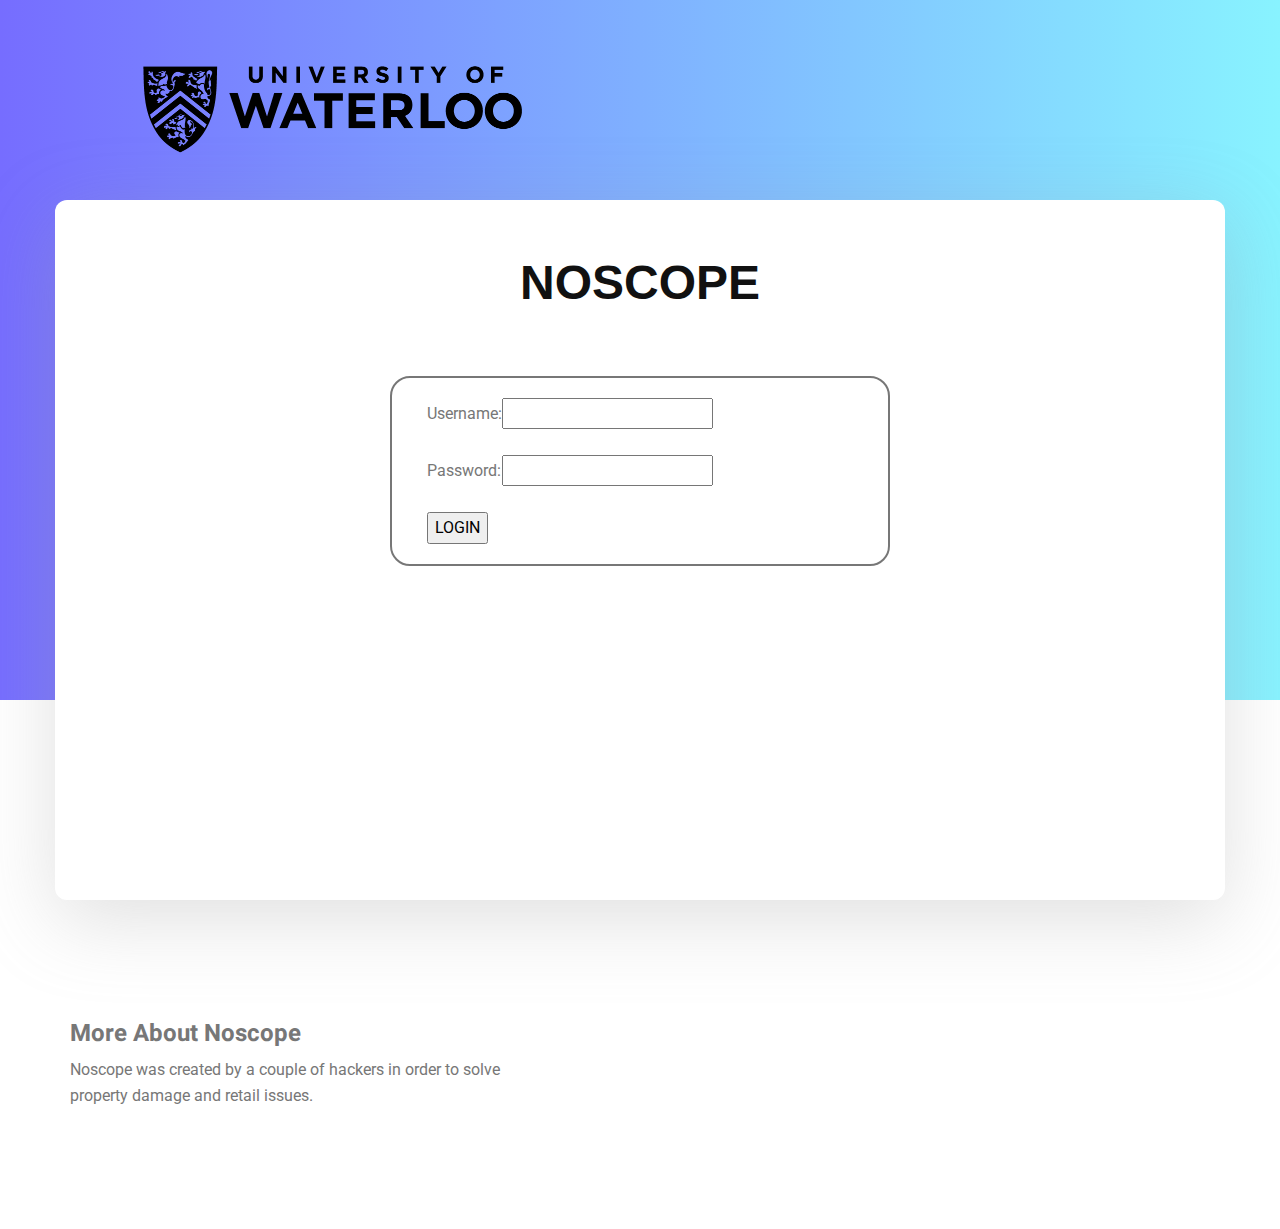
<file: website/index.html>
<!doctype html>
<html lang="en">
    <head>
        <!-- Required meta tags -->
        <meta charset="utf-8">
        <meta name="viewport" content="width=device-width, initial-scale=1, shrink-to-fit=no">
        <link rel="icon" href="img/logo.png" type="image/png">
        <title>Noscope</title>
        <!-- Bootstrap CSS -->
        <link rel="stylesheet" href="css/bootstrap.css">
        <link rel="stylesheet" href="vendors/linericon/style.css">
        <link rel="stylesheet" href="css/font-awesome.min.css">
        <link rel="stylesheet" href="vendors/owl-carousel/owl.carousel.min.css">
        <link rel="stylesheet" href="vendors/lightbox/simpleLightbox.css">
        <link rel="stylesheet" href="vendors/nice-select/css/nice-select.css">
        <link rel="stylesheet" href="vendors/animate-css/animate.css">
        <link rel="stylesheet" href="vendors/popup/magnific-popup.css">
        <link rel="stylesheet" href="vendors/flaticon/flaticon.css">
        <!-- main css -->
        <link rel="stylesheet" href="css/style.css">
        <link rel="stylesheet" href="css/responsive.css">

        <style>
        .container {
        }

        .container p {
          margin-top: 100px;
          display: table-row;
        }

        .container input {
          display: table-cell;
        }

        .container label {
          display: table-cell;
        }
        </style>
    </head>
    <body>

        <!--================Header Menu Area =================-->
        <header class="header_area">
          <div class="main_menu">
            <nav class="navbar navbar-expand-lg navbar-light">
	      <div class="container box_1620">
		<!-- Brand and toggle get grouped for better mobile display -->
		<a class="navbar-brand logo_h" href="index.html"><img src="img/logo.png" width="50%" height="50%" alt=""></a>
		<button class="navbar-toggler" type="button" data-toggle="collapse" data-target="#navbarSupportedContent" aria-controls="navbarSupportedContent" aria-expanded="false" aria-label="Toggle navigation">
		</button>
	      </div>
            </nav>
	  </div>
	</header>
	<!--================Header Menu Area =================-->









	<!--================Home Banner Area =================-->
        <section class="home_banner_area">
          <div class="container box_1620">

	    <div class="h_centered">
		NOSCOPE
	    </div>

	  <div class="sd" style="float: none; height:100%; margin:auto; width:500px; border:2px solid;padding:20px;border-radius:20px">
      <div class="container">
    		<form method="post" action="welcome.php" style="display:table">
            <p>
      		    <label for="username">Username: </label>
              <input id="username" type="text" style="margin: 0 auto; padding-bottom: 0px;" name="username" >
            </p>
            <br>
            <p>
              <label for="pass">Password: </label>
              <input id="pass" type="password" style="margin: 0 auto; padding-bottom: 0px;" name="password">
            </p>
            <br>
            <p>
      		    <input type="submit" value="LOGIN" style="display: table-row;"/>
            </p>
    		</form>
      </div>
	  </div>
	  </div>

	</section>
        <!--================End Home Banner Area =================-->












        <!--================Footer Area =================-->
        <footer class="footer_area p_120">
        	<div class="container">
        		<div class="row footer_inner">
        			<div class="col-lg-5 col-sm-6">
        				<aside class="f_widget news_widget">
        					<div class="f_title">
        						<h3>More About Noscope</h3>
        					</div>
        					<p>Noscope was created by a couple of hackers in order to solve property damage and retail issues. </p>

        				</aside>
        			</div>
        		</div>
        	</div>
        </footer>
        <!--================End Footer Area =================-->


    </body>
</html>
</file>
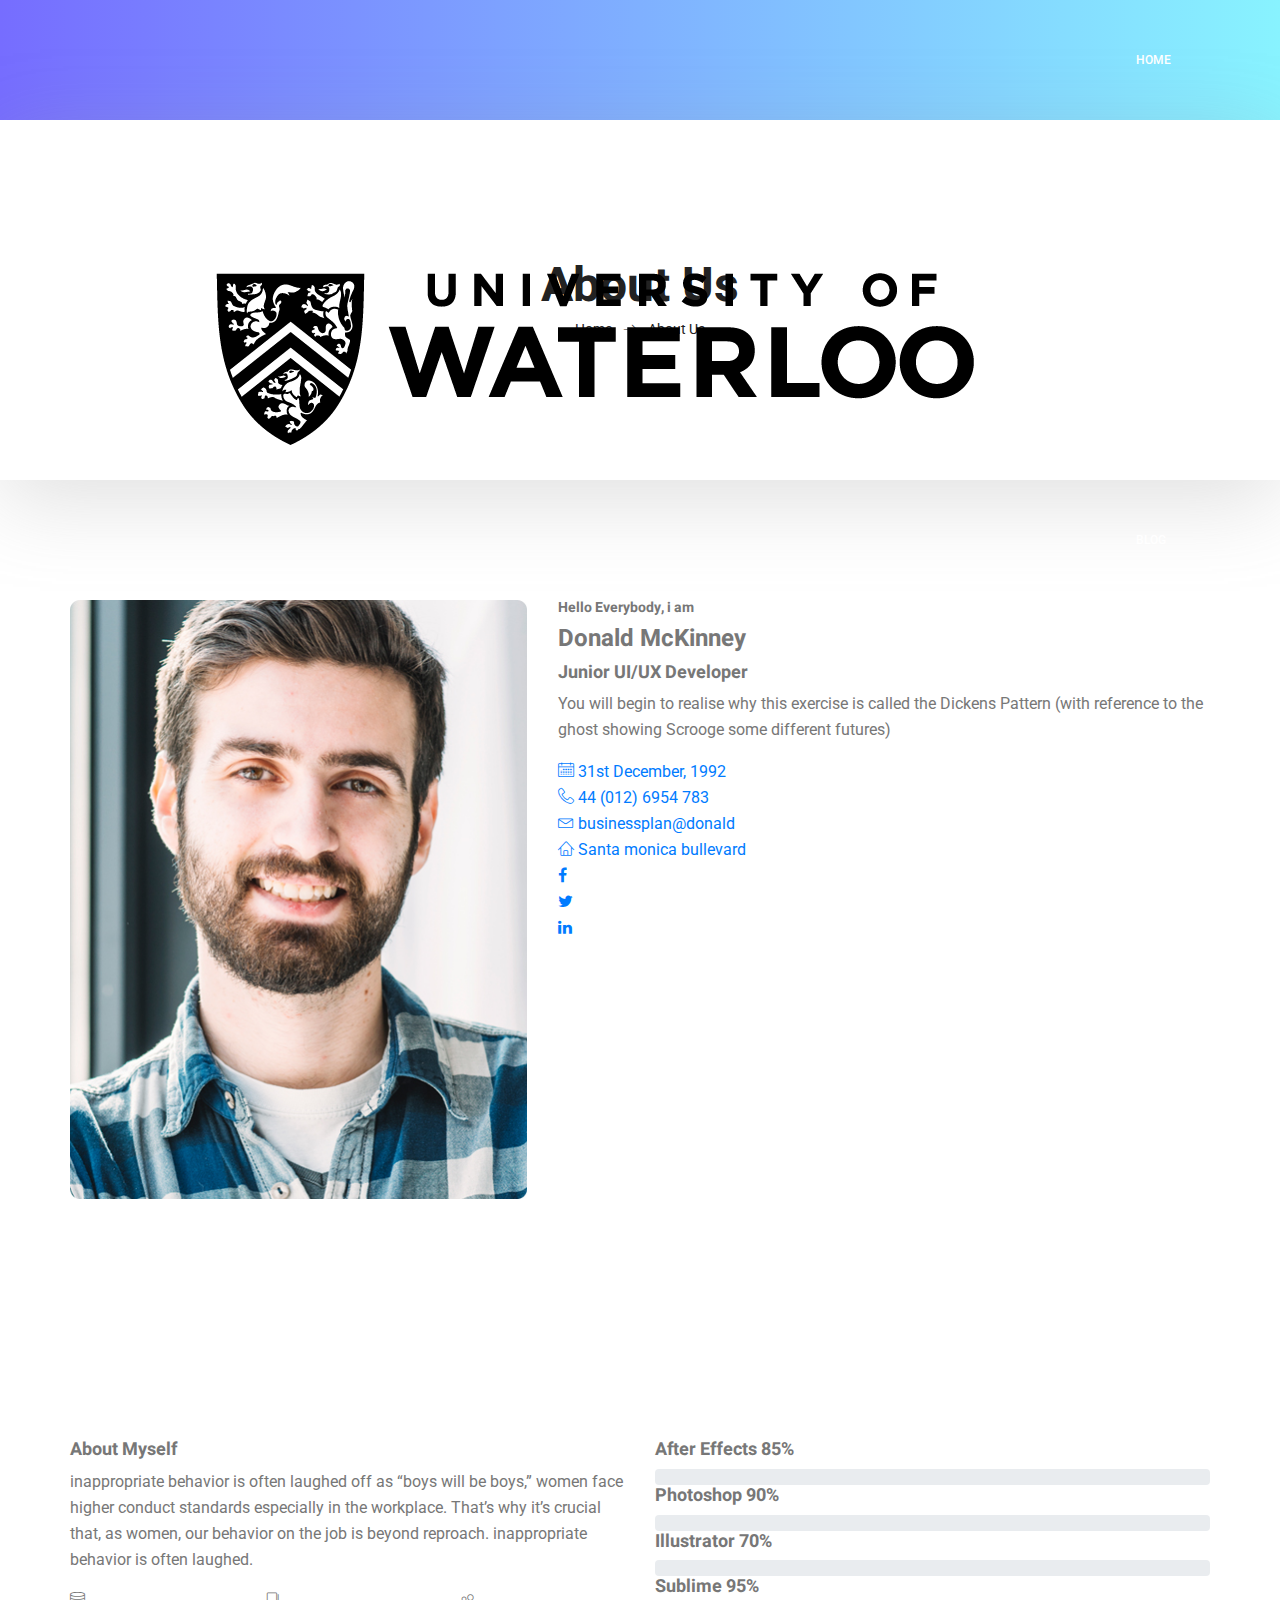
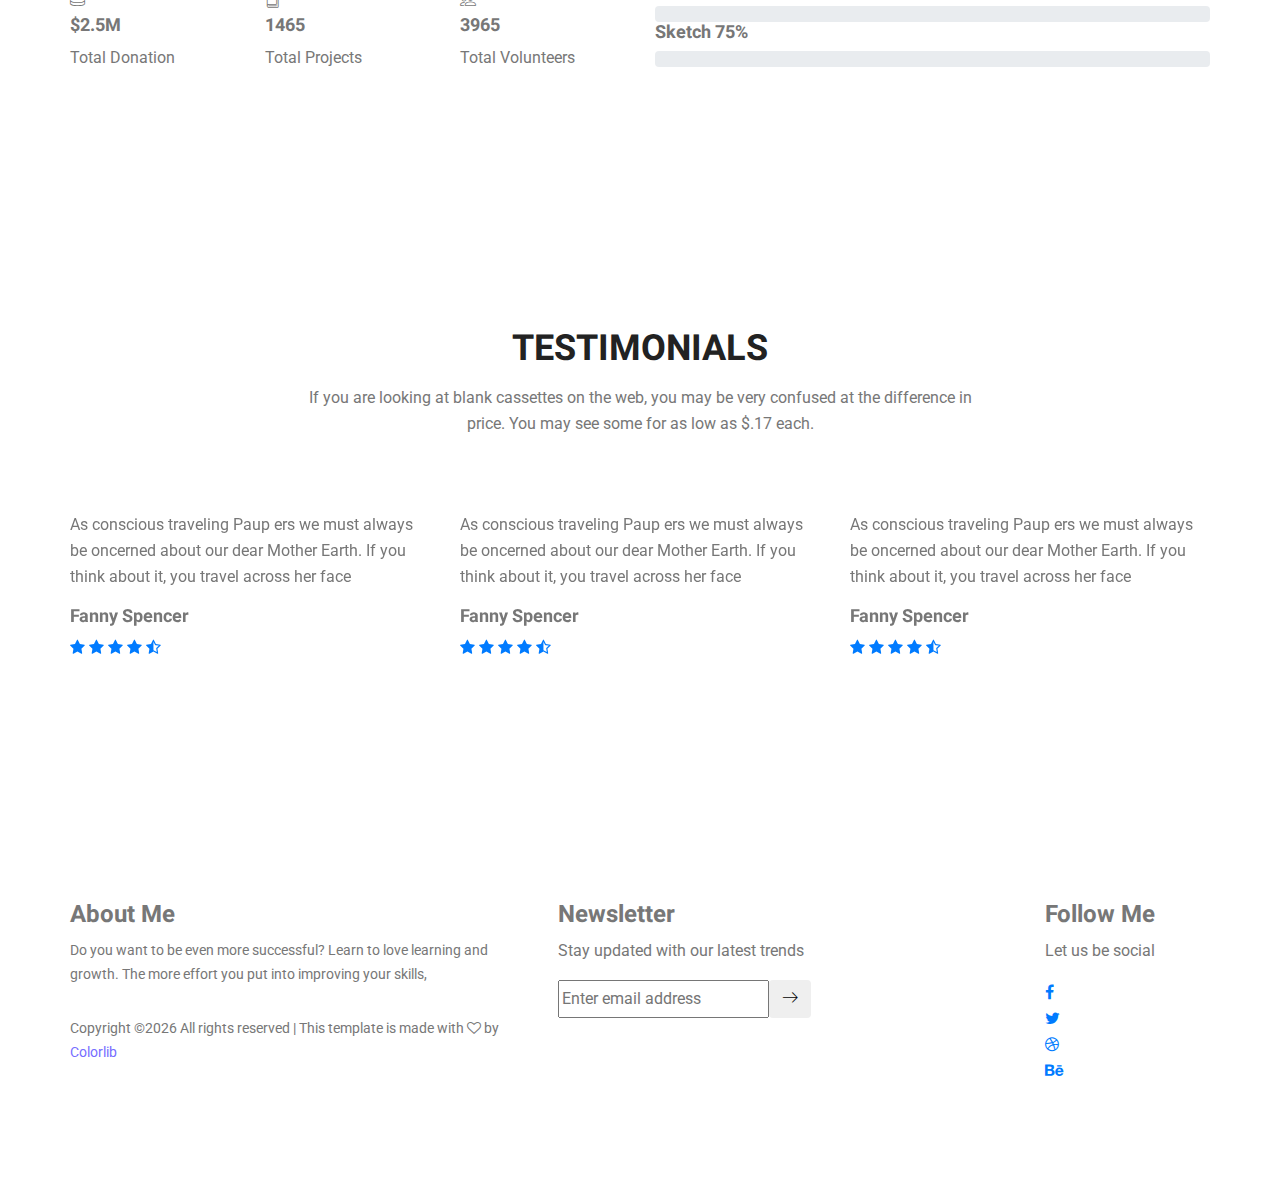
<file: website/about-us.html>
<!doctype html>
<html lang="en">
    <head>
        <!-- Required meta tags -->
        <meta charset="utf-8">
        <meta name="viewport" content="width=device-width, initial-scale=1, shrink-to-fit=no">
        <link rel="icon" href="img/favicon.png" type="image/png">
        <title>MeetMe Personal</title>
        <!-- Bootstrap CSS -->
        <link rel="stylesheet" href="css/bootstrap.css">
        <link rel="stylesheet" href="vendors/linericon/style.css">
        <link rel="stylesheet" href="css/font-awesome.min.css">
        <link rel="stylesheet" href="vendors/owl-carousel/owl.carousel.min.css">
        <link rel="stylesheet" href="vendors/lightbox/simpleLightbox.css">
        <link rel="stylesheet" href="vendors/nice-select/css/nice-select.css">
        <link rel="stylesheet" href="vendors/animate-css/animate.css">
        <link rel="stylesheet" href="vendors/popup/magnific-popup.css">
        <!-- main css -->
        <link rel="stylesheet" href="css/style.css">
        <link rel="stylesheet" href="css/responsive.css">
    </head>
    <body>
        
        <!--================Header Menu Area =================-->
        <header class="header_area">
            <div class="main_menu">
            	<nav class="navbar navbar-expand-lg navbar-light">
					<div class="container box_1620">
						<!-- Brand and toggle get grouped for better mobile display -->
						<a class="navbar-brand logo_h" href="index.html"><img src="img/logo.png" alt=""></a>
						<button class="navbar-toggler" type="button" data-toggle="collapse" data-target="#navbarSupportedContent" aria-controls="navbarSupportedContent" aria-expanded="false" aria-label="Toggle navigation">
							<span class="icon-bar"></span>
							<span class="icon-bar"></span>
							<span class="icon-bar"></span>
						</button>
						<!-- Collect the nav links, forms, and other content for toggling -->
						<div class="collapse navbar-collapse offset" id="navbarSupportedContent">
							<ul class="nav navbar-nav menu_nav ml-auto">
								<li class="nav-item active"><a class="nav-link" href="index.html">Home</a></li> 
								<li class="nav-item"><a class="nav-link" href="about-us.html">About</a></li> 
								<li class="nav-item"><a class="nav-link" href="services.html">Services</a></li> 
								<li class="nav-item submenu dropdown">
									<a href="#" class="nav-link dropdown-toggle" data-toggle="dropdown" role="button" aria-haspopup="true" aria-expanded="false">Pages</a>
									<ul class="dropdown-menu">
										<li class="nav-item"><a class="nav-link" href="portfolio.html">Portfolio</a></li>
										<li class="nav-item"><a class="nav-link" href="elements.html">Elements</a></li>
									</ul>
								</li> 
								<li class="nav-item submenu dropdown">
									<a href="#" class="nav-link dropdown-toggle" data-toggle="dropdown" role="button" aria-haspopup="true" aria-expanded="false">Blog</a>
									<ul class="dropdown-menu">
										<li class="nav-item"><a class="nav-link" href="blog.html">Blog</a></li>
										<li class="nav-item"><a class="nav-link" href="single-blog.html">Blog Details</a></li>
									</ul>
								</li> 
								<li class="nav-item"><a class="nav-link" href="contact.html">Contact</a></li>
							</ul>
						</div> 
					</div>
            	</nav>
            </div>
        </header>
        <!--================Header Menu Area =================-->
        
        <!--================Home Banner Area =================-->
        <section class="banner_area">
            <div class="box_1620">
				<div class="banner_inner d-flex align-items-center">
					<div class="container">
						<div class="banner_content text-center">
							<h2>About Us</h2>
							<div class="page_link">
								<a href="index.html">Home</a>
								<a href="about-us.html">About Us</a>
							</div>
						</div>
					</div>
				</div>
            </div>
        </section>
        <!--================End Home Banner Area =================-->
        
        
        <!--================Home Banner Area =================-->
        <section class="profile_area">
           	<div class="container">
           		<div class="profile_inner p_120">
					<div class="row">
						<div class="col-lg-5">
							<img class="img-fluid" src="img/personal-2.jpg" alt="">
						</div>
						<div class="col-lg-7">
							<div class="personal_text">
								<h6>Hello Everybody, i am</h6>
								<h3>Donald McKinney</h3>
								<h4>Junior UI/UX Developer</h4>
								<p>You will begin to realise why this exercise is called the Dickens Pattern (with reference to the ghost showing Scrooge some different futures)</p>
								<ul class="list basic_info">
									<li><a href="#"><i class="lnr lnr-calendar-full"></i> 31st December, 1992</a></li>
									<li><a href="#"><i class="lnr lnr-phone-handset"></i> 44 (012) 6954 783</a></li>
									<li><a href="#"><i class="lnr lnr-envelope"></i> businessplan@donald</a></li>
									<li><a href="#"><i class="lnr lnr-home"></i> Santa monica bullevard</a></li>
								</ul>
								<ul class="list personal_social">
									<li><a href="#"><i class="fa fa-facebook"></i></a></li>
									<li><a href="#"><i class="fa fa-twitter"></i></a></li>
									<li><a href="#"><i class="fa fa-linkedin"></i></a></li>
								</ul>
							</div>
						</div>
					</div>
           		</div>
            </div>
        </section>
        <!--================End Home Banner Area =================-->
        
        <!--================Welcome Area =================-->
        <section class="welcome_area p_120">
        	<div class="container">
        		<div class="row welcome_inner">
        			<div class="col-lg-6">
        				<div class="welcome_text">
        					<h4>About Myself</h4>
        					<p>inappropriate behavior is often laughed off as “boys will be boys,” women face higher conduct standards especially in the workplace. That’s why it’s crucial that, as women, our behavior on the job is beyond reproach. inappropriate behavior is often laughed.</p>
        					<div class="row">
        						<div class="col-md-4">
        							<div class="wel_item">
        								<i class="lnr lnr-database"></i>
        								<h4>$2.5M</h4>
        								<p>Total Donation</p>
        							</div>
        						</div>
        						<div class="col-md-4">
        							<div class="wel_item">
        								<i class="lnr lnr-book"></i>
        								<h4>1465</h4>
        								<p>Total Projects</p>
        							</div>
        						</div>
        						<div class="col-md-4">
        							<div class="wel_item">
        								<i class="lnr lnr-users"></i>
        								<h4>3965</h4>
        								<p>Total Volunteers</p>
        							</div>
        						</div>
        					</div>
        				</div>
        			</div>
        			<div class="col-lg-6">
        				<div class="tools_expert">
        					<div class="skill_main">
								<div class="skill_item">
									<h4>After Effects <span class="counter">85</span>%</h4>
									<div class="progress_br">
										<div class="progress">
											<div class="progress-bar" role="progressbar" aria-valuenow="85" aria-valuemin="0" aria-valuemax="100"></div>
										</div>
									</div>
								</div>
								<div class="skill_item">
									<h4>Photoshop <span class="counter">90</span>%</h4>
									<div class="progress_br">
										<div class="progress">
											<div class="progress-bar" role="progressbar" aria-valuenow="90" aria-valuemin="0" aria-valuemax="100"></div>
										</div>
									</div>
								</div>
								<div class="skill_item">
									<h4>Illustrator <span class="counter">70</span>%</h4>
									<div class="progress_br">
										<div class="progress">
											<div class="progress-bar" role="progressbar" aria-valuenow="70" aria-valuemin="0" aria-valuemax="100"></div>
										</div>
									</div>
								</div>
								<div class="skill_item">
									<h4>Sublime <span class="counter">95</span>%</h4>
									<div class="progress_br">
										<div class="progress">
											<div class="progress-bar" role="progressbar" aria-valuenow="95" aria-valuemin="0" aria-valuemax="100"></div>
										</div>
									</div>
								</div>
								<div class="skill_item">
									<h4>Sketch <span class="counter">75</span>%</h4>
									<div class="progress_br">
										<div class="progress">
											<div class="progress-bar" role="progressbar" aria-valuenow="75" aria-valuemin="0" aria-valuemax="100"></div>
										</div>
									</div>
								</div>
							</div>
        				</div>
        			</div>
        		</div>
        	</div>
        </section>
        <!--================End Welcome Area =================-->
        
        <!--================Testimonials Area =================-->
        <section class="testimonials_area p_120">
        	<div class="container">
        		<div class="main_title">
        			<h2>Testimonials</h2>
        			<p>If you are looking at blank cassettes on the web, you may be very confused at the difference in price. You may see some for as low as $.17 each.</p>
        		</div>
        		<div class="testi_inner">
					<div class="testi_slider owl-carousel">
						<div class="item">
							<div class="testi_item">
								<p>As conscious traveling Paup ers we must always be oncerned about our dear Mother Earth. If you think about it, you travel across her face</p>
								<h4>Fanny Spencer</h4>
								<a href="#"><i class="fa fa-star"></i></a>
								<a href="#"><i class="fa fa-star"></i></a>
								<a href="#"><i class="fa fa-star"></i></a>
								<a href="#"><i class="fa fa-star"></i></a>
								<a href="#"><i class="fa fa-star-half-o"></i></a>
							</div>
						</div>
						<div class="item">
							<div class="testi_item">
								<p>As conscious traveling Paup ers we must always be oncerned about our dear Mother Earth. If you think about it, you travel across her face</p>
								<h4>Fanny Spencer</h4>
								<a href="#"><i class="fa fa-star"></i></a>
								<a href="#"><i class="fa fa-star"></i></a>
								<a href="#"><i class="fa fa-star"></i></a>
								<a href="#"><i class="fa fa-star"></i></a>
								<a href="#"><i class="fa fa-star-half-o"></i></a>
							</div>
						</div>
						<div class="item">
							<div class="testi_item">
								<p>As conscious traveling Paup ers we must always be oncerned about our dear Mother Earth. If you think about it, you travel across her face</p>
								<h4>Fanny Spencer</h4>
								<a href="#"><i class="fa fa-star"></i></a>
								<a href="#"><i class="fa fa-star"></i></a>
								<a href="#"><i class="fa fa-star"></i></a>
								<a href="#"><i class="fa fa-star"></i></a>
								<a href="#"><i class="fa fa-star-half-o"></i></a>
							</div>
						</div>
					</div>
        		</div>
        	</div>
        </section>
        <!--================End Testimonials Area =================-->
        
        <!--================Footer Area =================-->
        <footer class="footer_area p_120">
        	<div class="container">
        		<div class="row footer_inner">
        			<div class="col-lg-5 col-sm-6">
        				<aside class="f_widget ab_widget">
        					<div class="f_title">
        						<h3>About Me</h3>
        					</div>
        					<p>Do you want to be even more successful? Learn to love learning and growth. The more effort you put into improving your skills,</p>
        					<p><!-- Link back to Colorlib can't be removed. Template is licensed under CC BY 3.0. -->
Copyright &copy;<script>document.write(new Date().getFullYear());</script> All rights reserved | This template is made with <i class="fa fa-heart-o" aria-hidden="true"></i> by <a href="https://colorlib.com" target="_blank">Colorlib</a>
<!-- Link back to Colorlib can't be removed. Template is licensed under CC BY 3.0. --></p>
        				</aside>
        			</div>
        			<div class="col-lg-5 col-sm-6">
        				<aside class="f_widget news_widget">
        					<div class="f_title">
        						<h3>Newsletter</h3>
        					</div>
        					<p>Stay updated with our latest trends</p>
        					<div id="mc_embed_signup">
                                <form target="_blank" action="https://spondonit.us12.list-manage.com/subscribe/post?u=1462626880ade1ac87bd9c93a&amp;id=92a4423d01" method="get" class="subscribe_form relative">
                                	<div class="input-group d-flex flex-row">
                                        <input name="EMAIL" placeholder="Enter email address" onfocus="this.placeholder = ''" onblur="this.placeholder = 'Email Address '" required="" type="email">
                                        <button class="btn sub-btn"><span class="lnr lnr-arrow-right"></span></button>		
                                    </div>				
                                    <div class="mt-10 info"></div>
                                </form>
                            </div>
        				</aside>
        			</div>
        			<div class="col-lg-2">
        				<aside class="f_widget social_widget">
        					<div class="f_title">
        						<h3>Follow Me</h3>
        					</div>
        					<p>Let us be social</p>
        					<ul class="list">
        						<li><a href="#"><i class="fa fa-facebook"></i></a></li>
        						<li><a href="#"><i class="fa fa-twitter"></i></a></li>
        						<li><a href="#"><i class="fa fa-dribbble"></i></a></li>
        						<li><a href="#"><i class="fa fa-behance"></i></a></li>
        					</ul>
        				</aside>
        			</div>
        		</div>
        	</div>
        </footer>
        <!--================End Footer Area =================-->
        
        
        
        
        <!-- Optional JavaScript -->
        <!-- jQuery first, then Popper.js, then Bootstrap JS -->
        <script src="js/jquery-3.3.1.min.js"></script>
        <script src="js/popper.js"></script>
        <script src="js/bootstrap.min.js"></script>
        <script src="js/stellar.js"></script>
        <script src="vendors/lightbox/simpleLightbox.min.js"></script>
        <script src="vendors/nice-select/js/jquery.nice-select.min.js"></script>
        <script src="vendors/isotope/imagesloaded.pkgd.min.js"></script>
        <script src="vendors/isotope/isotope.pkgd.min.js"></script>
        <script src="vendors/owl-carousel/owl.carousel.min.js"></script>
        <script src="vendors/popup/jquery.magnific-popup.min.js"></script>
        <script src="js/jquery.ajaxchimp.min.js"></script>
        <script src="vendors/counter-up/jquery.waypoints.min.js"></script>
        <script src="vendors/counter-up/jquery.counterup.min.js"></script>
        <script src="js/mail-script.js"></script>
        <script src="js/theme.js"></script>
    </body>
</html>
</file>
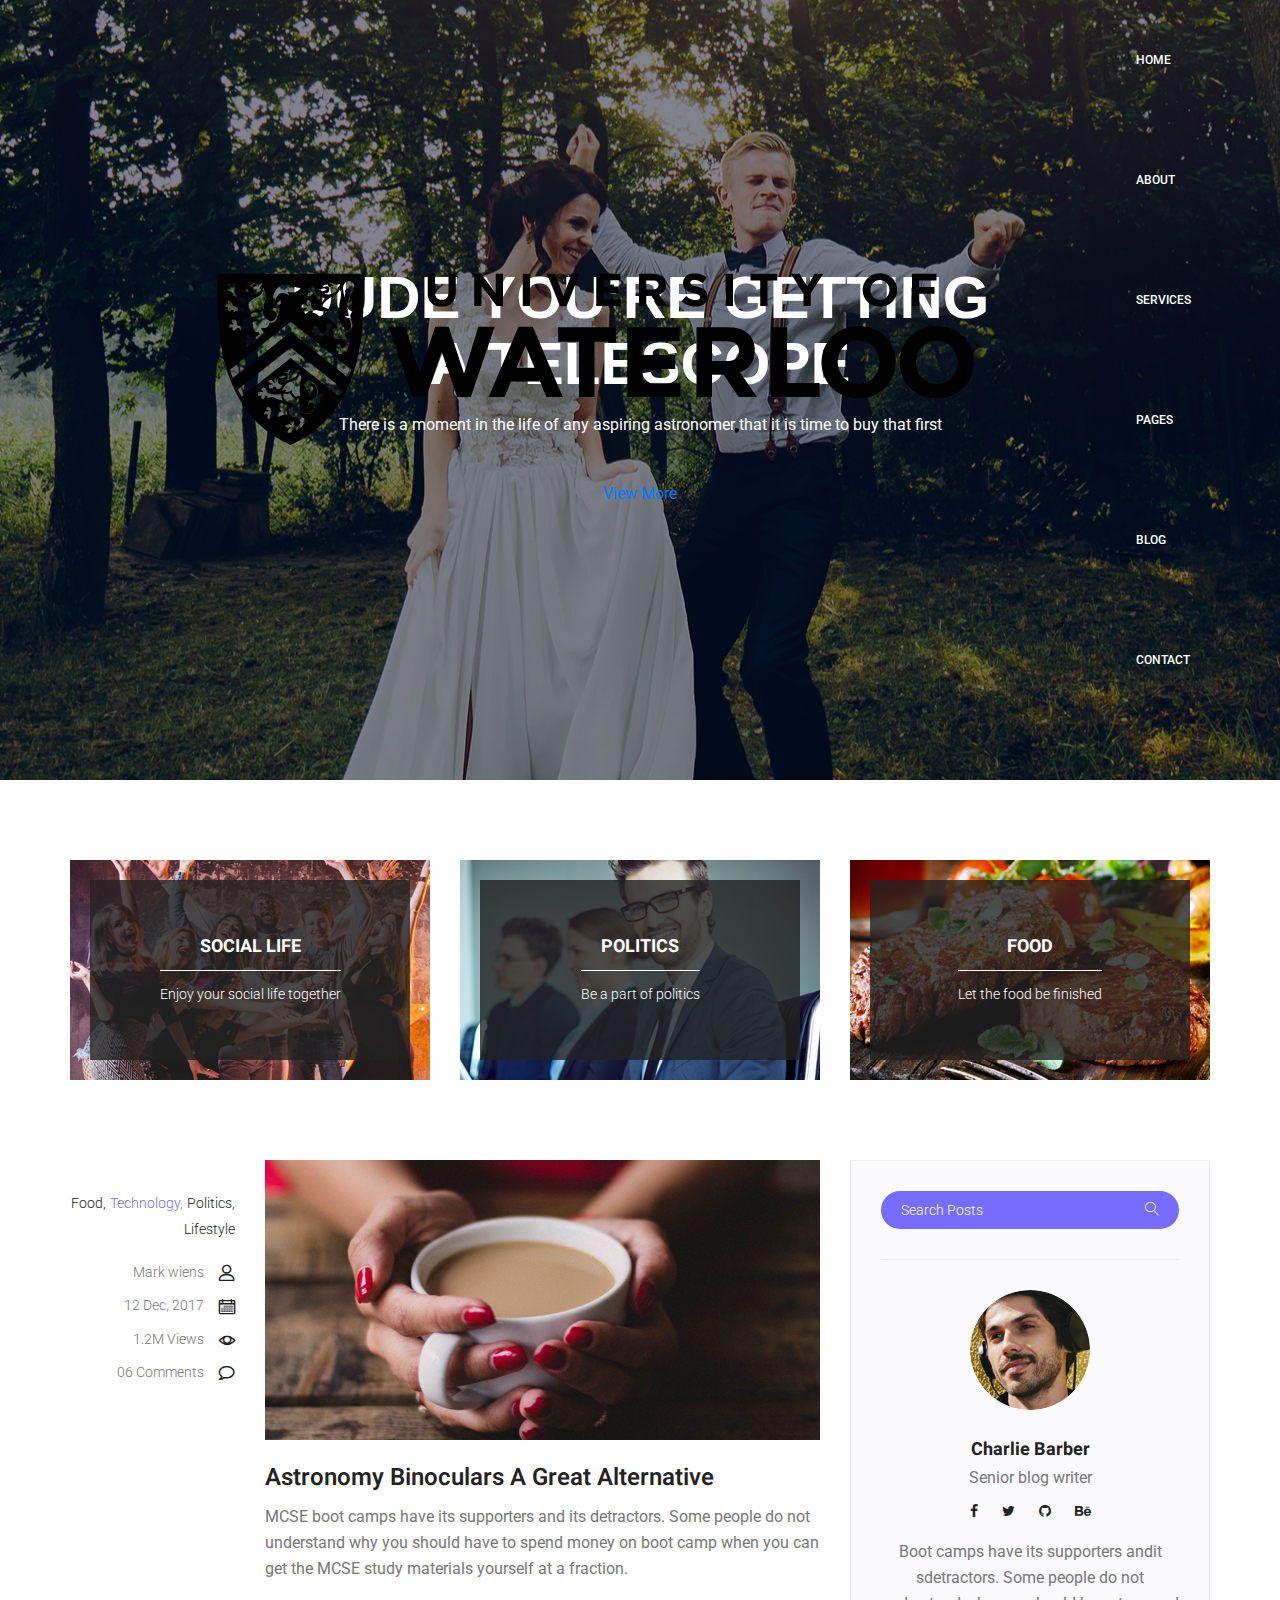
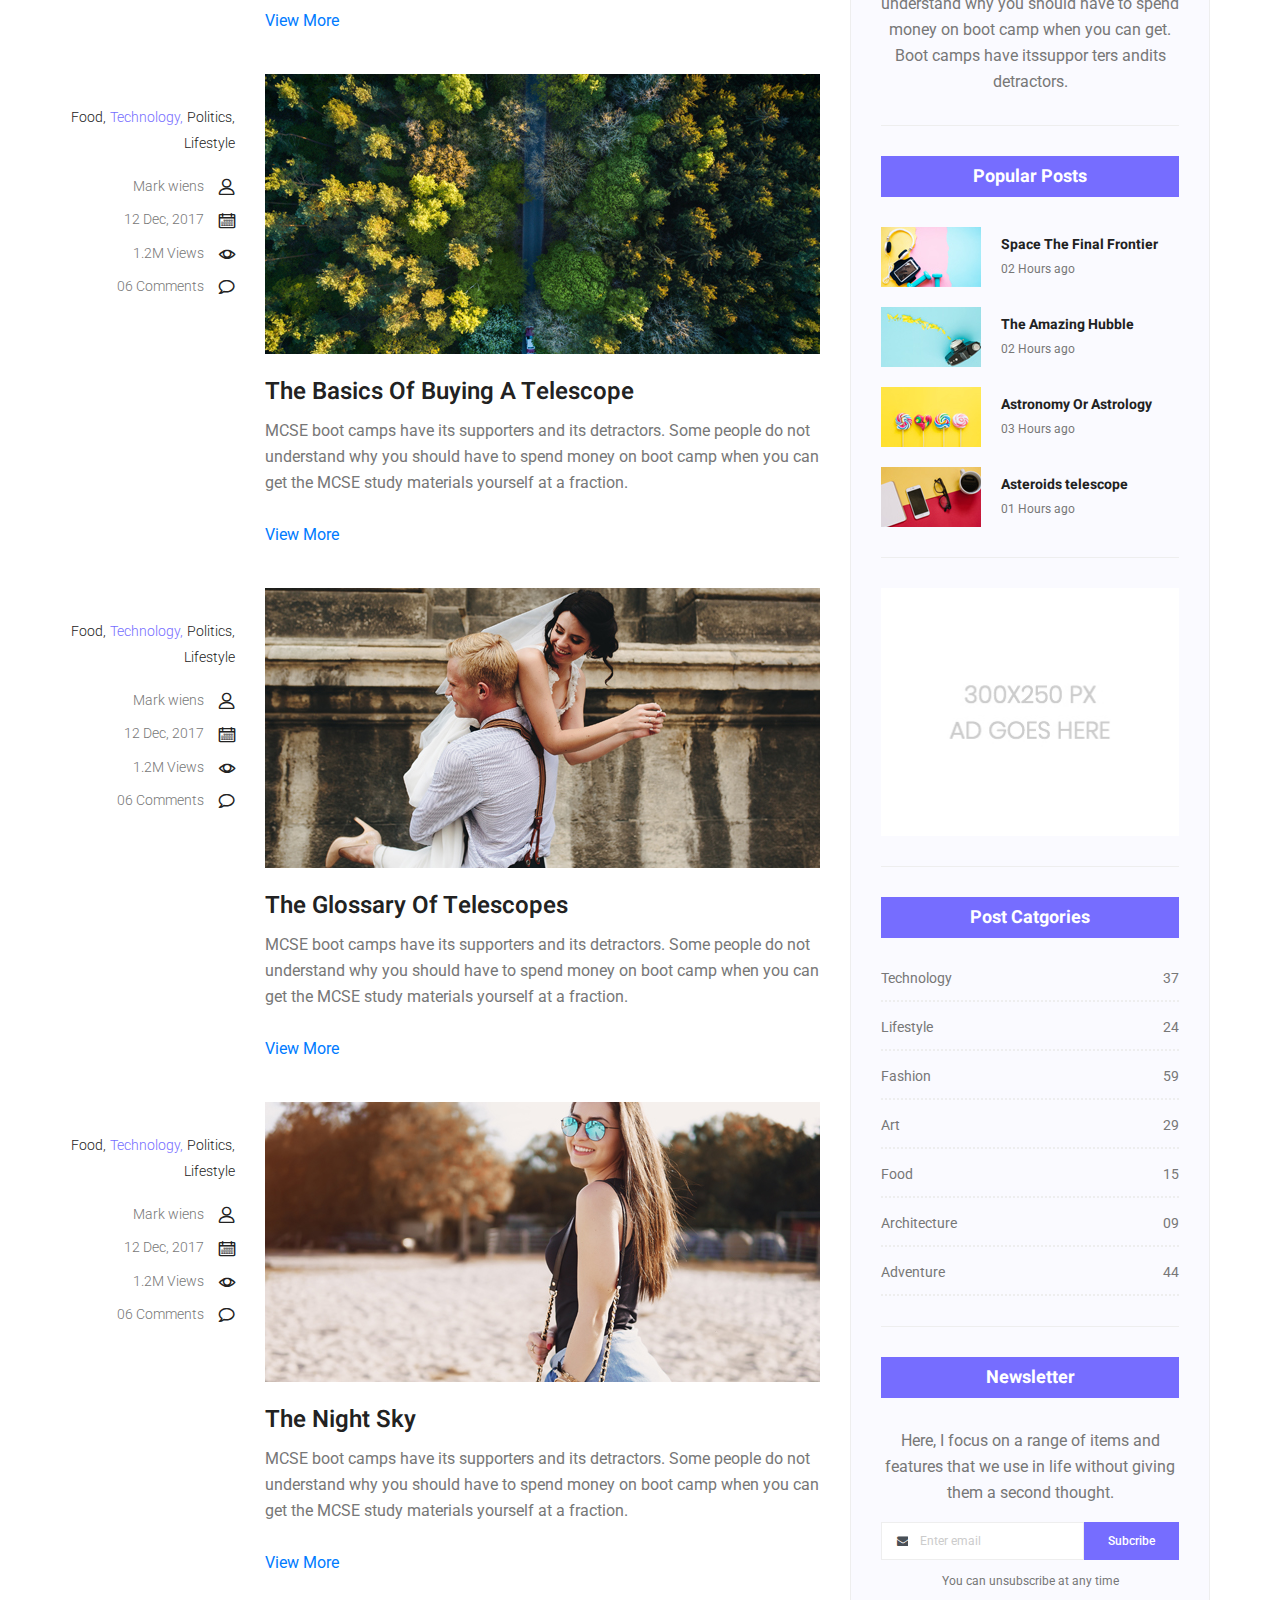
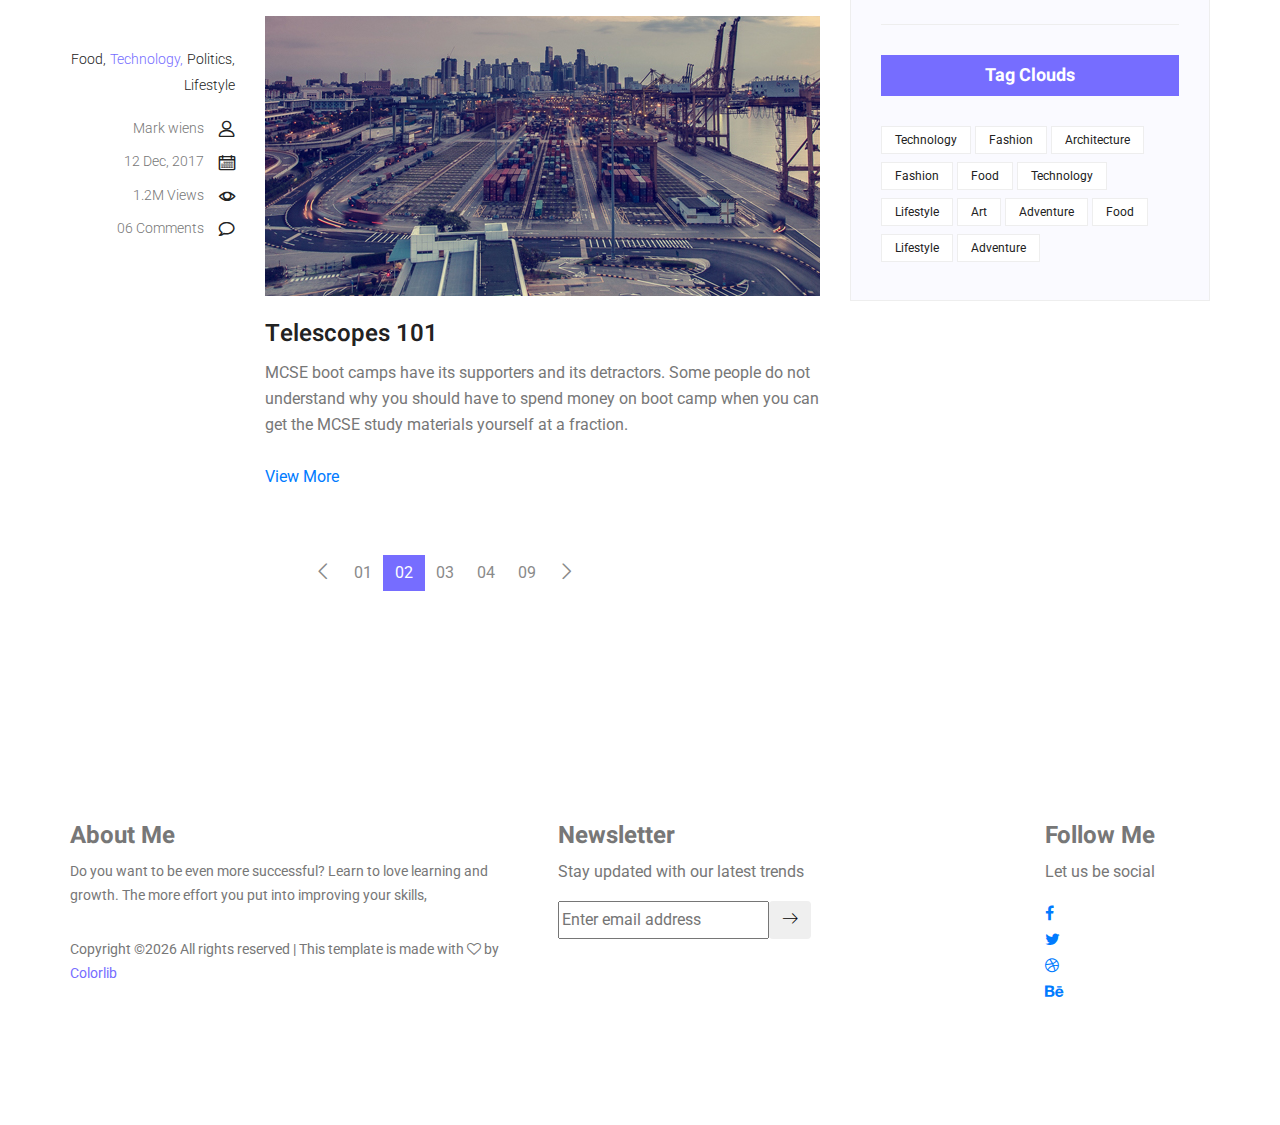
<file: website/blog.html>
<!doctype html>
<html lang="en">
    <head>
        <!-- Required meta tags -->
        <meta charset="utf-8">
        <meta name="viewport" content="width=device-width, initial-scale=1, shrink-to-fit=no">
        <link rel="icon" href="img/favicon.png" type="image/png">
        <title>MeetMe Personal</title>
        <!-- Bootstrap CSS -->
        <link rel="stylesheet" href="css/bootstrap.css">
        <link rel="stylesheet" href="vendors/linericon/style.css">
        <link rel="stylesheet" href="css/font-awesome.min.css">
        <link rel="stylesheet" href="vendors/owl-carousel/owl.carousel.min.css">
        <link rel="stylesheet" href="vendors/lightbox/simpleLightbox.css">
        <link rel="stylesheet" href="vendors/nice-select/css/nice-select.css">
        <link rel="stylesheet" href="vendors/animate-css/animate.css">
        <link rel="stylesheet" href="vendors/popup/magnific-popup.css">
        <!-- main css -->
        <link rel="stylesheet" href="css/style.css">
        <link rel="stylesheet" href="css/responsive.css">
    </head>
    <body>
        
        <!--================Header Menu Area =================-->
        <header class="header_area">
            <div class="main_menu">
            	<nav class="navbar navbar-expand-lg navbar-light">
					<div class="container box_1620">
						<!-- Brand and toggle get grouped for better mobile display -->
						<a class="navbar-brand logo_h" href="index.html"><img src="img/logo.png" alt=""></a>
						<button class="navbar-toggler" type="button" data-toggle="collapse" data-target="#navbarSupportedContent" aria-controls="navbarSupportedContent" aria-expanded="false" aria-label="Toggle navigation">
							<span class="icon-bar"></span>
							<span class="icon-bar"></span>
							<span class="icon-bar"></span>
						</button>
						<!-- Collect the nav links, forms, and other content for toggling -->
						<div class="collapse navbar-collapse offset" id="navbarSupportedContent">
							<ul class="nav navbar-nav menu_nav ml-auto">
								<li class="nav-item active"><a class="nav-link" href="index.html">Home</a></li> 
								<li class="nav-item"><a class="nav-link" href="about-us.html">About</a></li> 
								<li class="nav-item"><a class="nav-link" href="services.html">Services</a></li> 
								<li class="nav-item submenu dropdown">
									<a href="#" class="nav-link dropdown-toggle" data-toggle="dropdown" role="button" aria-haspopup="true" aria-expanded="false">Pages</a>
									<ul class="dropdown-menu">
										<li class="nav-item"><a class="nav-link" href="portfolio.html">Portfolio</a></li>
										<li class="nav-item"><a class="nav-link" href="elements.html">Elements</a></li>
									</ul>
								</li> 
								<li class="nav-item submenu dropdown">
									<a href="#" class="nav-link dropdown-toggle" data-toggle="dropdown" role="button" aria-haspopup="true" aria-expanded="false">Blog</a>
									<ul class="dropdown-menu">
										<li class="nav-item"><a class="nav-link" href="blog.html">Blog</a></li>
										<li class="nav-item"><a class="nav-link" href="single-blog.html">Blog Details</a></li>
									</ul>
								</li> 
								<li class="nav-item"><a class="nav-link" href="contact.html">Contact</a></li>
							</ul>
						</div> 
					</div>
            	</nav>
            </div>
        </header>
        <!--================Header Menu Area =================-->
        
        <!--================Home Banner Area =================-->
        <section class="home_banner_area blog_banner">
            <div class="banner_inner d-flex align-items-center">
            	<div class="overlay bg-parallax" data-stellar-ratio="0.9" data-stellar-vertical-offset="0" data-background=""></div>
				<div class="container">
					<div class="blog_b_text text-center">
						<h2>Dude You’re Getting <br /> a Telescope</h2>
						<p>There is a moment in the life of any aspiring astronomer that it is time to buy that first</p>
						<a class="white_bg_btn" href="#">View More</a>
					</div>
				</div>
            </div>
        </section>
        <!--================End Home Banner Area =================-->
        
        <!--================Blog Categorie Area =================-->
        <section class="blog_categorie_area">
            <div class="container">
                <div class="row">
                    <div class="col-lg-4">
                        <div class="categories_post">
                            <img src="img/blog/cat-post/cat-post-3.jpg" alt="post">
                            <div class="categories_details">
                                <div class="categories_text">
                                    <a href="blog-details.html"><h5>Social Life</h5></a>
                                    <div class="border_line"></div>
                                    <p>Enjoy your social life together</p>
                                </div>
                            </div>
                        </div>
                    </div>
                    <div class="col-lg-4">
                        <div class="categories_post">
                            <img src="img/blog/cat-post/cat-post-2.jpg" alt="post">
                            <div class="categories_details">
                                <div class="categories_text">
                                    <a href="blog-details.html"><h5>Politics</h5></a>
                                    <div class="border_line"></div>
                                    <p>Be a part of politics</p>
                                </div>
                            </div>
                        </div>
                    </div>
                    <div class="col-lg-4">
                        <div class="categories_post">
                            <img src="img/blog/cat-post/cat-post-1.jpg" alt="post">
                            <div class="categories_details">
                                <div class="categories_text">
                                    <a href="blog-details.html"><h5>Food</h5></a>
                                    <div class="border_line"></div>
                                    <p>Let the food be finished</p>
                                </div>
                            </div>
                        </div>
                    </div>
                </div>
            </div>
        </section>
        <!--================Blog Categorie Area =================-->
        
        <!--================Blog Area =================-->
        <section class="blog_area">
            <div class="container">
                <div class="row">
                    <div class="col-lg-8">
                        <div class="blog_left_sidebar">
                            <article class="row blog_item">
                               <div class="col-md-3">
                                   <div class="blog_info text-right">
                                        <div class="post_tag">
                                            <a href="#">Food,</a>
                                            <a class="active" href="#">Technology,</a>
                                            <a href="#">Politics,</a>
                                            <a href="#">Lifestyle</a>
                                        </div>
                                        <ul class="blog_meta list">
                                            <li><a href="#">Mark wiens<i class="lnr lnr-user"></i></a></li>
                                            <li><a href="#">12 Dec, 2017<i class="lnr lnr-calendar-full"></i></a></li>
                                            <li><a href="#">1.2M Views<i class="lnr lnr-eye"></i></a></li>
                                            <li><a href="#">06 Comments<i class="lnr lnr-bubble"></i></a></li>
                                        </ul>
                                    </div>
                               </div>
                                <div class="col-md-9">
                                    <div class="blog_post">
                                        <img src="img/blog/main-blog/m-blog-1.jpg" alt="">
                                        <div class="blog_details">
                                            <a href="single-blog.html"><h2>Astronomy Binoculars A Great Alternative</h2></a>
                                            <p>MCSE boot camps have its supporters and its detractors. Some people do not understand why you should have to spend money on boot camp when you can get the MCSE study materials yourself at a fraction.</p>
                                            <a href="single-blog.html" class="white_bg_btn">View More</a>
                                        </div>
                                    </div>
                                </div>
                            </article>
                            <article class="row blog_item">
                               <div class="col-md-3">
                                   <div class="blog_info text-right">
                                        <div class="post_tag">
                                            <a href="#">Food,</a>
                                            <a class="active" href="#">Technology,</a>
                                            <a href="#">Politics,</a>
                                            <a href="#">Lifestyle</a>
                                        </div>
                                        <ul class="blog_meta list">
                                            <li><a href="#">Mark wiens<i class="lnr lnr-user"></i></a></li>
                                            <li><a href="#">12 Dec, 2017<i class="lnr lnr-calendar-full"></i></a></li>
                                            <li><a href="#">1.2M Views<i class="lnr lnr-eye"></i></a></li>
                                            <li><a href="#">06 Comments<i class="lnr lnr-bubble"></i></a></li>
                                        </ul>
                                    </div>
                               </div>
                                <div class="col-md-9">
                                    <div class="blog_post">
                                        <img src="img/blog/main-blog/m-blog-2.jpg" alt="">
                                        <div class="blog_details">
                                            <a href="single-blog.html"><h2>The Basics Of Buying A Telescope</h2></a>
                                            <p>MCSE boot camps have its supporters and its detractors. Some people do not understand why you should have to spend money on boot camp when you can get the MCSE study materials yourself at a fraction.</p>
                                            <a href="single-blog.html" class="white_bg_btn">View More</a>
                                        </div>
                                    </div>
                                </div>
                            </article>
                            <article class="row blog_item">
                               <div class="col-md-3">
                                   <div class="blog_info text-right">
                                        <div class="post_tag">
                                            <a href="#">Food,</a>
                                            <a class="active" href="#">Technology,</a>
                                            <a href="#">Politics,</a>
                                            <a href="#">Lifestyle</a>
                                        </div>
                                        <ul class="blog_meta list">
                                            <li><a href="#">Mark wiens<i class="lnr lnr-user"></i></a></li>
                                            <li><a href="#">12 Dec, 2017<i class="lnr lnr-calendar-full"></i></a></li>
                                            <li><a href="#">1.2M Views<i class="lnr lnr-eye"></i></a></li>
                                            <li><a href="#">06 Comments<i class="lnr lnr-bubble"></i></a></li>
                                        </ul>
                                    </div>
                               </div>
                                <div class="col-md-9">
                                    <div class="blog_post">
                                        <img src="img/blog/main-blog/m-blog-3.jpg" alt="">
                                        <div class="blog_details">
                                            <a href="single-blog.html"><h2>The Glossary Of Telescopes</h2></a>
                                            <p>MCSE boot camps have its supporters and its detractors. Some people do not understand why you should have to spend money on boot camp when you can get the MCSE study materials yourself at a fraction.</p>
                                            <a href="single-blog.html" class="white_bg_btn">View More</a>
                                        </div>
                                    </div>
                                </div>
                            </article>
                            <article class="row blog_item">
                               <div class="col-md-3">
                                   <div class="blog_info text-right">
                                        <div class="post_tag">
                                            <a href="#">Food,</a>
                                            <a class="active" href="#">Technology,</a>
                                            <a href="#">Politics,</a>
                                            <a href="#">Lifestyle</a>
                                        </div>
                                        <ul class="blog_meta list">
                                            <li><a href="#">Mark wiens<i class="lnr lnr-user"></i></a></li>
                                            <li><a href="#">12 Dec, 2017<i class="lnr lnr-calendar-full"></i></a></li>
                                            <li><a href="#">1.2M Views<i class="lnr lnr-eye"></i></a></li>
                                            <li><a href="#">06 Comments<i class="lnr lnr-bubble"></i></a></li>
                                        </ul>
                                    </div>
                               </div>
                                <div class="col-md-9">
                                    <div class="blog_post">
                                        <img src="img/blog/main-blog/m-blog-4.jpg" alt="">
                                        <div class="blog_details">
                                            <a href="single-blog.html"><h2>The Night Sky</h2></a>
                                            <p>MCSE boot camps have its supporters and its detractors. Some people do not understand why you should have to spend money on boot camp when you can get the MCSE study materials yourself at a fraction.</p>
                                            <a href="single-blog.html" class="white_bg_btn">View More</a>
                                        </div>
                                    </div>
                                </div>
                            </article>
                            <article class="row blog_item">
                               <div class="col-md-3">
                                   <div class="blog_info text-right">
                                        <div class="post_tag">
                                            <a href="#">Food,</a>
                                            <a class="active" href="#">Technology,</a>
                                            <a href="#">Politics,</a>
                                            <a href="#">Lifestyle</a>
                                        </div>
                                        <ul class="blog_meta list">
                                            <li><a href="#">Mark wiens<i class="lnr lnr-user"></i></a></li>
                                            <li><a href="#">12 Dec, 2017<i class="lnr lnr-calendar-full"></i></a></li>
                                            <li><a href="#">1.2M Views<i class="lnr lnr-eye"></i></a></li>
                                            <li><a href="#">06 Comments<i class="lnr lnr-bubble"></i></a></li>
                                        </ul>
                                    </div>
                               </div>
                                <div class="col-md-9">
                                    <div class="blog_post">
                                        <img src="img/blog/main-blog/m-blog-5.jpg" alt="">
                                        <div class="blog_details">
                                            <a href="single-blog.html"><h2>Telescopes 101</h2></a>
                                            <p>MCSE boot camps have its supporters and its detractors. Some people do not understand why you should have to spend money on boot camp when you can get the MCSE study materials yourself at a fraction.</p>
                                            <a href="single-blog.html" class="white_bg_btn">View More</a>
                                        </div>
                                    </div>
                                </div>
                            </article>
                            <nav class="blog-pagination justify-content-center d-flex">
		                        <ul class="pagination">
		                            <li class="page-item">
		                                <a href="#" class="page-link" aria-label="Previous">
		                                    <span aria-hidden="true">
		                                        <span class="lnr lnr-chevron-left"></span>
		                                    </span>
		                                </a>
		                            </li>
		                            <li class="page-item"><a href="#" class="page-link">01</a></li>
		                            <li class="page-item active"><a href="#" class="page-link">02</a></li>
		                            <li class="page-item"><a href="#" class="page-link">03</a></li>
		                            <li class="page-item"><a href="#" class="page-link">04</a></li>
		                            <li class="page-item"><a href="#" class="page-link">09</a></li>
		                            <li class="page-item">
		                                <a href="#" class="page-link" aria-label="Next">
		                                    <span aria-hidden="true">
		                                        <span class="lnr lnr-chevron-right"></span>
		                                    </span>
		                                </a>
		                            </li>
		                        </ul>
		                    </nav>
                        </div>
                    </div>
                    <div class="col-lg-4">
                        <div class="blog_right_sidebar">
                            <aside class="single_sidebar_widget search_widget">
                                <div class="input-group">
                                    <input type="text" class="form-control" placeholder="Search Posts">
                                    <span class="input-group-btn">
                                        <button class="btn btn-default" type="button"><i class="lnr lnr-magnifier"></i></button>
                                    </span>
                                </div><!-- /input-group -->
                                <div class="br"></div>
                            </aside>
                            <aside class="single_sidebar_widget author_widget">
                                <img class="author_img rounded-circle" src="img/blog/author.png" alt="">
                                <h4>Charlie Barber</h4>
                                <p>Senior blog writer</p>
                                <div class="social_icon">
                                    <a href="#"><i class="fa fa-facebook"></i></a>
                                    <a href="#"><i class="fa fa-twitter"></i></a>
                                    <a href="#"><i class="fa fa-github"></i></a>
                                    <a href="#"><i class="fa fa-behance"></i></a>
                                </div>
                                <p>Boot camps have its supporters andit sdetractors. Some people do not understand why you should have to spend money on boot camp when you can get. Boot camps have itssuppor ters andits detractors.</p>
                                <div class="br"></div>
                            </aside>
                            <aside class="single_sidebar_widget popular_post_widget">
                                <h3 class="widget_title">Popular Posts</h3>
                                <div class="media post_item">
                                    <img src="img/blog/popular-post/post1.jpg" alt="post">
                                    <div class="media-body">
                                        <a href="blog-details.html"><h3>Space The Final Frontier</h3></a>
                                        <p>02 Hours ago</p>
                                    </div>
                                </div>
                                <div class="media post_item">
                                    <img src="img/blog/popular-post/post2.jpg" alt="post">
                                    <div class="media-body">
                                        <a href="blog-details.html"><h3>The Amazing Hubble</h3></a>
                                        <p>02 Hours ago</p>
                                    </div>
                                </div>
                                <div class="media post_item">
                                    <img src="img/blog/popular-post/post3.jpg" alt="post">
                                    <div class="media-body">
                                        <a href="blog-details.html"><h3>Astronomy Or Astrology</h3></a>
                                        <p>03 Hours ago</p>
                                    </div>
                                </div>
                                <div class="media post_item">
                                    <img src="img/blog/popular-post/post4.jpg" alt="post">
                                    <div class="media-body">
                                        <a href="blog-details.html"><h3>Asteroids telescope</h3></a>
                                        <p>01 Hours ago</p>
                                    </div>
                                </div>
                                <div class="br"></div>
                            </aside>
                            <aside class="single_sidebar_widget ads_widget">
                                <a href="#"><img class="img-fluid" src="img/blog/add.jpg" alt=""></a>
                                <div class="br"></div>
                            </aside>
                            <aside class="single_sidebar_widget post_category_widget">
                                <h4 class="widget_title">Post Catgories</h4>
                                <ul class="list cat-list">
                                    <li>
                                        <a href="#" class="d-flex justify-content-between">
                                            <p>Technology</p>
                                            <p>37</p>
                                        </a>
                                    </li>
                                    <li>
                                        <a href="#" class="d-flex justify-content-between">
                                            <p>Lifestyle</p>
                                            <p>24</p>
                                        </a>
                                    </li>
                                    <li>
                                        <a href="#" class="d-flex justify-content-between">
                                            <p>Fashion</p>
                                            <p>59</p>
                                        </a>
                                    </li>
                                    <li>
                                        <a href="#" class="d-flex justify-content-between">
                                            <p>Art</p>
                                            <p>29</p>
                                        </a>
                                    </li>
                                    <li>
                                        <a href="#" class="d-flex justify-content-between">
                                            <p>Food</p>
                                            <p>15</p>
                                        </a>
                                    </li>
                                    <li>
                                        <a href="#" class="d-flex justify-content-between">
                                            <p>Architecture</p>
                                            <p>09</p>
                                        </a>
                                    </li>
                                    <li>
                                        <a href="#" class="d-flex justify-content-between">
                                            <p>Adventure</p>
                                            <p>44</p>
                                        </a>
                                    </li>															
                                </ul>
                                <div class="br"></div>
                            </aside>
                            <aside class="single-sidebar-widget newsletter_widget">
                                <h4 class="widget_title">Newsletter</h4>
                                <p>
                                Here, I focus on a range of items and features that we use in life without
                                giving them a second thought.
                                </p>
                                <div class="form-group d-flex flex-row">
                                    <div class="input-group">
                                        <div class="input-group-prepend">
                                            <div class="input-group-text"><i class="fa fa-envelope" aria-hidden="true"></i></div>
                                        </div>
                                        <input type="text" class="form-control" id="inlineFormInputGroup" placeholder="Enter email" onfocus="this.placeholder = ''" onblur="this.placeholder = 'Enter email'">
                                    </div>
                                    <a href="#" class="bbtns">Subcribe</a>
                                </div>	
                                <p class="text-bottom">You can unsubscribe at any time</p>	
                                <div class="br"></div>							
                            </aside>
                            <aside class="single-sidebar-widget tag_cloud_widget">
                                <h4 class="widget_title">Tag Clouds</h4>
                                <ul class="list">
                                    <li><a href="#">Technology</a></li>
                                    <li><a href="#">Fashion</a></li>
                                    <li><a href="#">Architecture</a></li>
                                    <li><a href="#">Fashion</a></li>
                                    <li><a href="#">Food</a></li>
                                    <li><a href="#">Technology</a></li>
                                    <li><a href="#">Lifestyle</a></li>
                                    <li><a href="#">Art</a></li>
                                    <li><a href="#">Adventure</a></li>
                                    <li><a href="#">Food</a></li>
                                    <li><a href="#">Lifestyle</a></li>
                                    <li><a href="#">Adventure</a></li>
                                </ul>
                            </aside>
                        </div>
                    </div>
                </div>
            </div>
        </section>
        <!--================Blog Area =================-->
        
        <!--================Footer Area =================-->
        <footer class="footer_area p_120">
        	<div class="container">
        		<div class="row footer_inner">
        			<div class="col-lg-5 col-sm-6">
        				<aside class="f_widget ab_widget">
        					<div class="f_title">
        						<h3>About Me</h3>
        					</div>
        					<p>Do you want to be even more successful? Learn to love learning and growth. The more effort you put into improving your skills,</p>
        					<p><!-- Link back to Colorlib can't be removed. Template is licensed under CC BY 3.0. -->
Copyright &copy;<script>document.write(new Date().getFullYear());</script> All rights reserved | This template is made with <i class="fa fa-heart-o" aria-hidden="true"></i> by <a href="https://colorlib.com" target="_blank">Colorlib</a>
<!-- Link back to Colorlib can't be removed. Template is licensed under CC BY 3.0. --></p>
        				</aside>
        			</div>
        			<div class="col-lg-5 col-sm-6">
        				<aside class="f_widget news_widget">
        					<div class="f_title">
        						<h3>Newsletter</h3>
        					</div>
        					<p>Stay updated with our latest trends</p>
        					<div id="mc_embed_signup">
                                <form target="_blank" action="https://spondonit.us12.list-manage.com/subscribe/post?u=1462626880ade1ac87bd9c93a&amp;id=92a4423d01" method="get" class="subscribe_form relative">
                                	<div class="input-group d-flex flex-row">
                                        <input name="EMAIL" placeholder="Enter email address" onfocus="this.placeholder = ''" onblur="this.placeholder = 'Email Address '" required="" type="email">
                                        <button class="btn sub-btn"><span class="lnr lnr-arrow-right"></span></button>		
                                    </div>				
                                    <div class="mt-10 info"></div>
                                </form>
                            </div>
        				</aside>
        			</div>
        			<div class="col-lg-2">
        				<aside class="f_widget social_widget">
        					<div class="f_title">
        						<h3>Follow Me</h3>
        					</div>
        					<p>Let us be social</p>
        					<ul class="list">
        						<li><a href="#"><i class="fa fa-facebook"></i></a></li>
        						<li><a href="#"><i class="fa fa-twitter"></i></a></li>
        						<li><a href="#"><i class="fa fa-dribbble"></i></a></li>
        						<li><a href="#"><i class="fa fa-behance"></i></a></li>
        					</ul>
        				</aside>
        			</div>
        		</div>
        	</div>
        </footer>
        <!--================End Footer Area =================-->
        
        
        
        
        <!-- Optional JavaScript -->
        <!-- jQuery first, then Popper.js, then Bootstrap JS -->
        <script src="js/jquery-3.3.1.min.js"></script>
        <script src="js/popper.js"></script>
        <script src="js/bootstrap.min.js"></script>
        <script src="js/stellar.js"></script>
        <script src="vendors/lightbox/simpleLightbox.min.js"></script>
        <script src="vendors/nice-select/js/jquery.nice-select.min.js"></script>
        <script src="vendors/isotope/imagesloaded.pkgd.min.js"></script>
        <script src="vendors/isotope/isotope.pkgd.min.js"></script>
        <script src="vendors/owl-carousel/owl.carousel.min.js"></script>
        <script src="vendors/popup/jquery.magnific-popup.min.js"></script>
        <script src="js/jquery.ajaxchimp.min.js"></script>
        <script src="vendors/counter-up/jquery.waypoints.min.js"></script>
        <script src="vendors/counter-up/jquery.counterup.min.js"></script>
        <script src="js/mail-script.js"></script>
        <script src="js/theme.js"></script>
    </body>
</html>
</file>
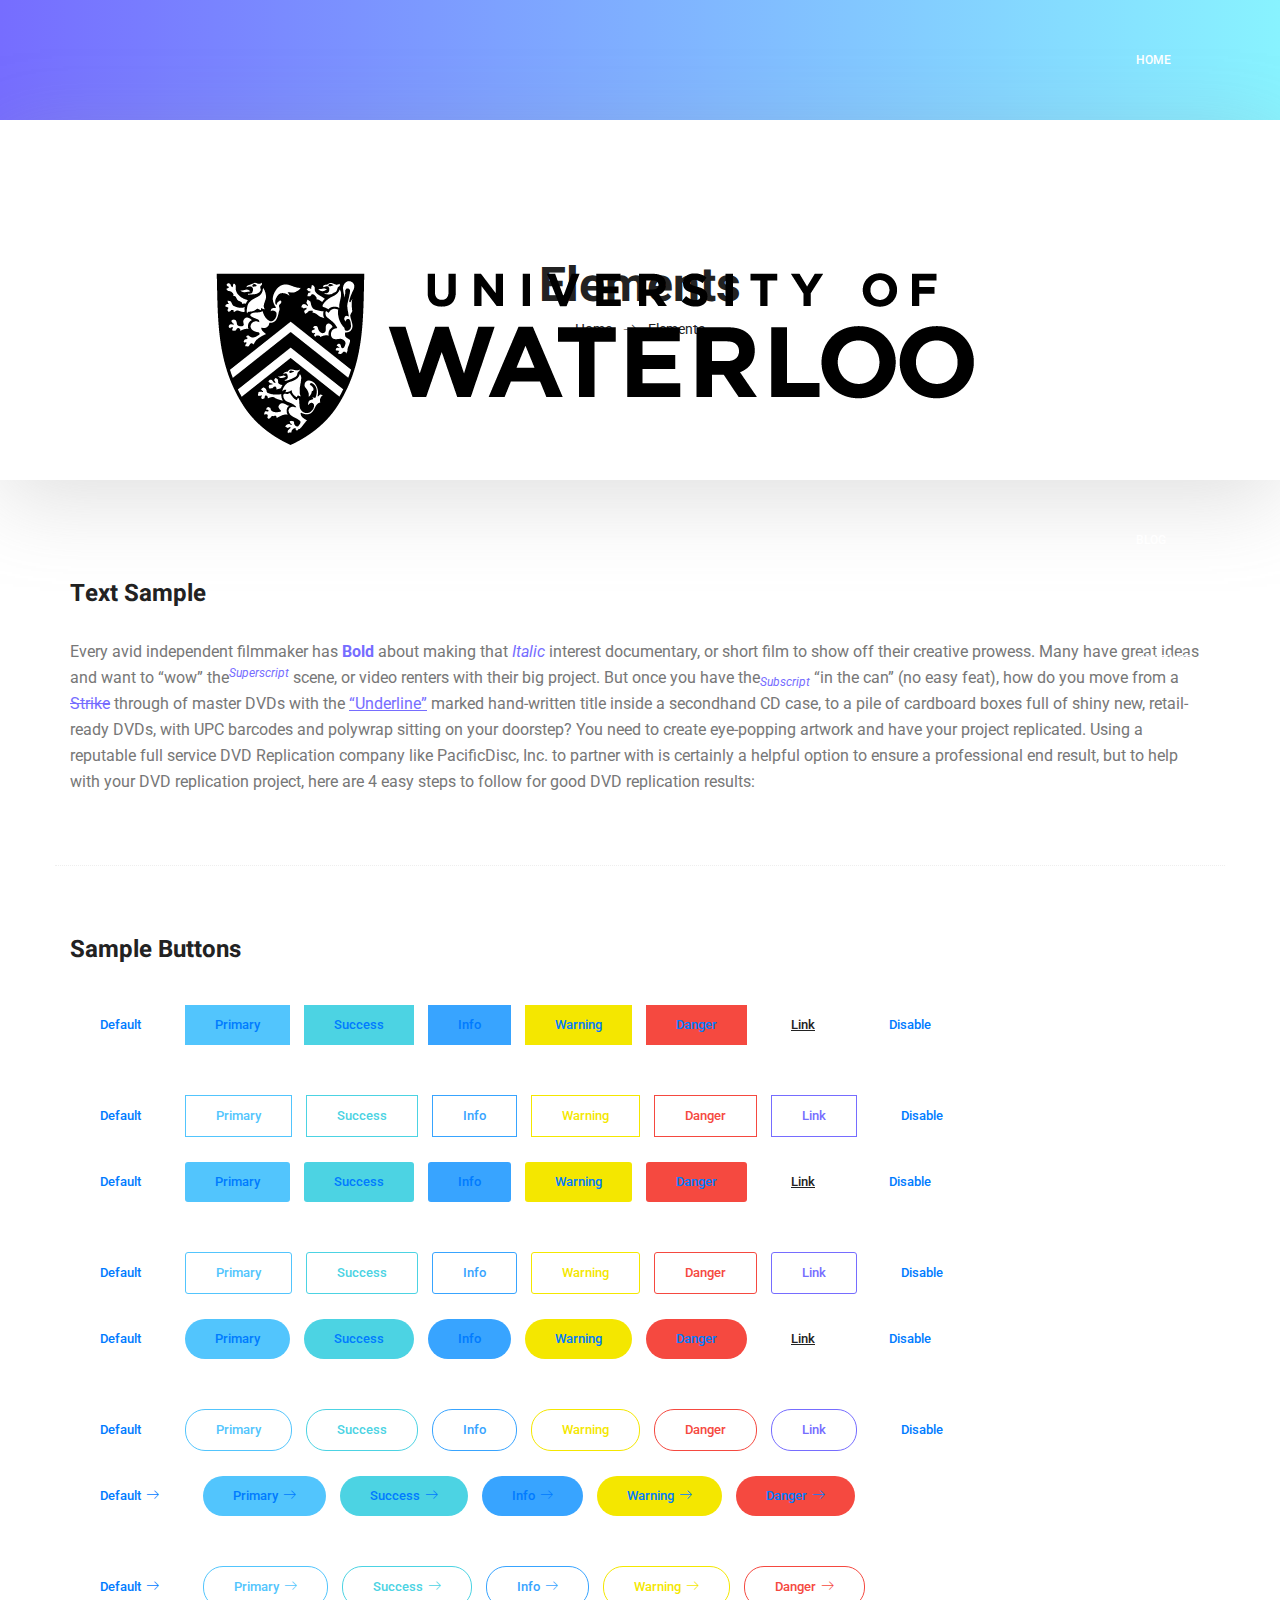
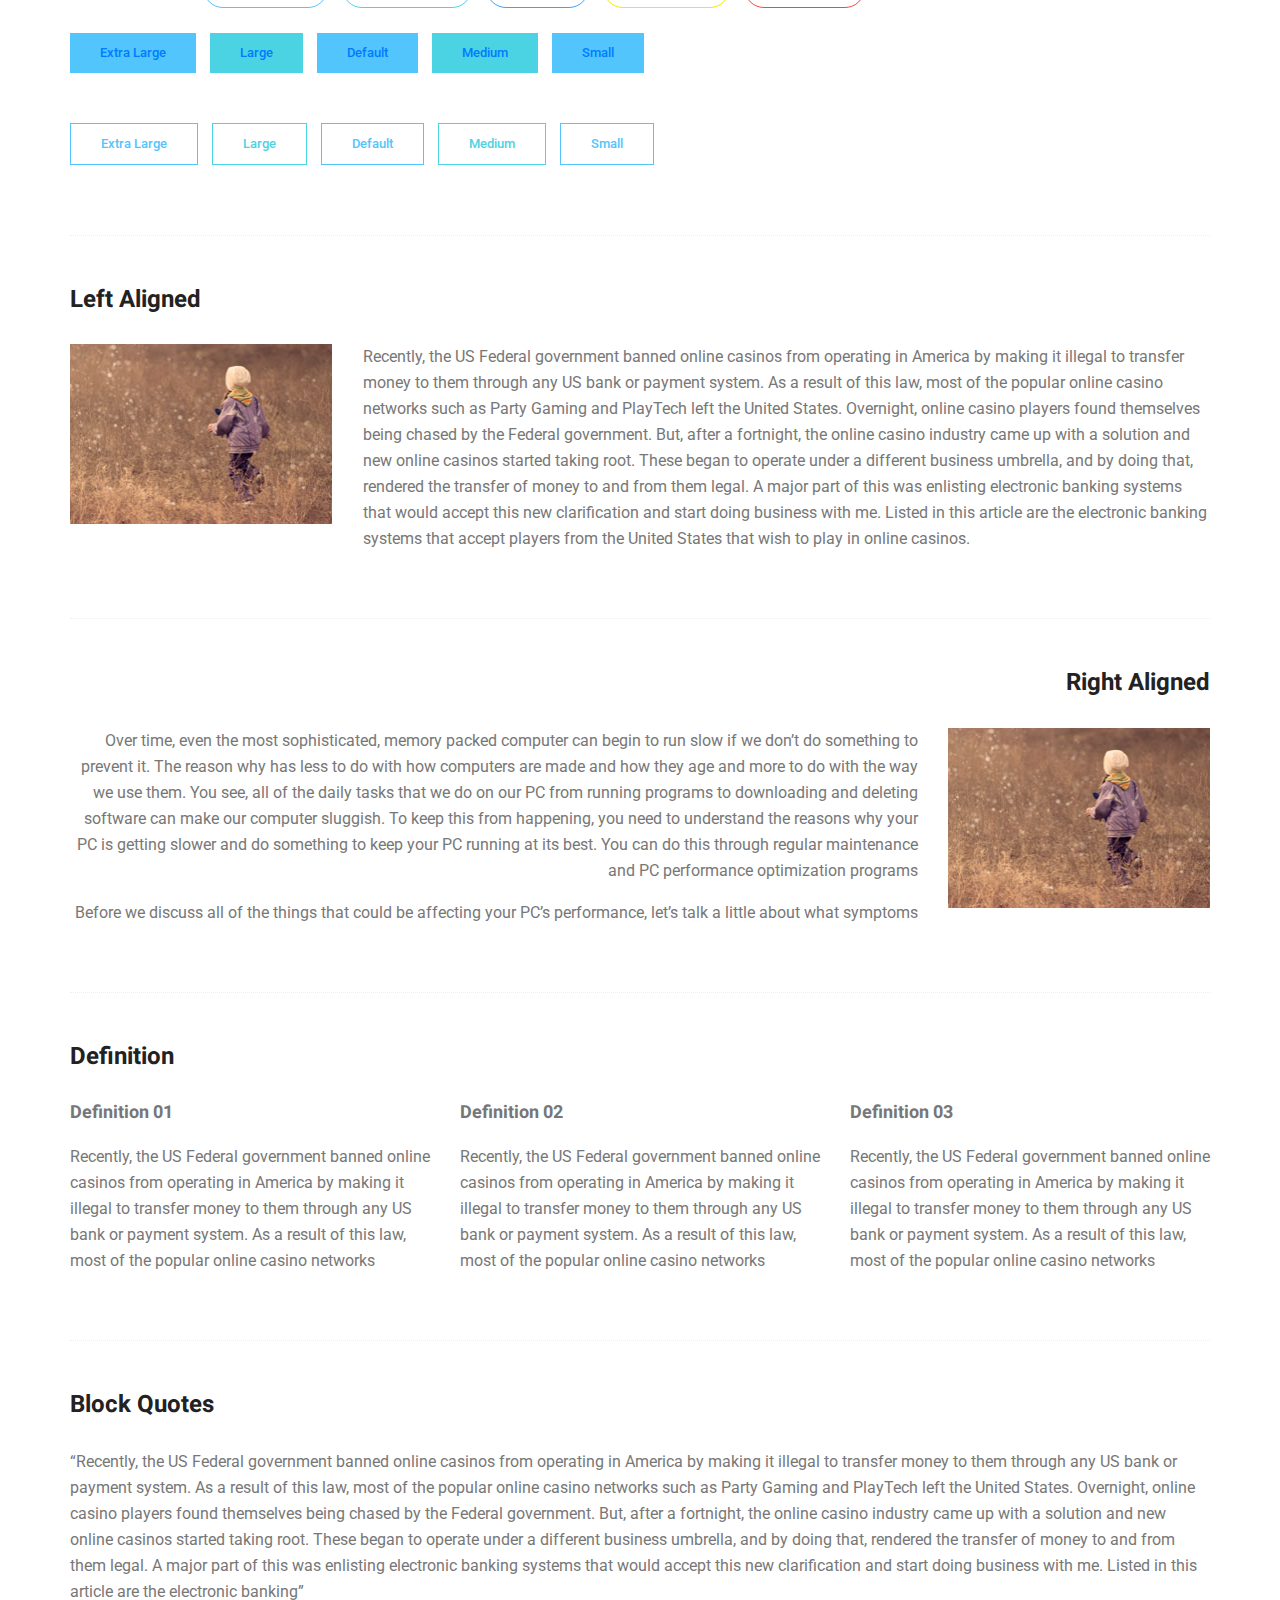
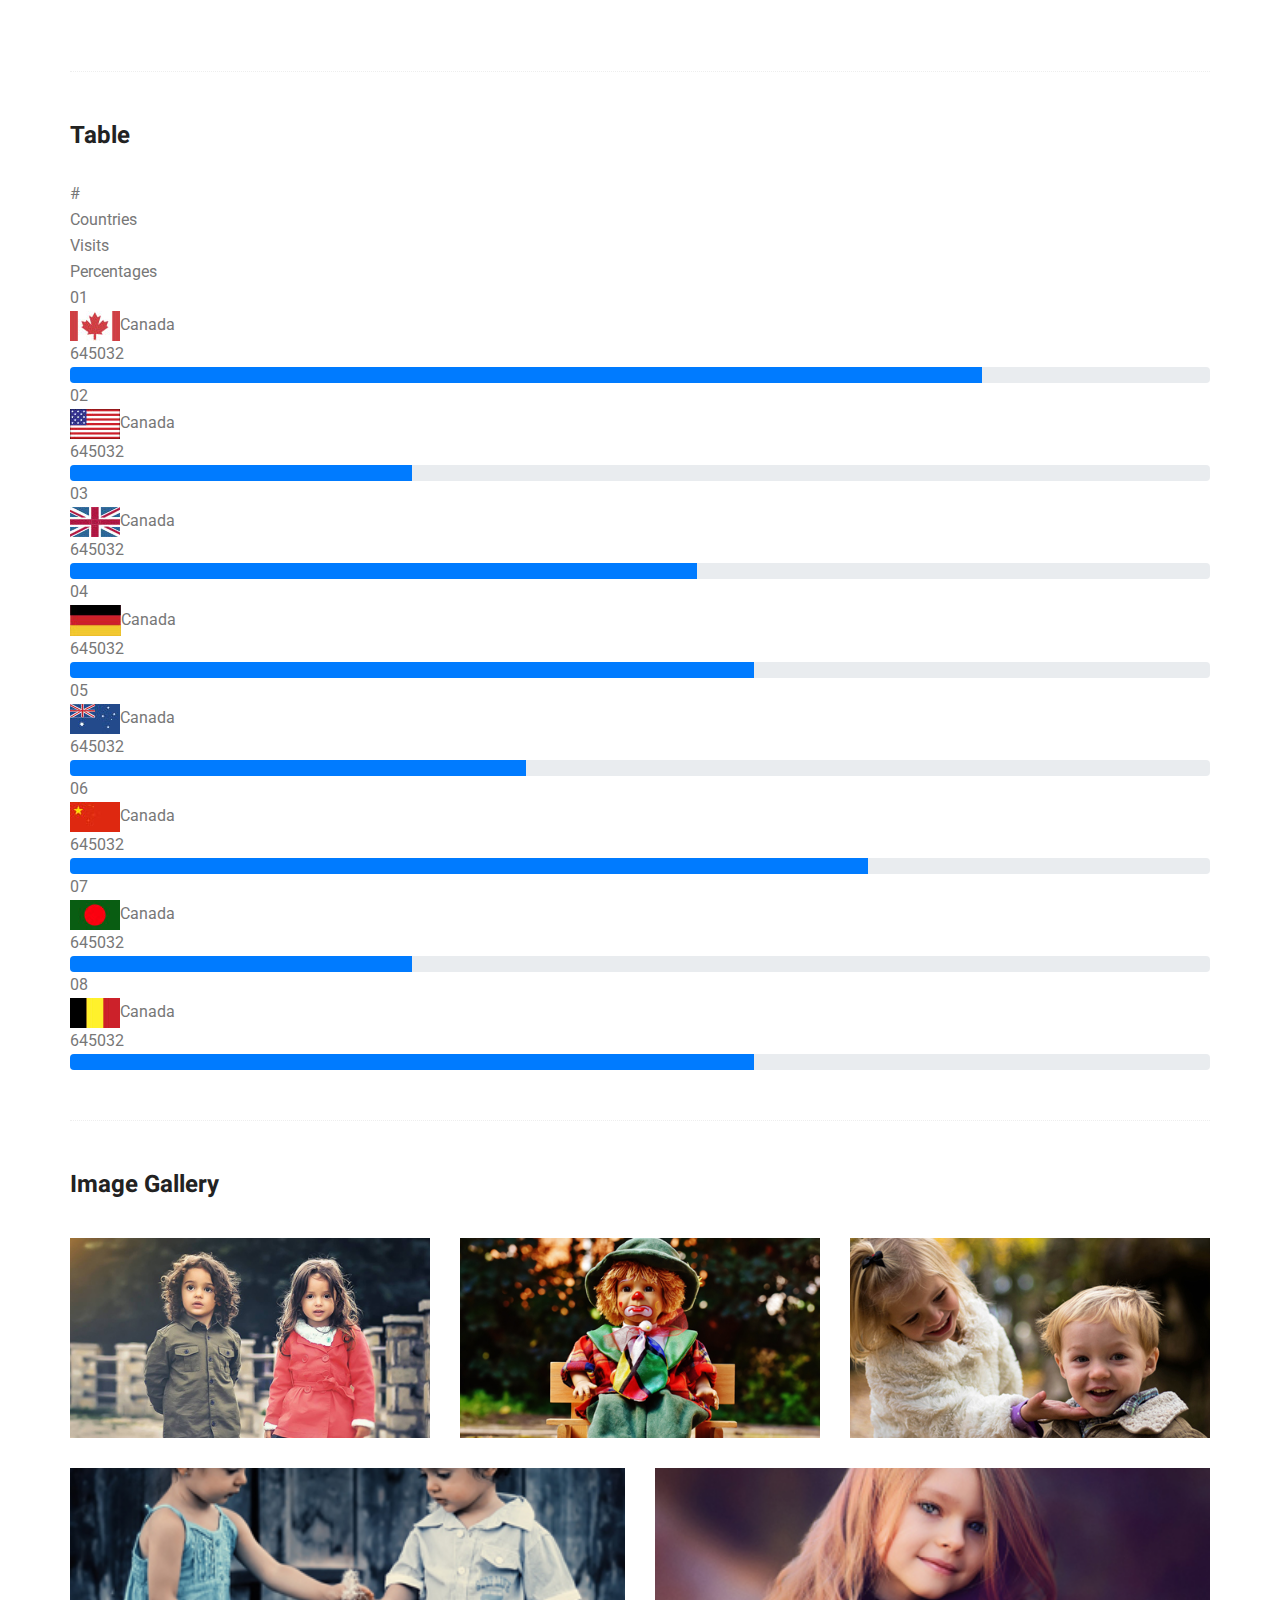
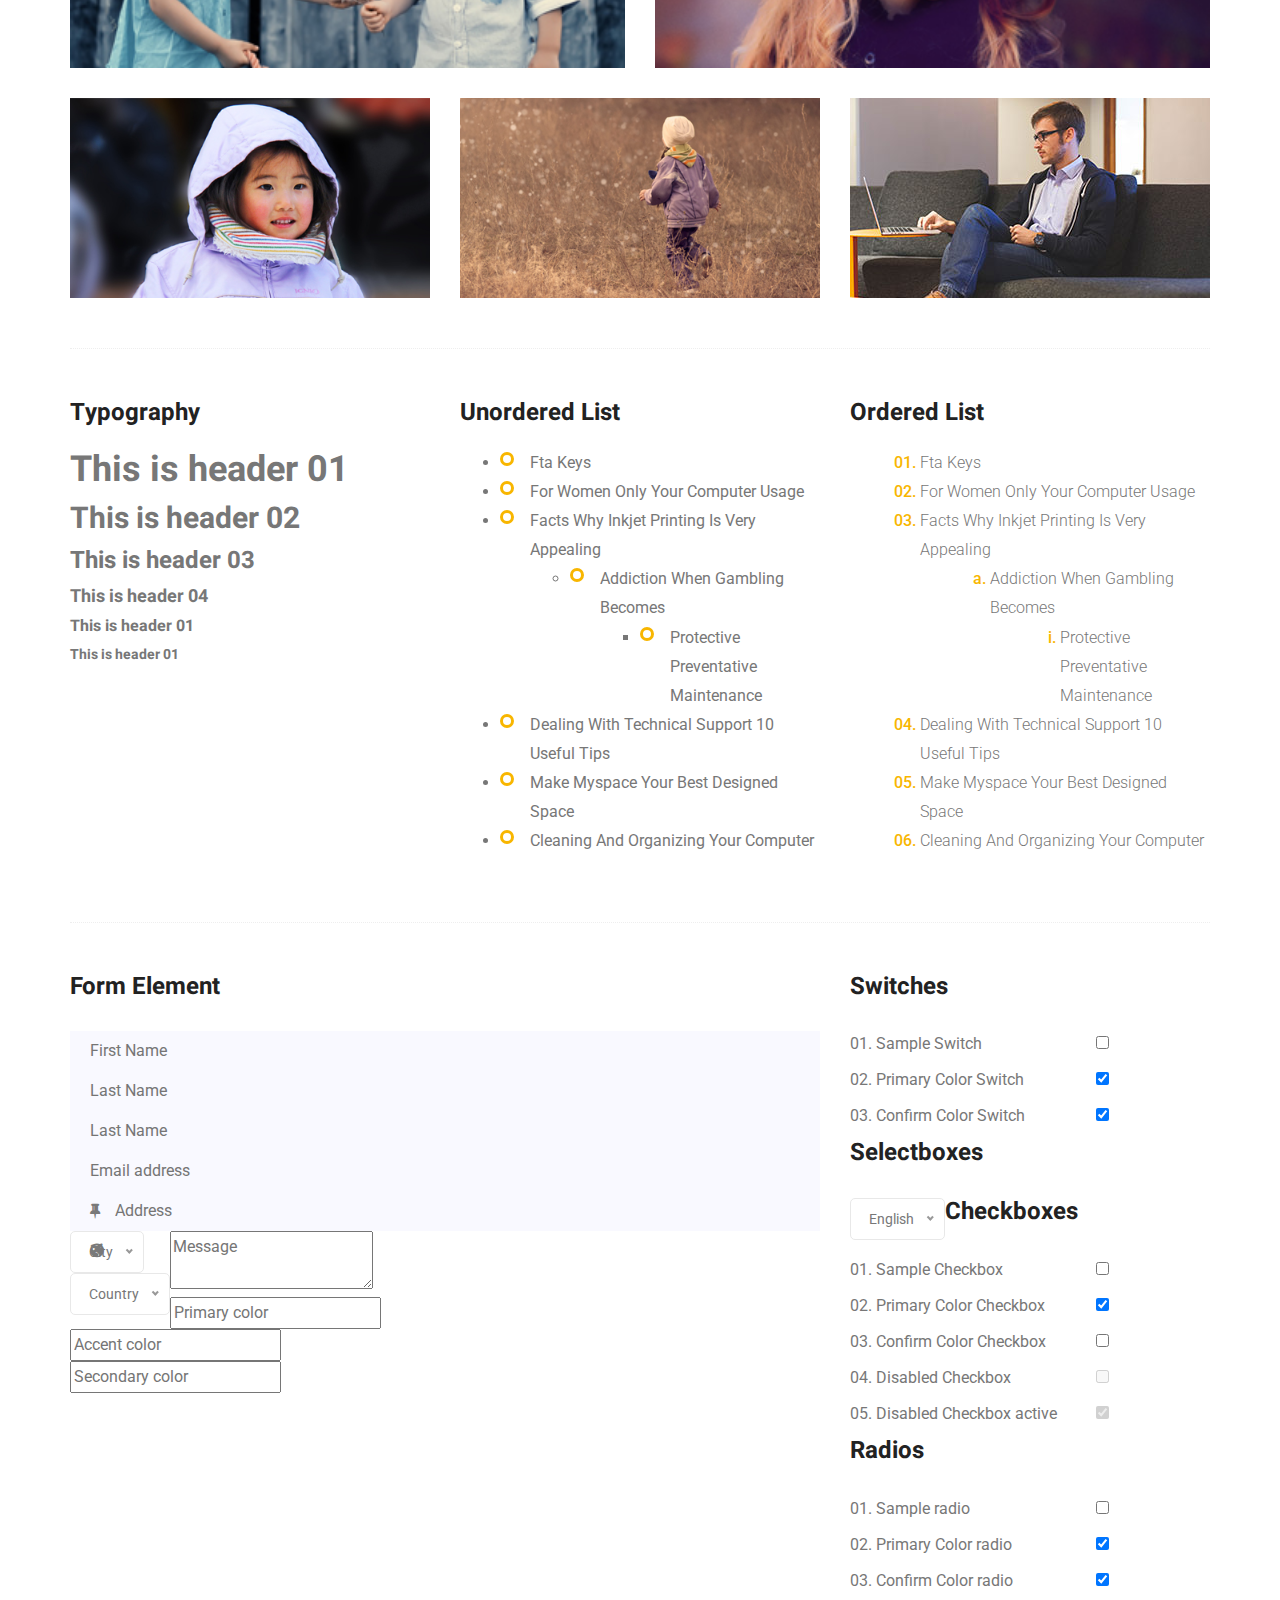
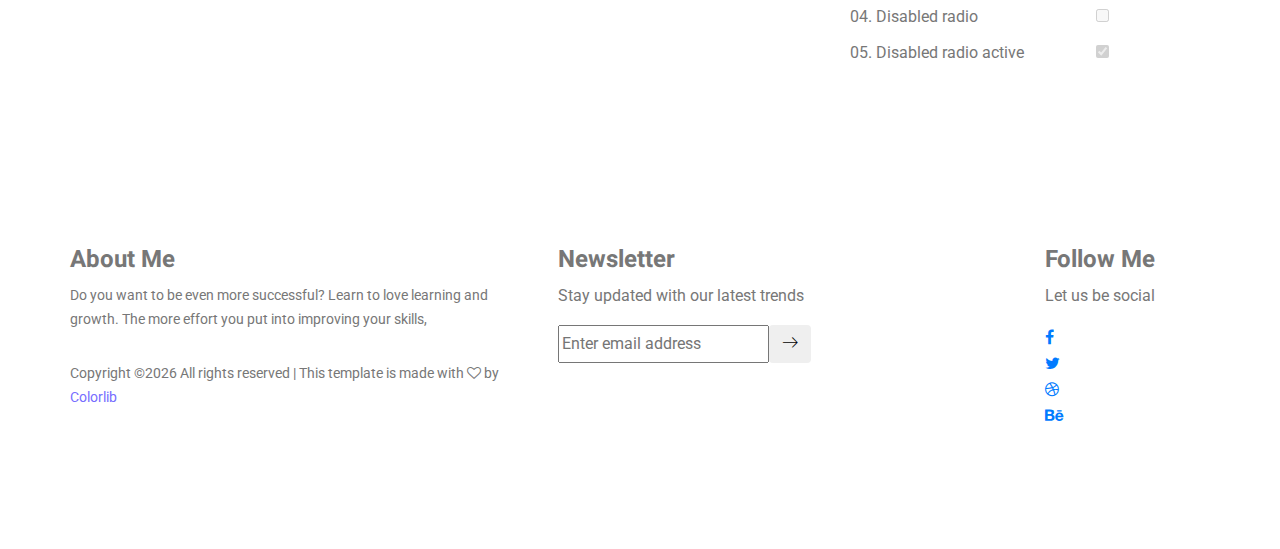
<file: website/elements.html>
<!doctype html>
<html lang="en">
    <head>
        <!-- Required meta tags -->
        <meta charset="utf-8">
        <meta name="viewport" content="width=device-width, initial-scale=1, shrink-to-fit=no">
        <link rel="icon" href="img/favicon.png" type="image/png">
        <title>MeetMe Personal</title>
        <!-- Bootstrap CSS -->
        <link rel="stylesheet" href="css/bootstrap.css">
        <link rel="stylesheet" href="vendors/linericon/style.css">
        <link rel="stylesheet" href="css/font-awesome.min.css">
        <link rel="stylesheet" href="vendors/owl-carousel/owl.carousel.min.css">
        <link rel="stylesheet" href="vendors/lightbox/simpleLightbox.css">
        <link rel="stylesheet" href="vendors/nice-select/css/nice-select.css">
        <link rel="stylesheet" href="vendors/animate-css/animate.css">
        <link rel="stylesheet" href="vendors/popup/magnific-popup.css">
        <!-- main css -->
        <link rel="stylesheet" href="css/style.css">
        <link rel="stylesheet" href="css/responsive.css">
    </head>
    <body>
        
        <!--================Header Menu Area =================-->
        <header class="header_area">
            <div class="main_menu">
            	<nav class="navbar navbar-expand-lg navbar-light">
					<div class="container box_1620">
						<!-- Brand and toggle get grouped for better mobile display -->
						<a class="navbar-brand logo_h" href="index.html"><img src="img/logo.png" alt=""></a>
						<button class="navbar-toggler" type="button" data-toggle="collapse" data-target="#navbarSupportedContent" aria-controls="navbarSupportedContent" aria-expanded="false" aria-label="Toggle navigation">
							<span class="icon-bar"></span>
							<span class="icon-bar"></span>
							<span class="icon-bar"></span>
						</button>
						<!-- Collect the nav links, forms, and other content for toggling -->
						<div class="collapse navbar-collapse offset" id="navbarSupportedContent">
							<ul class="nav navbar-nav menu_nav ml-auto">
								<li class="nav-item active"><a class="nav-link" href="index.html">Home</a></li> 
								<li class="nav-item"><a class="nav-link" href="about-us.html">About</a></li> 
								<li class="nav-item"><a class="nav-link" href="services.html">Services</a></li> 
								<li class="nav-item submenu dropdown">
									<a href="#" class="nav-link dropdown-toggle" data-toggle="dropdown" role="button" aria-haspopup="true" aria-expanded="false">Pages</a>
									<ul class="dropdown-menu">
										<li class="nav-item"><a class="nav-link" href="portfolio.html">Portfolio</a></li>
										<li class="nav-item"><a class="nav-link" href="elements.html">Elements</a></li>
									</ul>
								</li> 
								<li class="nav-item submenu dropdown">
									<a href="#" class="nav-link dropdown-toggle" data-toggle="dropdown" role="button" aria-haspopup="true" aria-expanded="false">Blog</a>
									<ul class="dropdown-menu">
										<li class="nav-item"><a class="nav-link" href="blog.html">Blog</a></li>
										<li class="nav-item"><a class="nav-link" href="single-blog.html">Blog Details</a></li>
									</ul>
								</li> 
								<li class="nav-item"><a class="nav-link" href="contact.html">Contact</a></li>
							</ul>
						</div> 
					</div>
            	</nav>
            </div>
        </header>
        <!--================Header Menu Area =================-->
        
        <!--================Home Banner Area =================-->
        <section class="banner_area">
            <div class="box_1620">
				<div class="banner_inner d-flex align-items-center">
					<div class="container">
						<div class="banner_content text-center">
							<h2>Elements</h2>
							<div class="page_link">
								<a href="index.html">Home</a>
								<a href="elements.html">Elements</a>
							</div>
						</div>
					</div>
				</div>
            </div>
        </section>
        <!--================End Home Banner Area =================-->
        
        
        <!-- Start Sample Area -->
			<section class="sample-text-area">
				<div class="container">
					<h3 class="text-heading title_color">Text Sample</h3>
					<p class="sample-text">
						Every avid independent filmmaker has <b>Bold</b> about making that <i>Italic</i> interest documentary, or short film to show off their creative prowess. Many have great ideas and want to “wow” the<sup>Superscript</sup> scene, or video renters with their big project.  But once you have the<sub>Subscript</sub> “in the can” (no easy feat), how do you move from a <del>Strike</del> through of master DVDs with the <u>“Underline”</u> marked hand-written title inside a secondhand CD case, to a pile of cardboard boxes full of shiny new, retail-ready DVDs, with UPC barcodes and polywrap sitting on your doorstep?  You need to create eye-popping artwork and have your project replicated. Using a reputable full service DVD Replication company like PacificDisc, Inc. to partner with is certainly a helpful option to ensure a professional end result, but to help with your DVD replication project, here are 4 easy steps to follow for good DVD replication results: 

					</p>
				</div>
			</section>
			<!-- End Sample Area -->
			<!-- Start Button -->
			<section class="button-area">
				<div class="container border-top-generic">
					<h3 class="text-heading title_color">Sample Buttons</h3>
					<div class="button-group-area">
						<a href="#" class="genric-btn default">Default</a>
						<a href="#" class="genric-btn primary">Primary</a>
						<a href="#" class="genric-btn success">Success</a>
						<a href="#" class="genric-btn info">Info</a>
						<a href="#" class="genric-btn warning">Warning</a>
						<a href="#" class="genric-btn danger">Danger</a>
						<a href="#" class="genric-btn link">Link</a>
						<a href="#" class="genric-btn disable">Disable</a>
					</div>
					<div class="button-group-area mt-10">
						<a href="#" class="genric-btn default-border">Default</a>
						<a href="#" class="genric-btn primary-border">Primary</a>
						<a href="#" class="genric-btn success-border">Success</a>
						<a href="#" class="genric-btn info-border">Info</a>
						<a href="#" class="genric-btn warning-border">Warning</a>
						<a href="#" class="genric-btn danger-border">Danger</a>
						<a href="#" class="genric-btn link-border">Link</a>
						<a href="#" class="genric-btn disable">Disable</a>
					</div>
					<div class="button-group-area mt-40">
						<a href="#" class="genric-btn default radius">Default</a>
						<a href="#" class="genric-btn primary radius">Primary</a>
						<a href="#" class="genric-btn success radius">Success</a>
						<a href="#" class="genric-btn info radius">Info</a>
						<a href="#" class="genric-btn warning radius">Warning</a>
						<a href="#" class="genric-btn danger radius">Danger</a>
						<a href="#" class="genric-btn link radius">Link</a>
						<a href="#" class="genric-btn disable radius">Disable</a>
					</div>
					<div class="button-group-area mt-10">
						<a href="#" class="genric-btn default-border radius">Default</a>
						<a href="#" class="genric-btn primary-border radius">Primary</a>
						<a href="#" class="genric-btn success-border radius">Success</a>
						<a href="#" class="genric-btn info-border radius">Info</a>
						<a href="#" class="genric-btn warning-border radius">Warning</a>
						<a href="#" class="genric-btn danger-border radius">Danger</a>
						<a href="#" class="genric-btn link-border radius">Link</a>
						<a href="#" class="genric-btn disable radius">Disable</a>
					</div>
					<div class="button-group-area mt-40">
						<a href="#" class="genric-btn default circle">Default</a>
						<a href="#" class="genric-btn primary circle">Primary</a>
						<a href="#" class="genric-btn success circle">Success</a>
						<a href="#" class="genric-btn info circle">Info</a>
						<a href="#" class="genric-btn warning circle">Warning</a>
						<a href="#" class="genric-btn danger circle">Danger</a>
						<a href="#" class="genric-btn link circle">Link</a>
						<a href="#" class="genric-btn disable circle">Disable</a>
					</div>
					<div class="button-group-area mt-10">
						<a href="#" class="genric-btn default-border circle">Default</a>
						<a href="#" class="genric-btn primary-border circle">Primary</a>
						<a href="#" class="genric-btn success-border circle">Success</a>
						<a href="#" class="genric-btn info-border circle">Info</a>
						<a href="#" class="genric-btn warning-border circle">Warning</a>
						<a href="#" class="genric-btn danger-border circle">Danger</a>
						<a href="#" class="genric-btn link-border circle">Link</a>
						<a href="#" class="genric-btn disable circle">Disable</a>
					</div>
					<div class="button-group-area mt-40">
						<a href="#" class="genric-btn default circle arrow">Default<span class="lnr lnr-arrow-right"></span></a>
						<a href="#" class="genric-btn primary circle arrow">Primary<span class="lnr lnr-arrow-right"></span></a>
						<a href="#" class="genric-btn success circle arrow">Success<span class="lnr lnr-arrow-right"></span></a>
						<a href="#" class="genric-btn info circle arrow">Info<span class="lnr lnr-arrow-right"></span></a>
						<a href="#" class="genric-btn warning circle arrow">Warning<span class="lnr lnr-arrow-right"></span></a>
						<a href="#" class="genric-btn danger circle arrow">Danger<span class="lnr lnr-arrow-right"></span></a>
					</div>
					<div class="button-group-area mt-10">
						<a href="#" class="genric-btn default-border circle arrow">Default<span class="lnr lnr-arrow-right"></span></a>
						<a href="#" class="genric-btn primary-border circle arrow">Primary<span class="lnr lnr-arrow-right"></span></a>
						<a href="#" class="genric-btn success-border circle arrow">Success<span class="lnr lnr-arrow-right"></span></a>
						<a href="#" class="genric-btn info-border circle arrow">Info<span class="lnr lnr-arrow-right"></span></a>
						<a href="#" class="genric-btn warning-border circle arrow">Warning<span class="lnr lnr-arrow-right"></span></a>
						<a href="#" class="genric-btn danger-border circle arrow">Danger<span class="lnr lnr-arrow-right"></span></a>
					</div>
					<div class="button-group-area mt-40">
						<a href="#" class="genric-btn primary e-large">Extra Large</a>
						<a href="#" class="genric-btn success large">Large</a>
						<a href="#" class="genric-btn primary">Default</a>
						<a href="#" class="genric-btn success medium">Medium</a>
						<a href="#" class="genric-btn primary small">Small</a>
					</div>
					<div class="button-group-area mt-10">
						<a href="#" class="genric-btn primary-border e-large">Extra Large</a>
						<a href="#" class="genric-btn success-border large">Large</a>
						<a href="#" class="genric-btn primary-border">Default</a>
						<a href="#" class="genric-btn success-border medium">Medium</a>
						<a href="#" class="genric-btn primary-border small">Small</a>
					</div>
				</div>
			</section>
			<!-- End Button -->
			<!-- Start Align Area -->
			<div class="whole-wrap">
				<div class="container">
					<div class="section-top-border">
						<h3 class="mb-30 title_color">Left Aligned</h3>
						<div class="row">
							<div class="col-md-3">
								<img src="img/elements/d.jpg" alt="" class="img-fluid">
							</div>
							<div class="col-md-9 mt-sm-20 left-align-p">
								<p>Recently, the US Federal government banned online casinos from operating in America by making it illegal to transfer money to them through any US bank or payment system. As a result of this law, most of the popular online casino networks such as Party Gaming and PlayTech left the United States. Overnight, online casino players found themselves being chased by the Federal government. But, after a fortnight, the online casino industry came up with a solution and new online casinos started taking root. These began to operate under a different business umbrella, and by doing that, rendered the transfer of money to and from them legal. A major part of this was enlisting electronic banking systems that would accept this new clarification and start doing business with me. Listed in this article are the electronic banking systems that accept players from the United States that wish to play in online casinos.</p>
							</div>
						</div>
					</div>
					<div class="section-top-border text-right">
						<h3 class="mb-30 title_color">Right Aligned</h3>
						<div class="row">
							<div class="col-md-9">
								<p class="text-right">Over time, even the most sophisticated, memory packed computer can begin to run slow if we don’t do something to prevent it. The reason why has less to do with how computers are made and how they age and more to do with the way we use them. You see, all of the daily tasks that we do on our PC from running programs to downloading and deleting software can make our computer sluggish. To keep this from happening, you need to understand the reasons why your PC is getting slower and do something to keep your PC running at its best. You can do this through regular maintenance and PC performance optimization programs</p>
								<p class="text-right">Before we discuss all of the things that could be affecting your PC’s performance, let’s talk a little about what symptoms</p>
							</div>
							<div class="col-md-3">
								<img src="img/elements/d.jpg" alt="" class="img-fluid">
							</div>
						</div>
					</div>
					<div class="section-top-border">
						<h3 class="mb-30 title_color">Definition</h3>
						<div class="row">
							<div class="col-md-4">
								<div class="single-defination">
									<h4 class="mb-20">Definition 01</h4>
									<p>Recently, the US Federal government banned online casinos from operating in America by making it illegal to transfer money to them through any US bank or payment system. As a result of this law, most of the popular online casino networks</p>
								</div>
							</div>
							<div class="col-md-4">
								<div class="single-defination">
									<h4 class="mb-20">Definition 02</h4>
									<p>Recently, the US Federal government banned online casinos from operating in America by making it illegal to transfer money to them through any US bank or payment system. As a result of this law, most of the popular online casino networks</p>
								</div>
							</div>
							<div class="col-md-4">
								<div class="single-defination">
									<h4 class="mb-20">Definition 03</h4>
									<p>Recently, the US Federal government banned online casinos from operating in America by making it illegal to transfer money to them through any US bank or payment system. As a result of this law, most of the popular online casino networks</p>
								</div>
							</div>
						</div>
					</div>
					<div class="section-top-border">
						<h3 class="mb-30 title_color">Block Quotes</h3>
						<div class="row">
							<div class="col-lg-12">
								<blockquote class="generic-blockquote">
									“Recently, the US Federal government banned online casinos from operating in America by making it illegal to transfer money to them through any US bank or payment system. As a result of this law, most of the popular online casino networks such as Party Gaming and PlayTech left the United States. Overnight, online casino players found themselves being chased by the Federal government. But, after a fortnight, the online casino industry came up with a solution and new online casinos started taking root. These began to operate under a different business umbrella, and by doing that, rendered the transfer of money to and from them legal. A major part of this was enlisting electronic banking systems that would accept this new clarification and start doing business with me. Listed in this article are the electronic banking” 
								</blockquote>
							</div>
						</div>
					</div>
					<div class="section-top-border">
						<h3 class="mb-30 title_color">Table</h3>
						<div class="progress-table-wrap">
							<div class="progress-table">
								<div class="table-head">
									<div class="serial">#</div>
									<div class="country">Countries</div>
									<div class="visit">Visits</div>
									<div class="percentage">Percentages</div>
								</div>
								<div class="table-row">
									<div class="serial">01</div>
									<div class="country"> <img src="img/elements/f1.jpg" alt="flag">Canada</div>
									<div class="visit">645032</div>
									<div class="percentage">
										<div class="progress">
											<div class="progress-bar color-1" role="progressbar" style="width: 80%" aria-valuenow="80" aria-valuemin="0" aria-valuemax="100"></div>
										</div>
									</div>
								</div>
								<div class="table-row">
									<div class="serial">02</div>
									<div class="country"> <img src="img/elements/f2.jpg" alt="flag">Canada</div>
									<div class="visit">645032</div>
									<div class="percentage">
										<div class="progress">
											<div class="progress-bar color-2" role="progressbar" style="width: 30%" aria-valuenow="30" aria-valuemin="0" aria-valuemax="100"></div>
										</div>
									</div>
								</div>
								<div class="table-row">
									<div class="serial">03</div>
									<div class="country"> <img src="img/elements/f3.jpg" alt="flag">Canada</div>
									<div class="visit">645032</div>
									<div class="percentage">
										<div class="progress">
											<div class="progress-bar color-3" role="progressbar" style="width: 55%" aria-valuenow="55" aria-valuemin="0" aria-valuemax="100"></div>
										</div>
									</div>
								</div>
								<div class="table-row">
									<div class="serial">04</div>
									<div class="country"> <img src="img/elements/f4.jpg" alt="flag">Canada</div>
									<div class="visit">645032</div>
									<div class="percentage">
										<div class="progress">
											<div class="progress-bar color-4" role="progressbar" style="width: 60%" aria-valuenow="60" aria-valuemin="0" aria-valuemax="100"></div>
										</div>
									</div>
								</div>
								<div class="table-row">
									<div class="serial">05</div>
									<div class="country"> <img src="img/elements/f5.jpg" alt="flag">Canada</div>
									<div class="visit">645032</div>
									<div class="percentage">
										<div class="progress">
											<div class="progress-bar color-5" role="progressbar" style="width: 40%" aria-valuenow="40" aria-valuemin="0" aria-valuemax="100"></div>
										</div>
									</div>
								</div>
								<div class="table-row">
									<div class="serial">06</div>
									<div class="country"> <img src="img/elements/f6.jpg" alt="flag">Canada</div>
									<div class="visit">645032</div>
									<div class="percentage">
										<div class="progress">
											<div class="progress-bar color-6" role="progressbar" style="width: 70%" aria-valuenow="70" aria-valuemin="0" aria-valuemax="100"></div>
										</div>
									</div>
								</div>
								<div class="table-row">
									<div class="serial">07</div>
									<div class="country"> <img src="img/elements/f7.jpg" alt="flag">Canada</div>
									<div class="visit">645032</div>
									<div class="percentage">
										<div class="progress">
											<div class="progress-bar color-7" role="progressbar" style="width: 30%" aria-valuenow="30" aria-valuemin="0" aria-valuemax="100"></div>
										</div>
									</div>
								</div>
								<div class="table-row">
									<div class="serial">08</div>
									<div class="country"> <img src="img/elements/f8.jpg" alt="flag">Canada</div>
									<div class="visit">645032</div>
									<div class="percentage">
										<div class="progress">
											<div class="progress-bar color-8" role="progressbar" style="width: 60%" aria-valuenow="60" aria-valuemin="0" aria-valuemax="100"></div>
										</div>
									</div>
								</div>
							</div>
						</div>
					</div>
					<div class="section-top-border">
						<h3 class="title_color">Image Gallery</h3>
						<div class="row gallery-item">
							<div class="col-md-4">
								<a href="img/elements/g1.jpg" class="img-gal"><div class="single-gallery-image" style="background: url(img/elements/g1.jpg);"></div></a>
							</div>
							<div class="col-md-4">
								<a href="img/elements/g2.jpg" class="img-gal"><div class="single-gallery-image" style="background: url(img/elements/g2.jpg);"></div></a>
							</div>
							<div class="col-md-4">
								<a href="img/elements/g3.jpg" class="img-gal"><div class="single-gallery-image" style="background: url(img/elements/g3.jpg);"></div></a>
							</div>
							<div class="col-md-6">
								<a href="img/elements/g4.jpg" class="img-gal"><div class="single-gallery-image" style="background: url(img/elements/g4.jpg);"></div></a>
							</div>
							<div class="col-md-6">
								<a href="img/elements/g5.jpg" class="img-gal"><div class="single-gallery-image" style="background: url(img/elements/g5.jpg);"></div></a>
							</div>
							<div class="col-md-4">
								<a href="img/elements/g6.jpg" class="img-gal"><div class="single-gallery-image" style="background: url(img/elements/g6.jpg);"></div></a>
							</div>
							<div class="col-md-4">
								<a href="img/elements/g7.jpg" class="img-gal"><div class="single-gallery-image" style="background: url(img/elements/g7.jpg);"></div></a>
							</div>
							<div class="col-md-4">
								<a href="img/elements/g8.jpg" class="img-gal"><div class="single-gallery-image" style="background: url(img/elements/g8.jpg);"></div></a>
							</div>
						</div>
					</div>
					<div class="section-top-border">
						<div class="row">
							<div class="col-lg-4 col-sm-6 typo-sec">
								<h3 class="mb-20 title_color">Typography</h3>
								<div class="typography">
									<h1 class="typo-list">This is header 01</h1>
									<h2 class="typo-list">This is header 02</h2>
									<h3 class="typo-list">This is header 03</h3>
									<h4 class="typo-list">This is header 04</h4>
									<h5 class="typo-list">This is header 01</h5>
									<h6 class="typo-list">This is header 01</h6>
								</div>
							</div>
							<div class="col-lg-4 col-sm-6 mt-sm-30 typo-sec">
								<h3 class="mb-20 title_color">Unordered List</h3>
								<div class="">
									<ul class="unordered-list">
										<li>Fta Keys</li>
										<li>For Women Only Your Computer Usage</li>
										<li>Facts Why Inkjet Printing Is Very Appealing
											<ul>
												<li>Addiction When Gambling Becomes
													<ul>
														<li>Protective Preventative Maintenance</li>
													</ul>
												</li>
											</ul>
										</li>
										<li>Dealing With Technical Support 10 Useful Tips</li>
										<li>Make Myspace Your Best Designed Space</li>
										<li>Cleaning And Organizing Your Computer</li>
									</ul>
								</div>
							</div>
							<div class="col-lg-4 col-sm-6 mt-sm-30 typo-sec">
								<h3 class="mb-20 title_color">Ordered List</h3>
								<div class="">
									<ol class="ordered-list">
										<li><span>Fta Keys</span></li>
										<li><span>For Women Only Your Computer Usage</span></li>
										<li><span>Facts Why Inkjet Printing Is Very Appealing</span>
											<ol class="ordered-list-alpha">
												<li><span>Addiction When Gambling Becomes</span>
													<ol class="ordered-list-roman">
														<li><span>Protective Preventative Maintenance</span></li>
													</ol>
												</li>
											</ol>
										</li>
										<li><span>Dealing With Technical Support 10 Useful Tips</span></li>
										<li><span>Make Myspace Your Best Designed Space</span></li>
										<li><span>Cleaning And Organizing Your Computer</span></li>
									</ol>
								</div>
							</div>
						</div>
					</div>
					<div class="section-top-border">
						<div class="row">
							<div class="col-lg-8 col-md-8">
								<h3 class="mb-30 title_color">Form Element</h3>
								<form action="#">
									<div class="mt-10">
										<input type="text" name="first_name" placeholder="First Name" onfocus="this.placeholder = ''" onblur="this.placeholder = 'First Name'" required class="single-input">
									</div>
									<div class="mt-10">
										<input type="text" name="last_name" placeholder="Last Name" onfocus="this.placeholder = ''" onblur="this.placeholder = 'Last Name'" required class="single-input">
									</div>
									<div class="mt-10">
										<input type="text" name="last_name" placeholder="Last Name" onfocus="this.placeholder = ''" onblur="this.placeholder = 'Last Name'" required class="single-input">
									</div>
									<div class="mt-10">
										<input type="email" name="EMAIL" placeholder="Email address" onfocus="this.placeholder = ''" onblur="this.placeholder = 'Email address'" required class="single-input">
									</div>
									<div class="input-group-icon mt-10">
										<div class="icon"><i class="fa fa-thumb-tack" aria-hidden="true"></i></div>
										<input type="text" name="address" placeholder="Address" onfocus="this.placeholder = ''" onblur="this.placeholder = 'Address'" required class="single-input">
									</div>
									<div class="input-group-icon mt-10">
										<div class="icon"><i class="fa fa-plane" aria-hidden="true"></i></div>
										<div class="form-select" id="default-select">
											<select>
												<option value="1">City</option>
												<option value="1">Dhaka</option>
												<option value="1">Dilli</option>
												<option value="1">Newyork</option>
												<option value="1">Islamabad</option>
											</select>
										</div>
									</div>
									<div class="input-group-icon mt-10">
										<div class="icon"><i class="fa fa-globe" aria-hidden="true"></i></div>
										<div class="form-select" id="default-select2">
											<select>
												<option value="1">Country</option>
												<option value="1">Bangladesh</option>
												<option value="1">India</option>
												<option value="1">England</option>
												<option value="1">Srilanka</option>
											</select>
										</div>
									</div>
									
									<div class="mt-10">
										<textarea class="single-textarea" placeholder="Message" onfocus="this.placeholder = ''" onblur="this.placeholder = 'Message'" required></textarea>
									</div>
									<div class="mt-10">
										<input type="text" name="first_name" placeholder="Primary color" onfocus="this.placeholder = ''" onblur="this.placeholder = 'Primary color'" required class="single-input-primary">
									</div>
									<div class="mt-10">
										<input type="text" name="first_name" placeholder="Accent color" onfocus="this.placeholder = ''" onblur="this.placeholder = 'Accent color'" required class="single-input-accent">
									</div>
									<div class="mt-10">
										<input type="text" name="first_name" placeholder="Secondary color" onfocus="this.placeholder = ''" onblur="this.placeholder = 'Secondary color'" required class="single-input-secondary">
									</div>
								</form>
							</div>
							<div class="col-lg-3 col-md-4 mt-sm-30 element-wrap">
								<div class="single-element-widget">
									<h3 class="mb-30 title_color">Switches</h3>
									<div class="switch-wrap d-flex justify-content-between">
										<p>01. Sample Switch</p>
										<div class="primary-switch">
											<input type="checkbox" id="default-switch">
											<label for="default-switch"></label>
										</div>
									</div>
									<div class="switch-wrap d-flex justify-content-between">
										<p>02. Primary Color Switch</p>
										<div class="primary-switch">
											<input type="checkbox" id="primary-switch" checked>
											<label for="primary-switch"></label>
										</div>
									</div>
									<div class="switch-wrap d-flex justify-content-between">
										<p>03. Confirm Color Switch</p>
										<div class="confirm-switch">
											<input type="checkbox" id="confirm-switch" checked>
											<label for="confirm-switch"></label>
										</div>
									</div>
								</div>
								<div class="single-element-widget">
									<h3 class="mb-30 title_color">Selectboxes</h3>
									<div class="default-select" id="default-select">
										<select>
											<option value="1">English</option>
											<option value="1">Spanish</option>
											<option value="1">Arabic</option>
											<option value="1">Portuguise</option>
											<option value="1">Bengali</option>
										</select>
									</div>
								</div>
								<div class="single-element-widget">
									<h3 class="mb-30 title_color">Checkboxes</h3>
									<div class="switch-wrap d-flex justify-content-between">
										<p>01. Sample Checkbox</p>
										<div class="primary-checkbox">
											<input type="checkbox" id="default-checkbox">
											<label for="default-checkbox"></label>
										</div>
									</div>
									<div class="switch-wrap d-flex justify-content-between">
										<p>02. Primary Color Checkbox</p>
										<div class="primary-checkbox">
											<input type="checkbox" id="primary-checkbox" checked>
											<label for="primary-checkbox"></label>
										</div>
									</div>
									<div class="switch-wrap d-flex justify-content-between">
										<p>03. Confirm Color Checkbox</p>
										<div class="confirm-checkbox">
											<input type="checkbox" id="confirm-checkbox">
											<label for="confirm-checkbox"></label>
										</div>
									</div>
									<div class="switch-wrap d-flex justify-content-between">
										<p>04. Disabled Checkbox</p>
										<div class="disabled-checkbox">
											<input type="checkbox" id="disabled-checkbox" disabled>
											<label for="disabled-checkbox"></label>
										</div>
									</div>
									<div class="switch-wrap d-flex justify-content-between">
										<p>05. Disabled Checkbox active</p>
										<div class="disabled-checkbox">
											<input type="checkbox" id="disabled-checkbox-active" checked disabled>
											<label for="disabled-checkbox-active"></label>
										</div>
									</div>
								</div>
								<div class="single-element-widget">
									<h3 class="mb-30 title_color">Radios</h3>
									<div class="switch-wrap d-flex justify-content-between">
										<p>01. Sample radio</p>
										<div class="primary-radio">
											<input type="checkbox" id="default-radio">
											<label for="default-radio"></label>
										</div>
									</div>
									<div class="switch-wrap d-flex justify-content-between">
										<p>02. Primary Color radio</p>
										<div class="primary-radio">
											<input type="checkbox" id="primary-radio" checked>
											<label for="primary-radio"></label>
										</div>
									</div>
									<div class="switch-wrap d-flex justify-content-between">
										<p>03. Confirm Color radio</p>
										<div class="confirm-radio">
											<input type="checkbox" id="confirm-radio" checked>
											<label for="confirm-radio"></label>
										</div>
									</div>
									<div class="switch-wrap d-flex justify-content-between">
										<p>04. Disabled radio</p>
										<div class="disabled-radio">
											<input type="checkbox" id="disabled-radio" disabled>
											<label for="disabled-radio"></label>
										</div>
									</div>
									<div class="switch-wrap d-flex justify-content-between">
										<p>05. Disabled radio active</p>
										<div class="disabled-radio">
											<input type="checkbox" id="disabled-radio-active" checked disabled>
											<label for="disabled-radio-active"></label>
										</div>
									</div>
								</div>
							</div>
						</div>
					</div>
				</div>
			</div>
			<!-- End Align Area -->
        
        
        <!--================Footer Area =================-->
        <footer class="footer_area p_120">
        	<div class="container">
        		<div class="row footer_inner">
        			<div class="col-lg-5 col-sm-6">
        				<aside class="f_widget ab_widget">
        					<div class="f_title">
        						<h3>About Me</h3>
        					</div>
        					<p>Do you want to be even more successful? Learn to love learning and growth. The more effort you put into improving your skills,</p>
        					<p><!-- Link back to Colorlib can't be removed. Template is licensed under CC BY 3.0. -->
Copyright &copy;<script>document.write(new Date().getFullYear());</script> All rights reserved | This template is made with <i class="fa fa-heart-o" aria-hidden="true"></i> by <a href="https://colorlib.com" target="_blank">Colorlib</a>
<!-- Link back to Colorlib can't be removed. Template is licensed under CC BY 3.0. --></p>
        				</aside>
        			</div>
        			<div class="col-lg-5 col-sm-6">
        				<aside class="f_widget news_widget">
        					<div class="f_title">
        						<h3>Newsletter</h3>
        					</div>
        					<p>Stay updated with our latest trends</p>
        					<div id="mc_embed_signup">
                                <form target="_blank" action="https://spondonit.us12.list-manage.com/subscribe/post?u=1462626880ade1ac87bd9c93a&amp;id=92a4423d01" method="get" class="subscribe_form relative">
                                	<div class="input-group d-flex flex-row">
                                        <input name="EMAIL" placeholder="Enter email address" onfocus="this.placeholder = ''" onblur="this.placeholder = 'Email Address '" required="" type="email">
                                        <button class="btn sub-btn"><span class="lnr lnr-arrow-right"></span></button>		
                                    </div>				
                                    <div class="mt-10 info"></div>
                                </form>
                            </div>
        				</aside>
        			</div>
        			<div class="col-lg-2">
        				<aside class="f_widget social_widget">
        					<div class="f_title">
        						<h3>Follow Me</h3>
        					</div>
        					<p>Let us be social</p>
        					<ul class="list">
        						<li><a href="#"><i class="fa fa-facebook"></i></a></li>
        						<li><a href="#"><i class="fa fa-twitter"></i></a></li>
        						<li><a href="#"><i class="fa fa-dribbble"></i></a></li>
        						<li><a href="#"><i class="fa fa-behance"></i></a></li>
        					</ul>
        				</aside>
        			</div>
        		</div>
        	</div>
        </footer>
        <!--================End Footer Area =================-->
        
        
        
        
        <!-- Optional JavaScript -->
        <!-- jQuery first, then Popper.js, then Bootstrap JS -->
        <script src="js/jquery-3.3.1.min.js"></script>
        <script src="js/popper.js"></script>
        <script src="js/bootstrap.min.js"></script>
        <script src="js/stellar.js"></script>
        <script src="vendors/lightbox/simpleLightbox.min.js"></script>
        <script src="vendors/nice-select/js/jquery.nice-select.min.js"></script>
        <script src="vendors/isotope/imagesloaded.pkgd.min.js"></script>
        <script src="vendors/isotope/isotope.pkgd.min.js"></script>
        <script src="vendors/owl-carousel/owl.carousel.min.js"></script>
        <script src="vendors/popup/jquery.magnific-popup.min.js"></script>
        <script src="js/jquery.ajaxchimp.min.js"></script>
        <script src="vendors/counter-up/jquery.waypoints.min.js"></script>
        <script src="vendors/counter-up/jquery.counterup.min.js"></script>
        <script src="js/mail-script.js"></script>
        <script src="js/theme.js"></script>
    </body>
</html>
</file>
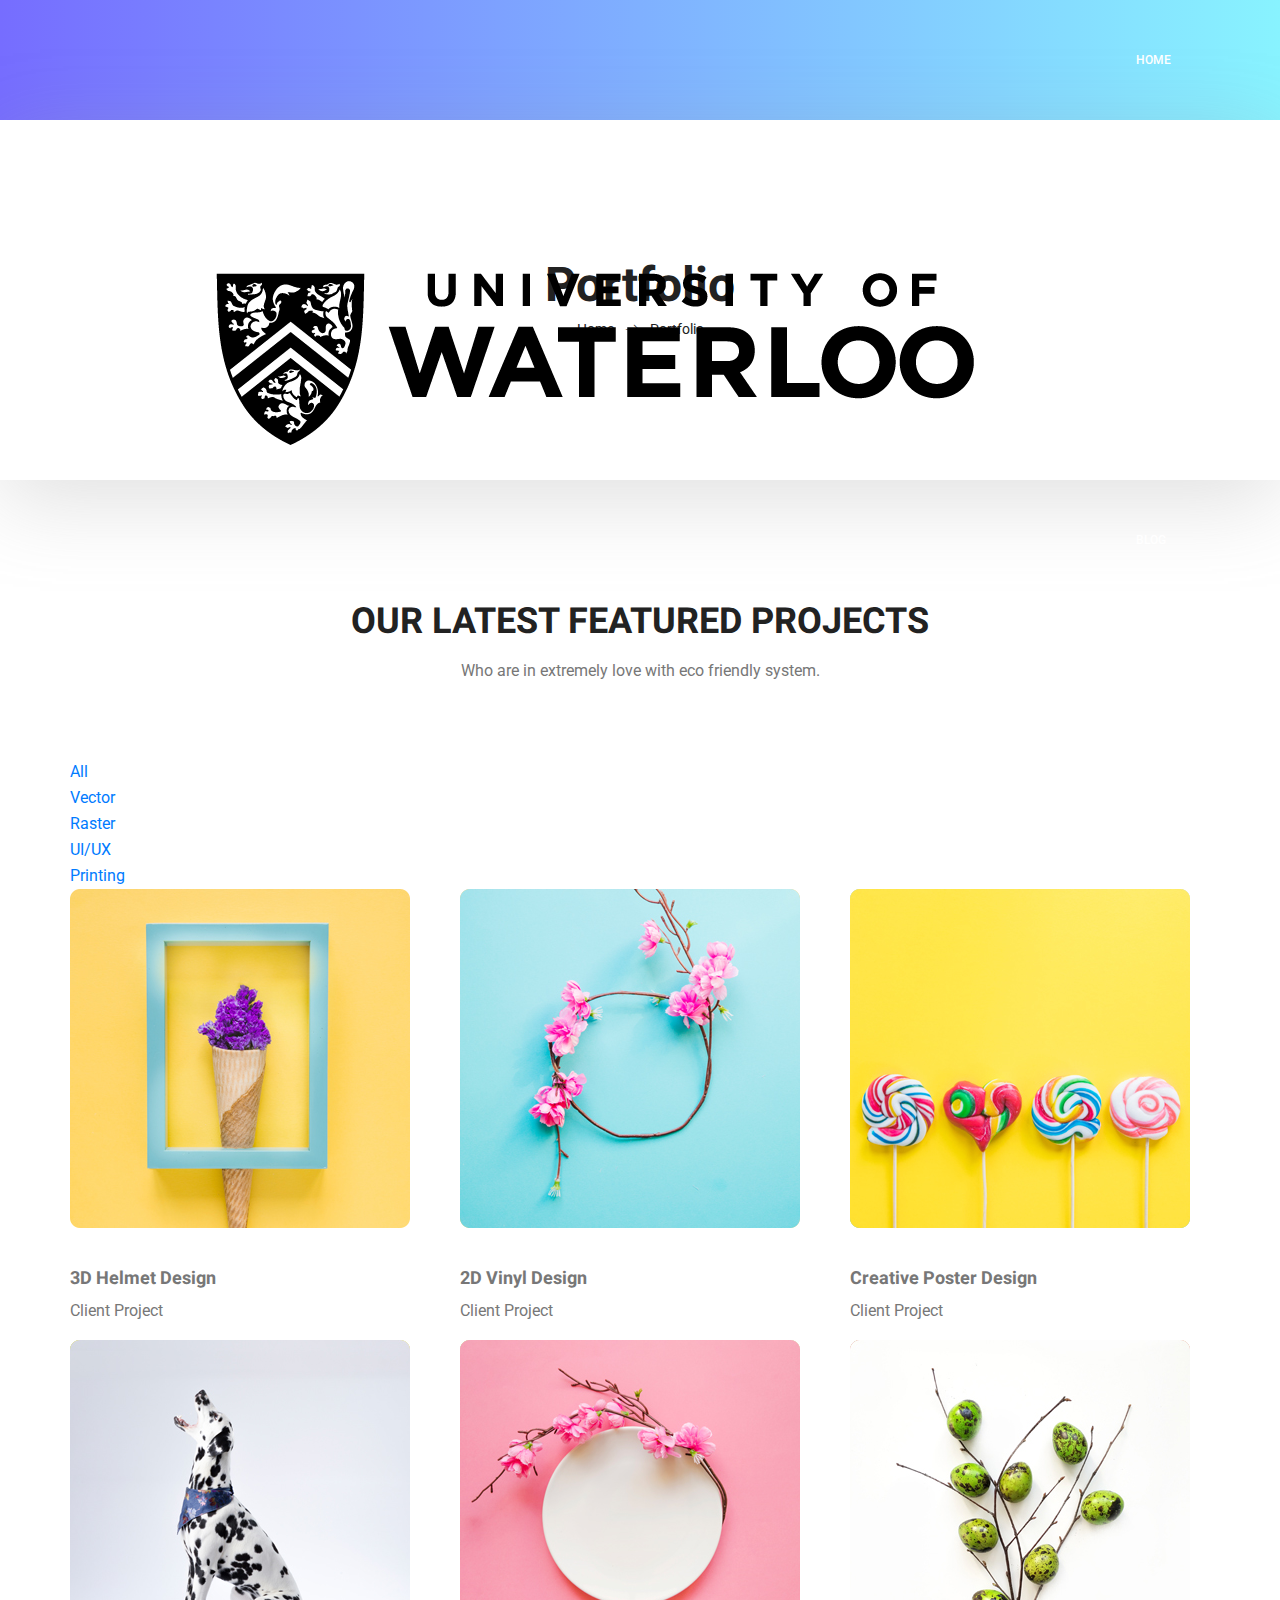
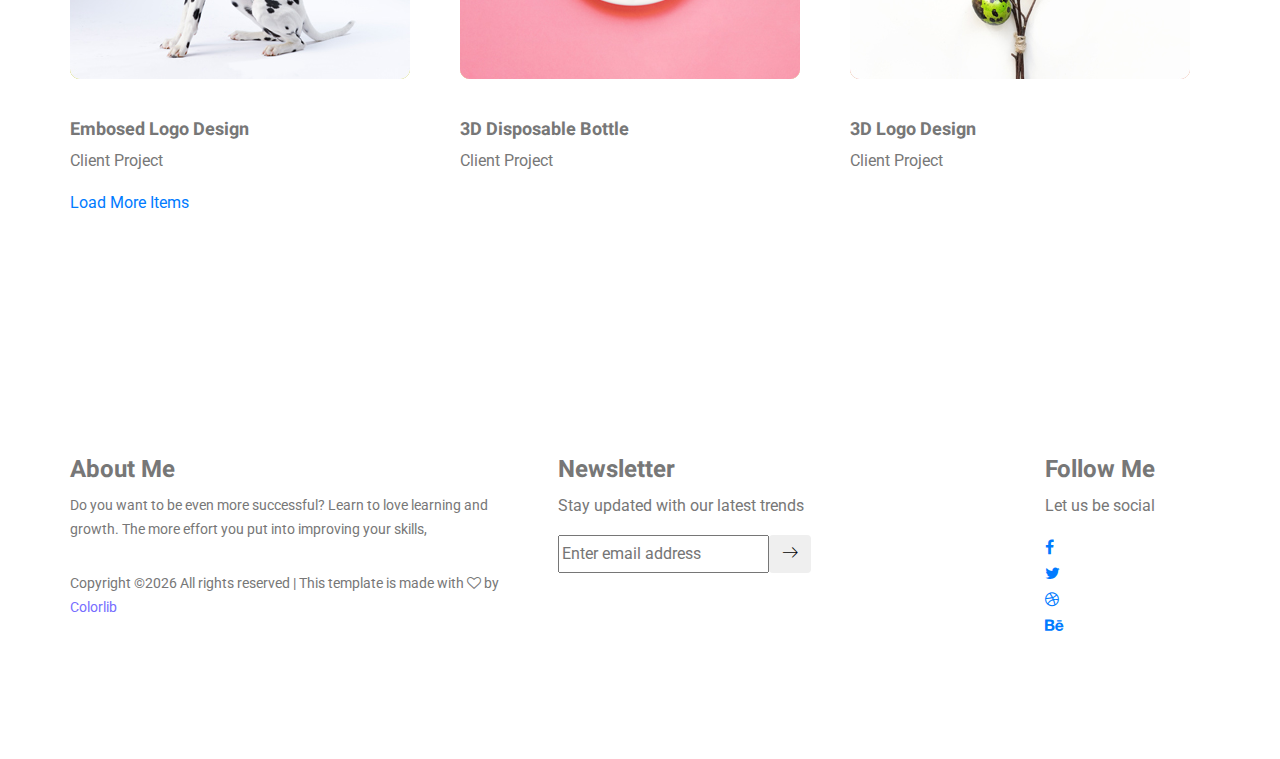
<file: website/portfolio.html>
<!doctype html>
<html lang="en">
    <head>
        <!-- Required meta tags -->
        <meta charset="utf-8">
        <meta name="viewport" content="width=device-width, initial-scale=1, shrink-to-fit=no">
        <link rel="icon" href="img/favicon.png" type="image/png">
        <title>MeetMe Personal</title>
        <!-- Bootstrap CSS -->
        <link rel="stylesheet" href="css/bootstrap.css">
        <link rel="stylesheet" href="vendors/linericon/style.css">
        <link rel="stylesheet" href="css/font-awesome.min.css">
        <link rel="stylesheet" href="vendors/owl-carousel/owl.carousel.min.css">
        <link rel="stylesheet" href="vendors/lightbox/simpleLightbox.css">
        <link rel="stylesheet" href="vendors/nice-select/css/nice-select.css">
        <link rel="stylesheet" href="vendors/animate-css/animate.css">
        <link rel="stylesheet" href="vendors/popup/magnific-popup.css">
        <link rel="stylesheet" href="vendors/flaticon/flaticon.css">
        <!-- main css -->
        <link rel="stylesheet" href="css/style.css">
        <link rel="stylesheet" href="css/responsive.css">
    </head>
    <body>
        
        <!--================Header Menu Area =================-->
        <header class="header_area">
            <div class="main_menu">
            	<nav class="navbar navbar-expand-lg navbar-light">
					<div class="container box_1620">
						<!-- Brand and toggle get grouped for better mobile display -->
						<a class="navbar-brand logo_h" href="index.html"><img src="img/logo.png" alt=""></a>
						<button class="navbar-toggler" type="button" data-toggle="collapse" data-target="#navbarSupportedContent" aria-controls="navbarSupportedContent" aria-expanded="false" aria-label="Toggle navigation">
							<span class="icon-bar"></span>
							<span class="icon-bar"></span>
							<span class="icon-bar"></span>
						</button>
						<!-- Collect the nav links, forms, and other content for toggling -->
						<div class="collapse navbar-collapse offset" id="navbarSupportedContent">
							<ul class="nav navbar-nav menu_nav ml-auto">
								<li class="nav-item active"><a class="nav-link" href="index.html">Home</a></li> 
								<li class="nav-item"><a class="nav-link" href="about-us.html">About</a></li> 
								<li class="nav-item"><a class="nav-link" href="services.html">Services</a></li> 
								<li class="nav-item submenu dropdown">
									<a href="#" class="nav-link dropdown-toggle" data-toggle="dropdown" role="button" aria-haspopup="true" aria-expanded="false">Pages</a>
									<ul class="dropdown-menu">
										<li class="nav-item"><a class="nav-link" href="portfolio.html">Portfolio</a></li>
										<li class="nav-item"><a class="nav-link" href="elements.html">Elements</a></li>
									</ul>
								</li> 
								<li class="nav-item submenu dropdown">
									<a href="#" class="nav-link dropdown-toggle" data-toggle="dropdown" role="button" aria-haspopup="true" aria-expanded="false">Blog</a>
									<ul class="dropdown-menu">
										<li class="nav-item"><a class="nav-link" href="blog.html">Blog</a></li>
										<li class="nav-item"><a class="nav-link" href="single-blog.html">Blog Details</a></li>
									</ul>
								</li> 
								<li class="nav-item"><a class="nav-link" href="contact.html">Contact</a></li>
							</ul>
						</div> 
					</div>
            	</nav>
            </div>
        </header>
        <!--================Header Menu Area =================-->
        
        <!--================Home Banner Area =================-->
        <section class="banner_area">
            <div class="box_1620">
				<div class="banner_inner d-flex align-items-center">
					<div class="container">
						<div class="banner_content text-center">
							<h2>Portfolio</h2>
							<div class="page_link">
								<a href="index.html">Home</a>
								<a href="portfolio.html">Portfolio</a>
							</div>
						</div>
					</div>
				</div>
            </div>
        </section>
        <!--================End Home Banner Area =================-->
        
        <!--================Home Gallery Area =================-->
        <section class="home_gallery_area p_120">
        	<div class="container">
        		<div class="main_title">
        			<h2>Our Latest Featured Projects</h2>
        			<p>Who are in extremely love with eco friendly system.</p>
        		</div>
        		<div class="isotope_fillter">
        			<ul class="gallery_filter list">
						<li class="active" data-filter="*"><a href="#">All</a></li>
						<li data-filter=".brand"><a href="#">Vector</a></li>
						<li data-filter=".manipul"><a href="#">Raster</a></li>
						<li data-filter=".creative"><a href="#">UI/UX</a></li>
						<li data-filter=".design"><a href="#">Printing</a></li>
					</ul>
        		</div>
        	</div>
        	<div class="container">
        		<div class="gallery_f_inner row imageGallery1">
        			<div class="col-lg-4 col-md-4 col-sm-6 brand manipul design print">
        				<div class="h_gallery_item">
        					<div class="g_img_item">
        						<img class="img-fluid" src="img/gallery/project-1.jpg" alt="">
        						<a class="light" href="img/gallery/project-1.jpg"><img src="img/gallery/icon.png" alt=""></a>
        					</div>
        					<div class="g_item_text">
        						<h4>3D Helmet Design</h4>
        						<p>Client Project</p>
        					</div>
        				</div>
        			</div>
        			<div class="col-lg-4 col-md-4 col-sm-6 brand manipul creative">
        				<div class="h_gallery_item">
        					<div class="g_img_item">
        						<img class="img-fluid" src="img/gallery/project-2.jpg" alt="">
        						<a class="light" href="img/gallery/project-2.jpg"><img src="img/gallery/icon.png" alt=""></a>
        					</div>
        					<div class="g_item_text">
        						<h4>2D Vinyl Design</h4>
        						<p>Client Project</p>
        					</div>
        				</div>
        			</div>
        			<div class="col-lg-4 col-md-4 col-sm-6 manipul creative design print">
        				<div class="h_gallery_item">
        					<div class="g_img_item">
        						<img class="img-fluid" src="img/gallery/project-3.jpg" alt="">
        						<a class="light" href="img/gallery/project-3.jpg"><img src="img/gallery/icon.png" alt=""></a>
        					</div>
        					<div class="g_item_text">
        						<h4>Creative Poster Design</h4>
        						<p>Client Project</p>
        					</div>
        				</div>
        			</div>
        			<div class="col-lg-4 col-md-4 col-sm-6 brand creative print">
        				<div class="h_gallery_item">
        					<div class="g_img_item">
        						<img class="img-fluid" src="img/gallery/project-4.jpg" alt="">
        						<a class="light" href="img/gallery/project-4.jpg"><img src="img/gallery/icon.png" alt=""></a>
        					</div>
        					<div class="g_item_text">
        						<h4>Embosed Logo Design</h4>
        						<p>Client Project</p>
        					</div>
        				</div>
        			</div>
        			<div class="col-lg-4 col-md-4 col-sm-6 brand manipul design">
        				<div class="h_gallery_item">
        					<div class="g_img_item">
        						<img class="img-fluid" src="img/gallery/project-5.jpg" alt="">
        						<a class="light" href="img/gallery/project-5.jpg"><img src="img/gallery/icon.png" alt=""></a>
        					</div>
        					<div class="g_item_text">
        						<h4>3D Disposable Bottle</h4>
        						<p>Client Project</p>
        					</div>
        				</div>
        			</div>
        			<div class="col-lg-4 col-md-4 col-sm-6 brand creative">
        				<div class="h_gallery_item">
        					<div class="g_img_item">
        						<img class="img-fluid" src="img/gallery/project-6.jpg" alt="">
        						<a class="light" href="img/gallery/project-6.jpg"><img src="img/gallery/icon.png" alt=""></a>
        					</div>
        					<div class="g_item_text">
        						<h4>3D Logo Design</h4>
        						<p>Client Project</p>
        					</div>
        				</div>
        			</div>
        		</div>
        		<div class="more_btn">
        			<a class="main_btn" href="#">Load More Items</a>
        		</div>
        	</div>
        </section>
        <!--================End Home Gallery Area =================-->
        
        <!--================Footer Area =================-->
        <footer class="footer_area p_120">
        	<div class="container">
        		<div class="row footer_inner">
        			<div class="col-lg-5 col-sm-6">
        				<aside class="f_widget ab_widget">
        					<div class="f_title">
        						<h3>About Me</h3>
        					</div>
        					<p>Do you want to be even more successful? Learn to love learning and growth. The more effort you put into improving your skills,</p>
        					<p><!-- Link back to Colorlib can't be removed. Template is licensed under CC BY 3.0. -->
Copyright &copy;<script>document.write(new Date().getFullYear());</script> All rights reserved | This template is made with <i class="fa fa-heart-o" aria-hidden="true"></i> by <a href="https://colorlib.com" target="_blank">Colorlib</a>
<!-- Link back to Colorlib can't be removed. Template is licensed under CC BY 3.0. --></p>
        				</aside>
        			</div>
        			<div class="col-lg-5 col-sm-6">
        				<aside class="f_widget news_widget">
        					<div class="f_title">
        						<h3>Newsletter</h3>
        					</div>
        					<p>Stay updated with our latest trends</p>
        					<div id="mc_embed_signup">
                                <form target="_blank" action="https://spondonit.us12.list-manage.com/subscribe/post?u=1462626880ade1ac87bd9c93a&amp;id=92a4423d01" method="get" class="subscribe_form relative">
                                	<div class="input-group d-flex flex-row">
                                        <input name="EMAIL" placeholder="Enter email address" onfocus="this.placeholder = ''" onblur="this.placeholder = 'Email Address '" required="" type="email">
                                        <button class="btn sub-btn"><span class="lnr lnr-arrow-right"></span></button>		
                                    </div>				
                                    <div class="mt-10 info"></div>
                                </form>
                            </div>
        				</aside>
        			</div>
        			<div class="col-lg-2">
        				<aside class="f_widget social_widget">
        					<div class="f_title">
        						<h3>Follow Me</h3>
        					</div>
        					<p>Let us be social</p>
        					<ul class="list">
        						<li><a href="#"><i class="fa fa-facebook"></i></a></li>
        						<li><a href="#"><i class="fa fa-twitter"></i></a></li>
        						<li><a href="#"><i class="fa fa-dribbble"></i></a></li>
        						<li><a href="#"><i class="fa fa-behance"></i></a></li>
        					</ul>
        				</aside>
        			</div>
        		</div>
        	</div>
        </footer>
        <!--================End Footer Area =================-->
        
        
        
        
        <!-- Optional JavaScript -->
        <!-- jQuery first, then Popper.js, then Bootstrap JS -->
        <script src="js/jquery-3.3.1.min.js"></script>
        <script src="js/popper.js"></script>
        <script src="js/bootstrap.min.js"></script>
        <script src="js/stellar.js"></script>
        <script src="vendors/lightbox/simpleLightbox.min.js"></script>
        <script src="vendors/nice-select/js/jquery.nice-select.min.js"></script>
        <script src="vendors/isotope/imagesloaded.pkgd.min.js"></script>
        <script src="vendors/isotope/isotope.pkgd.min.js"></script>
        <script src="vendors/owl-carousel/owl.carousel.min.js"></script>
        <script src="vendors/popup/jquery.magnific-popup.min.js"></script>
        <script src="js/jquery.ajaxchimp.min.js"></script>
        <script src="vendors/counter-up/jquery.waypoints.min.js"></script>
        <script src="vendors/counter-up/jquery.counterup.min.js"></script>
        <script src="js/mail-script.js"></script>
        <script src="js/theme.js"></script>
    </body>
</html>
</file>
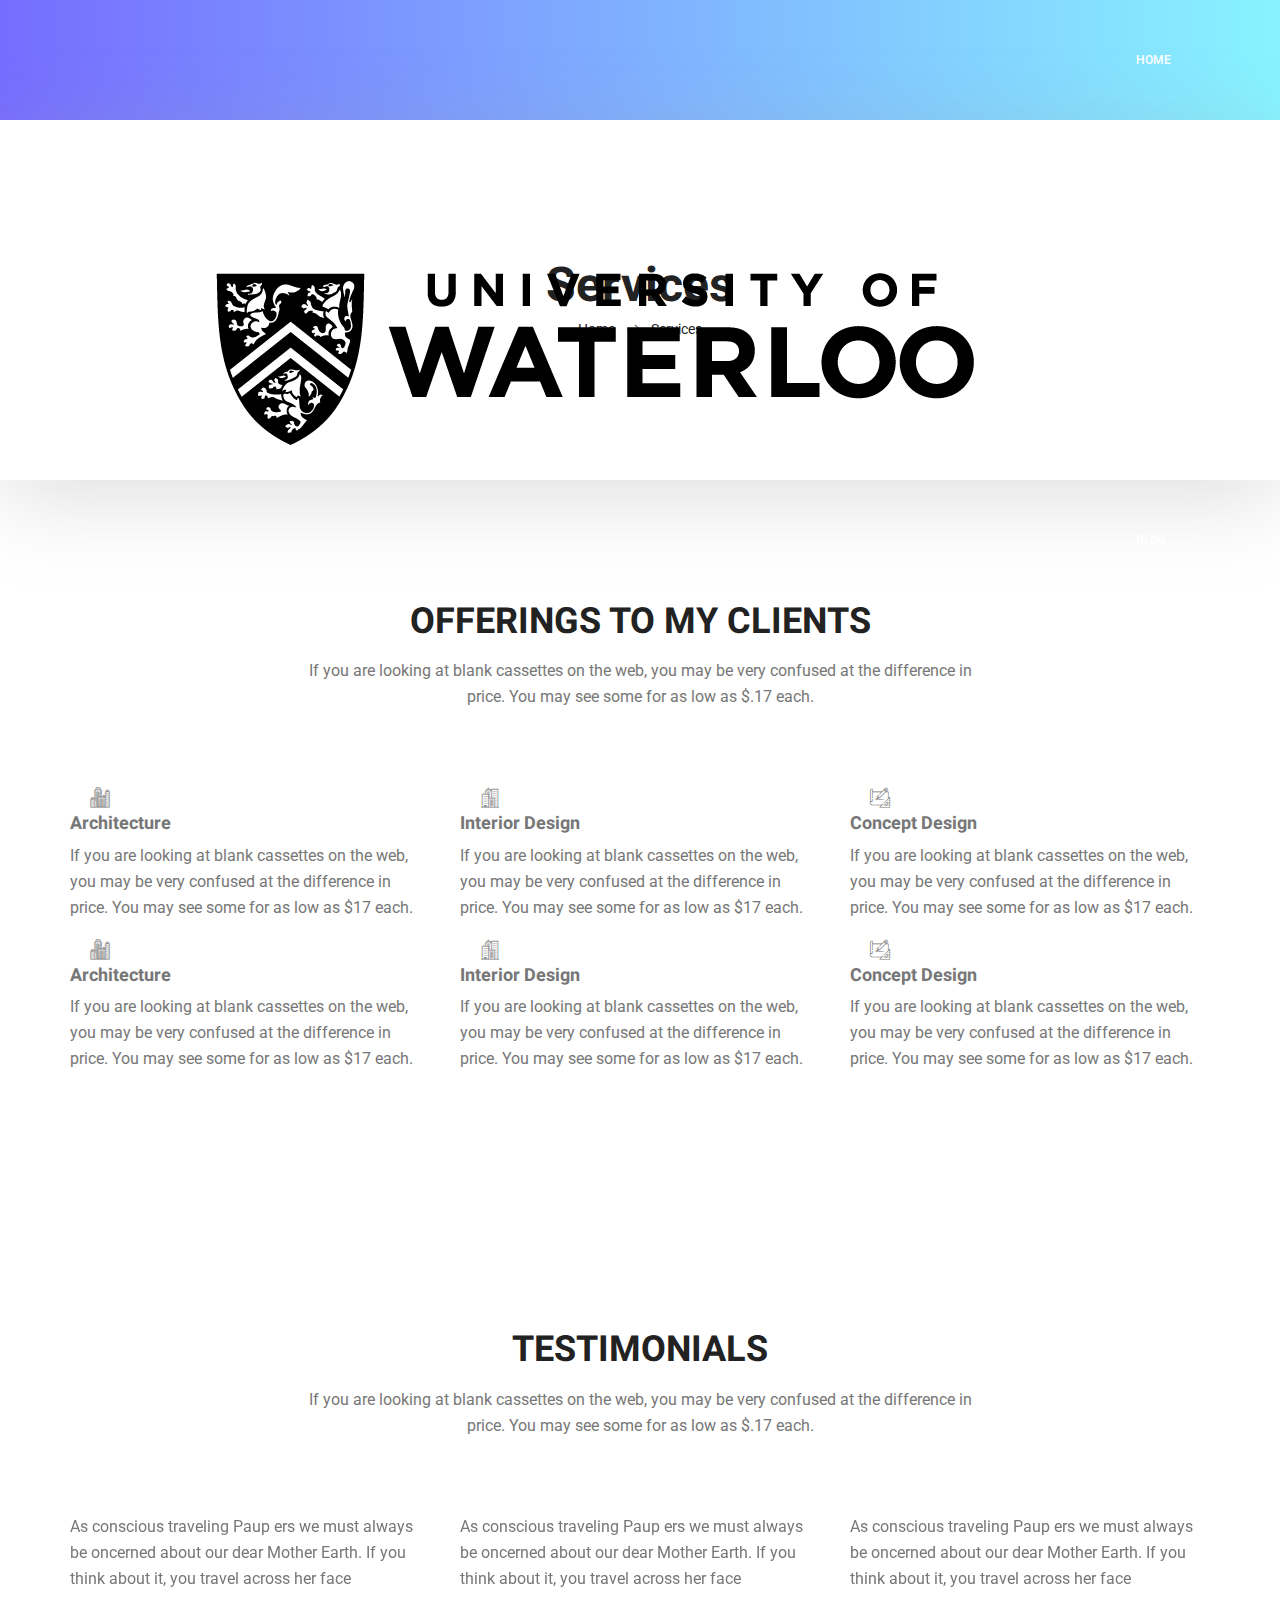
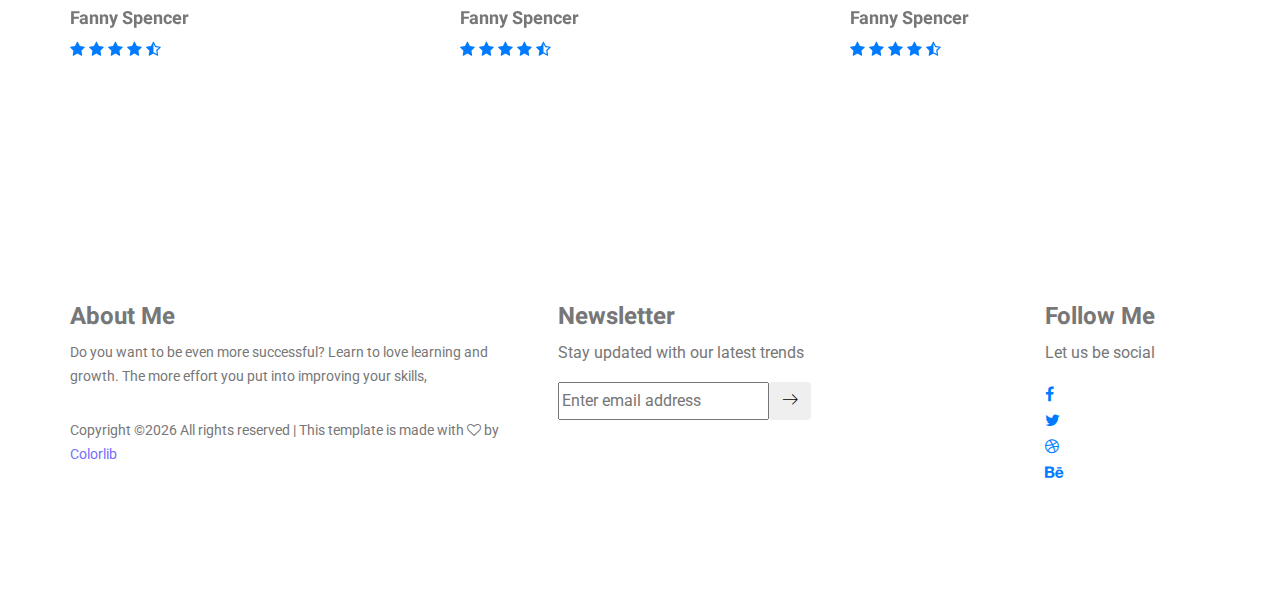
<file: website/services.html>
<!doctype html>
<html lang="en">
    <head>
        <!-- Required meta tags -->
        <meta charset="utf-8">
        <meta name="viewport" content="width=device-width, initial-scale=1, shrink-to-fit=no">
        <link rel="icon" href="img/favicon.png" type="image/png">
        <title>MeetMe Personal</title>
        <!-- Bootstrap CSS -->
        <link rel="stylesheet" href="css/bootstrap.css">
        <link rel="stylesheet" href="vendors/linericon/style.css">
        <link rel="stylesheet" href="css/font-awesome.min.css">
        <link rel="stylesheet" href="vendors/owl-carousel/owl.carousel.min.css">
        <link rel="stylesheet" href="vendors/lightbox/simpleLightbox.css">
        <link rel="stylesheet" href="vendors/nice-select/css/nice-select.css">
        <link rel="stylesheet" href="vendors/animate-css/animate.css">
        <link rel="stylesheet" href="vendors/popup/magnific-popup.css">
        <link rel="stylesheet" href="vendors/flaticon/flaticon.css">
        <!-- main css -->
        <link rel="stylesheet" href="css/style.css">
        <link rel="stylesheet" href="css/responsive.css">
    </head>
    <body>
        
        <!--================Header Menu Area =================-->
        <header class="header_area">
            <div class="main_menu">
            	<nav class="navbar navbar-expand-lg navbar-light">
					<div class="container box_1620">
						<!-- Brand and toggle get grouped for better mobile display -->
						<a class="navbar-brand logo_h" href="index.html"><img src="img/logo.png" alt=""></a>
						<button class="navbar-toggler" type="button" data-toggle="collapse" data-target="#navbarSupportedContent" aria-controls="navbarSupportedContent" aria-expanded="false" aria-label="Toggle navigation">
							<span class="icon-bar"></span>
							<span class="icon-bar"></span>
							<span class="icon-bar"></span>
						</button>
						<!-- Collect the nav links, forms, and other content for toggling -->
						<div class="collapse navbar-collapse offset" id="navbarSupportedContent">
							<ul class="nav navbar-nav menu_nav ml-auto">
								<li class="nav-item active"><a class="nav-link" href="index.html">Home</a></li> 
								<li class="nav-item"><a class="nav-link" href="about-us.html">About</a></li> 
								<li class="nav-item"><a class="nav-link" href="services.html">Services</a></li> 
								<li class="nav-item submenu dropdown">
									<a href="#" class="nav-link dropdown-toggle" data-toggle="dropdown" role="button" aria-haspopup="true" aria-expanded="false">Pages</a>
									<ul class="dropdown-menu">
										<li class="nav-item"><a class="nav-link" href="portfolio.html">Portfolio</a></li>
										<li class="nav-item"><a class="nav-link" href="elements.html">Elements</a></li>
									</ul>
								</li> 
								<li class="nav-item submenu dropdown">
									<a href="#" class="nav-link dropdown-toggle" data-toggle="dropdown" role="button" aria-haspopup="true" aria-expanded="false">Blog</a>
									<ul class="dropdown-menu">
										<li class="nav-item"><a class="nav-link" href="blog.html">Blog</a></li>
										<li class="nav-item"><a class="nav-link" href="single-blog.html">Blog Details</a></li>
									</ul>
								</li> 
								<li class="nav-item"><a class="nav-link" href="contact.html">Contact</a></li>
							</ul>
						</div> 
					</div>
            	</nav>
            </div>
        </header>
        <!--================Header Menu Area =================-->
        
        <!--================Home Banner Area =================-->
        <section class="banner_area">
            <div class="box_1620">
				<div class="banner_inner d-flex align-items-center">
					<div class="container">
						<div class="banner_content text-center">
							<h2>Services</h2>
							<div class="page_link">
								<a href="index.html">Home</a>
								<a href="services.html">Services</a>
							</div>
						</div>
					</div>
				</div>
            </div>
        </section>
        <!--================End Home Banner Area =================-->
        
        <!--================Feature Area =================-->
        <section class="feature_area white_feature p_120">
        	<div class="container">
        		<div class="main_title">
        			<h2>offerings to my clients</h2>
        			<p>If you are looking at blank cassettes on the web, you may be very confused at the difference in price. You may see some for as low as $.17 each.</p>
        		</div>
        		<div class="feature_inner row">
        			<div class="col-lg-4 col-md-6">
        				<div class="feature_item">
        					<i class="flaticon-city"></i>
        					<h4>Architecture</h4>
        					<p>If you are looking at blank cassettes on the web, you may be very confused at the difference in price. You may see some for as low as $17 each.</p>
        				</div>
        			</div>
        			<div class="col-lg-4 col-md-6">
        				<div class="feature_item">
        					<i class="flaticon-skyline"></i>
        					<h4>Interior Design</h4>
        					<p>If you are looking at blank cassettes on the web, you may be very confused at the difference in price. You may see some for as low as $17 each.</p>
        				</div>
        			</div>
        			<div class="col-lg-4 col-md-6">
        				<div class="feature_item">
        					<i class="flaticon-sketch"></i>
        					<h4>Concept Design</h4>
        					<p>If you are looking at blank cassettes on the web, you may be very confused at the difference in price. You may see some for as low as $17 each.</p>
        				</div>
        			</div>
        			<div class="col-lg-4 col-md-6">
        				<div class="feature_item">
        					<i class="flaticon-city"></i>
        					<h4>Architecture</h4>
        					<p>If you are looking at blank cassettes on the web, you may be very confused at the difference in price. You may see some for as low as $17 each.</p>
        				</div>
        			</div>
        			<div class="col-lg-4 col-md-6">
        				<div class="feature_item">
        					<i class="flaticon-skyline"></i>
        					<h4>Interior Design</h4>
        					<p>If you are looking at blank cassettes on the web, you may be very confused at the difference in price. You may see some for as low as $17 each.</p>
        				</div>
        			</div>
        			<div class="col-lg-4 col-md-6">
        				<div class="feature_item">
        					<i class="flaticon-sketch"></i>
        					<h4>Concept Design</h4>
        					<p>If you are looking at blank cassettes on the web, you may be very confused at the difference in price. You may see some for as low as $17 each.</p>
        				</div>
        			</div>
        		</div>
        	</div>
        </section>
        <!--================End Feature Area =================-->
        
        <!--================Testimonials Area =================-->
        <section class="testimonials_area p_120">
        	<div class="container">
        		<div class="main_title">
        			<h2>Testimonials</h2>
        			<p>If you are looking at blank cassettes on the web, you may be very confused at the difference in price. You may see some for as low as $.17 each.</p>
        		</div>
        		<div class="testi_inner">
					<div class="testi_slider owl-carousel">
						<div class="item">
							<div class="testi_item">
								<p>As conscious traveling Paup ers we must always be oncerned about our dear Mother Earth. If you think about it, you travel across her face</p>
								<h4>Fanny Spencer</h4>
								<a href="#"><i class="fa fa-star"></i></a>
								<a href="#"><i class="fa fa-star"></i></a>
								<a href="#"><i class="fa fa-star"></i></a>
								<a href="#"><i class="fa fa-star"></i></a>
								<a href="#"><i class="fa fa-star-half-o"></i></a>
							</div>
						</div>
						<div class="item">
							<div class="testi_item">
								<p>As conscious traveling Paup ers we must always be oncerned about our dear Mother Earth. If you think about it, you travel across her face</p>
								<h4>Fanny Spencer</h4>
								<a href="#"><i class="fa fa-star"></i></a>
								<a href="#"><i class="fa fa-star"></i></a>
								<a href="#"><i class="fa fa-star"></i></a>
								<a href="#"><i class="fa fa-star"></i></a>
								<a href="#"><i class="fa fa-star-half-o"></i></a>
							</div>
						</div>
						<div class="item">
							<div class="testi_item">
								<p>As conscious traveling Paup ers we must always be oncerned about our dear Mother Earth. If you think about it, you travel across her face</p>
								<h4>Fanny Spencer</h4>
								<a href="#"><i class="fa fa-star"></i></a>
								<a href="#"><i class="fa fa-star"></i></a>
								<a href="#"><i class="fa fa-star"></i></a>
								<a href="#"><i class="fa fa-star"></i></a>
								<a href="#"><i class="fa fa-star-half-o"></i></a>
							</div>
						</div>
					</div>
        		</div>
        	</div>
        </section>
        <!--================End Testimonials Area =================-->
        
        <!--================Footer Area =================-->
        <footer class="footer_area p_120">
        	<div class="container">
        		<div class="row footer_inner">
        			<div class="col-lg-5 col-sm-6">
        				<aside class="f_widget ab_widget">
        					<div class="f_title">
        						<h3>About Me</h3>
        					</div>
        					<p>Do you want to be even more successful? Learn to love learning and growth. The more effort you put into improving your skills,</p>
        					<p><!-- Link back to Colorlib can't be removed. Template is licensed under CC BY 3.0. -->
Copyright &copy;<script>document.write(new Date().getFullYear());</script> All rights reserved | This template is made with <i class="fa fa-heart-o" aria-hidden="true"></i> by <a href="https://colorlib.com" target="_blank">Colorlib</a>
<!-- Link back to Colorlib can't be removed. Template is licensed under CC BY 3.0. --></p>
        				</aside>
        			</div>
        			<div class="col-lg-5 col-sm-6">
        				<aside class="f_widget news_widget">
        					<div class="f_title">
        						<h3>Newsletter</h3>
        					</div>
        					<p>Stay updated with our latest trends</p>
        					<div id="mc_embed_signup">
                                <form target="_blank" action="https://spondonit.us12.list-manage.com/subscribe/post?u=1462626880ade1ac87bd9c93a&amp;id=92a4423d01" method="get" class="subscribe_form relative">
                                	<div class="input-group d-flex flex-row">
                                        <input name="EMAIL" placeholder="Enter email address" onfocus="this.placeholder = ''" onblur="this.placeholder = 'Email Address '" required="" type="email">
                                        <button class="btn sub-btn"><span class="lnr lnr-arrow-right"></span></button>		
                                    </div>				
                                    <div class="mt-10 info"></div>
                                </form>
                            </div>
        				</aside>
        			</div>
        			<div class="col-lg-2">
        				<aside class="f_widget social_widget">
        					<div class="f_title">
        						<h3>Follow Me</h3>
        					</div>
        					<p>Let us be social</p>
        					<ul class="list">
        						<li><a href="#"><i class="fa fa-facebook"></i></a></li>
        						<li><a href="#"><i class="fa fa-twitter"></i></a></li>
        						<li><a href="#"><i class="fa fa-dribbble"></i></a></li>
        						<li><a href="#"><i class="fa fa-behance"></i></a></li>
        					</ul>
        				</aside>
        			</div>
        		</div>
        	</div>
        </footer>
        <!--================End Footer Area =================-->
        
        
        
        
        <!-- Optional JavaScript -->
        <!-- jQuery first, then Popper.js, then Bootstrap JS -->
        <script src="js/jquery-3.3.1.min.js"></script>
        <script src="js/popper.js"></script>
        <script src="js/bootstrap.min.js"></script>
        <script src="js/stellar.js"></script>
        <script src="vendors/lightbox/simpleLightbox.min.js"></script>
        <script src="vendors/nice-select/js/jquery.nice-select.min.js"></script>
        <script src="vendors/isotope/imagesloaded.pkgd.min.js"></script>
        <script src="vendors/isotope/isotope.pkgd.min.js"></script>
        <script src="vendors/owl-carousel/owl.carousel.min.js"></script>
        <script src="vendors/popup/jquery.magnific-popup.min.js"></script>
        <script src="js/jquery.ajaxchimp.min.js"></script>
        <script src="vendors/counter-up/jquery.waypoints.min.js"></script>
        <script src="vendors/counter-up/jquery.counterup.min.js"></script>
        <script src="js/mail-script.js"></script>
        <script src="js/theme.js"></script>
    </body>
</html>
</file>
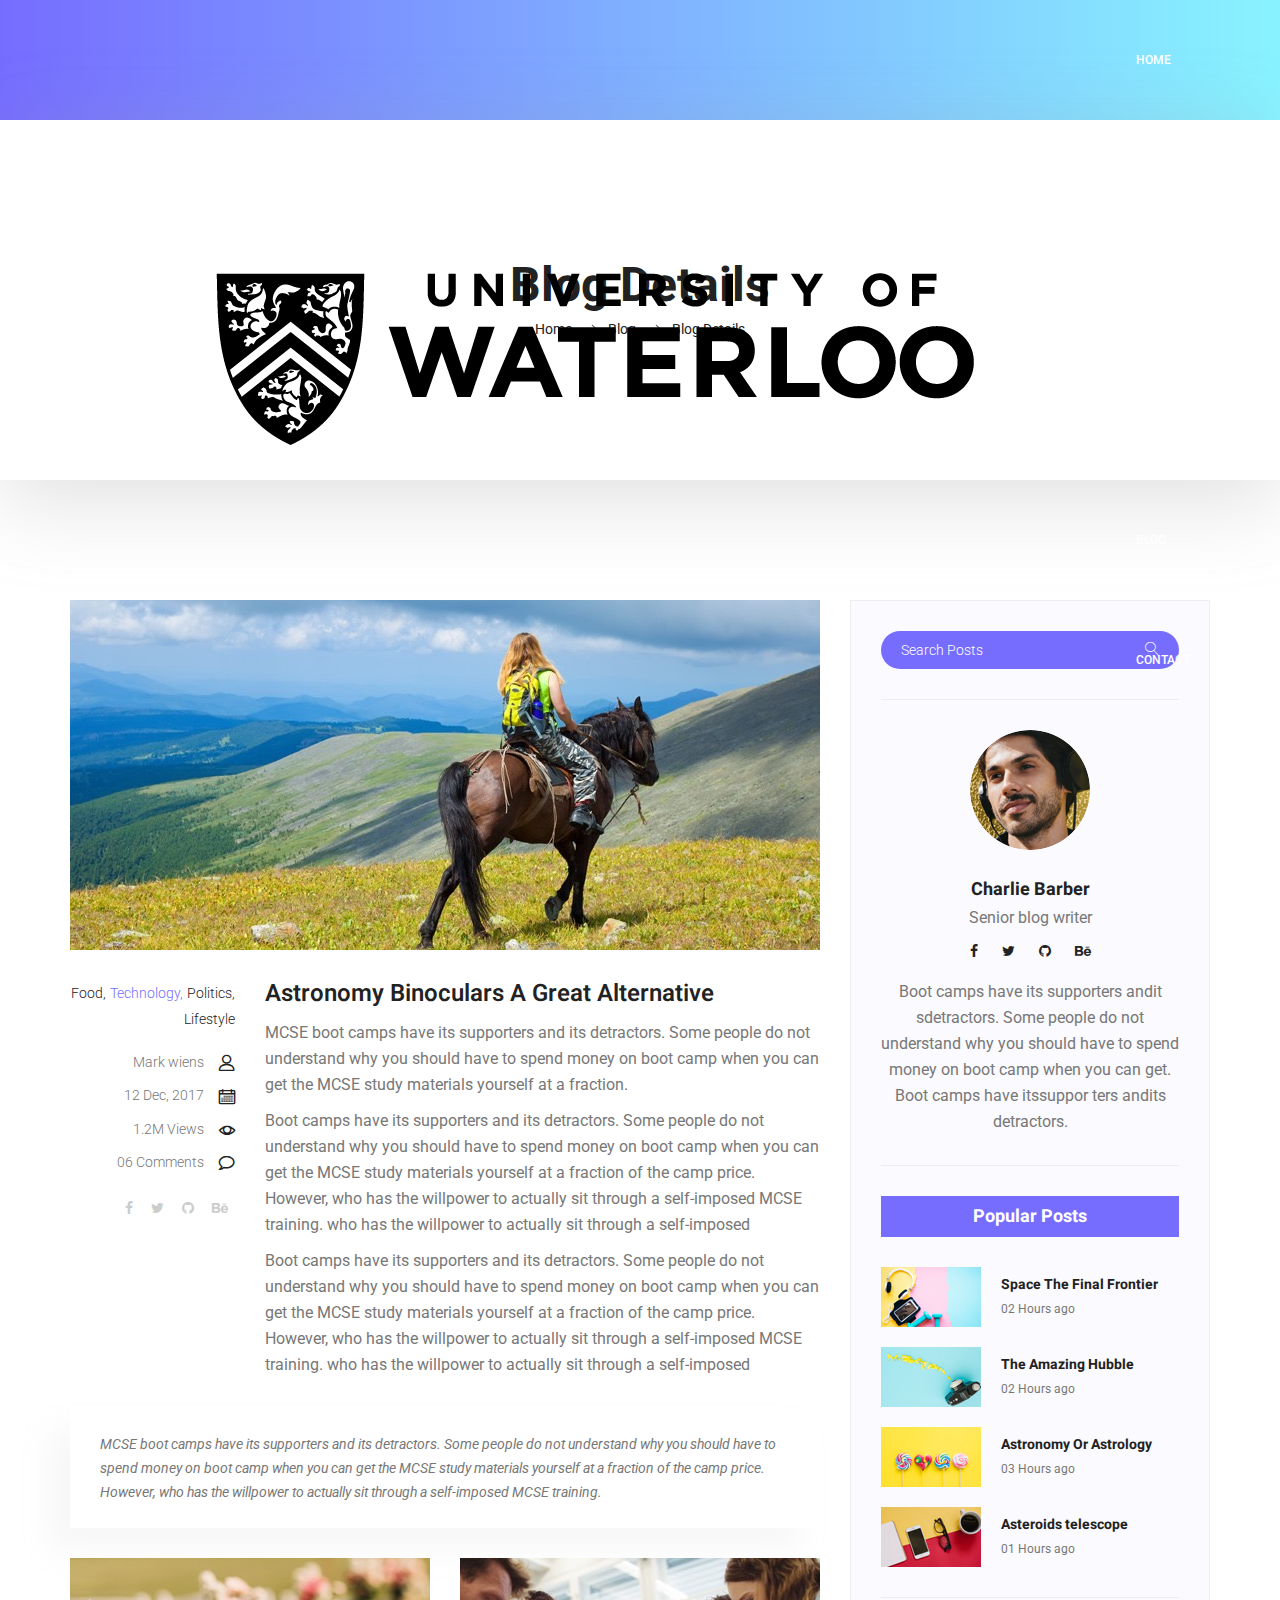
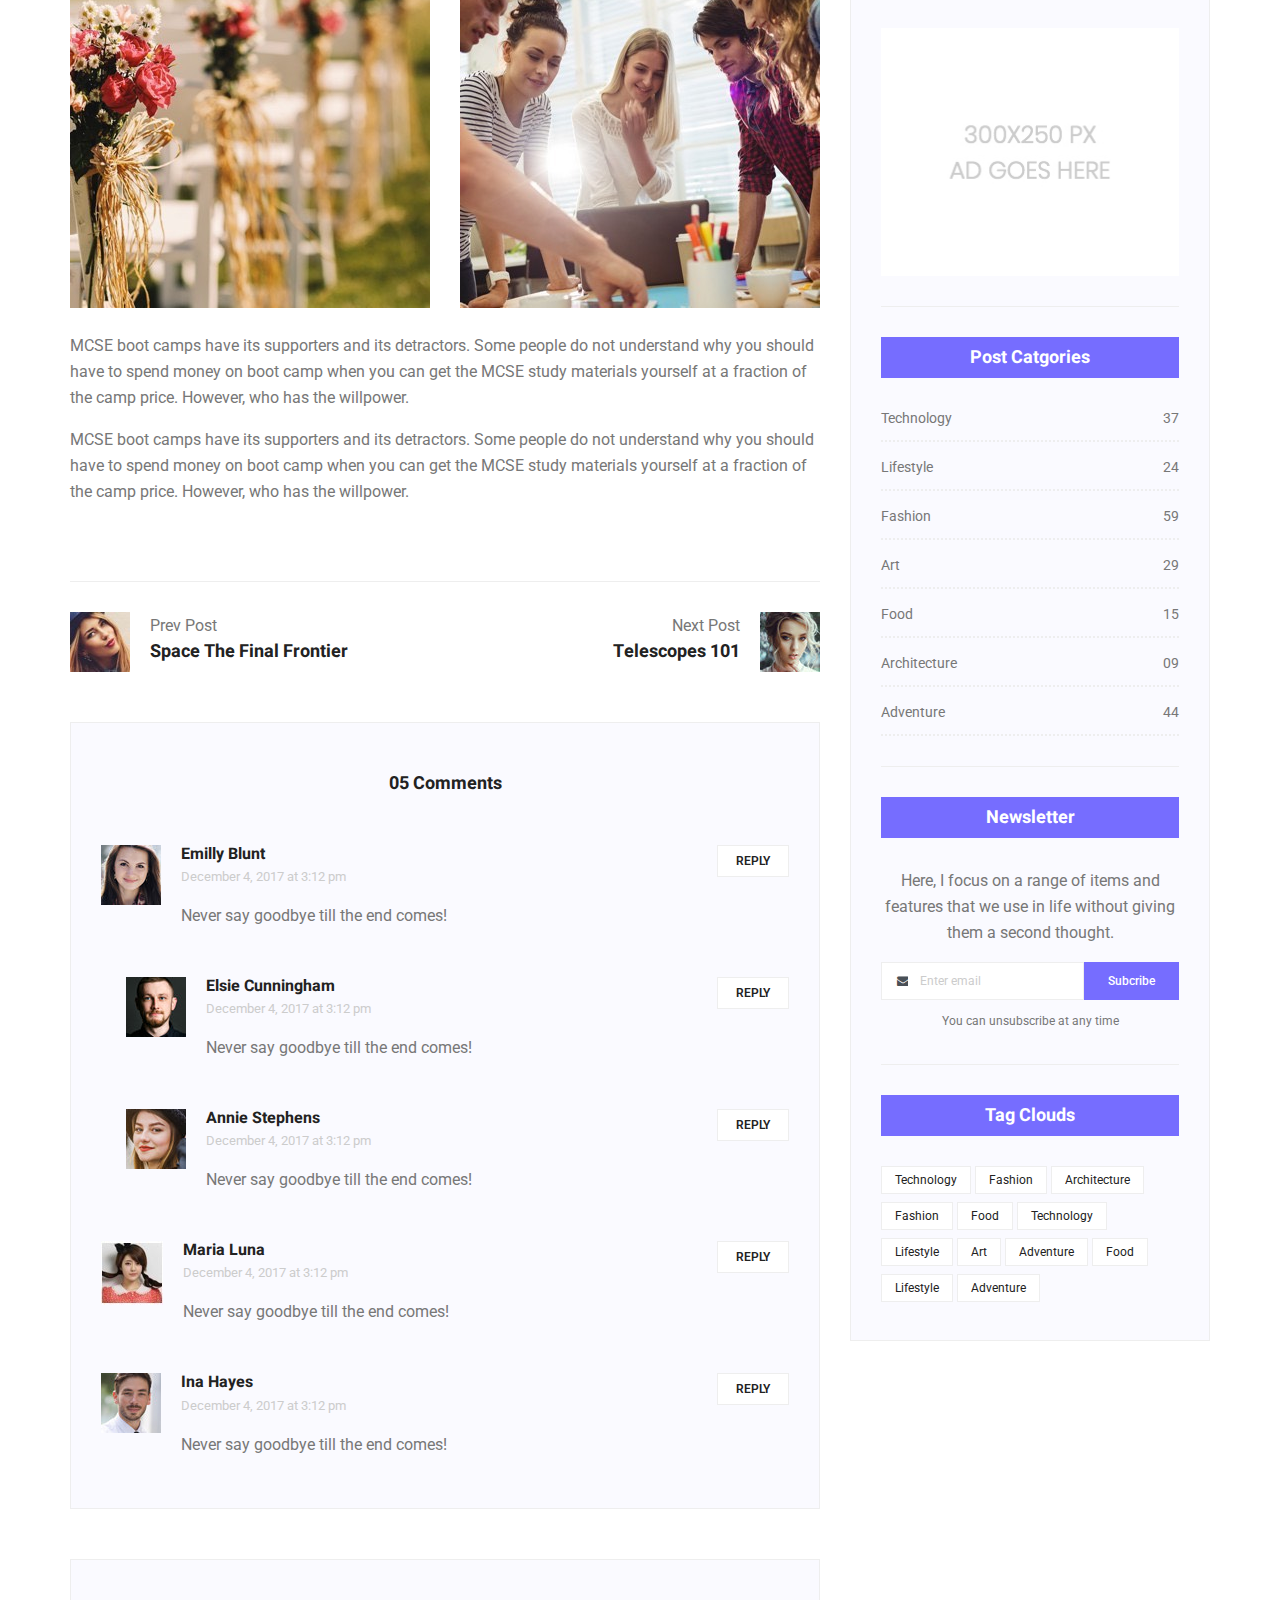
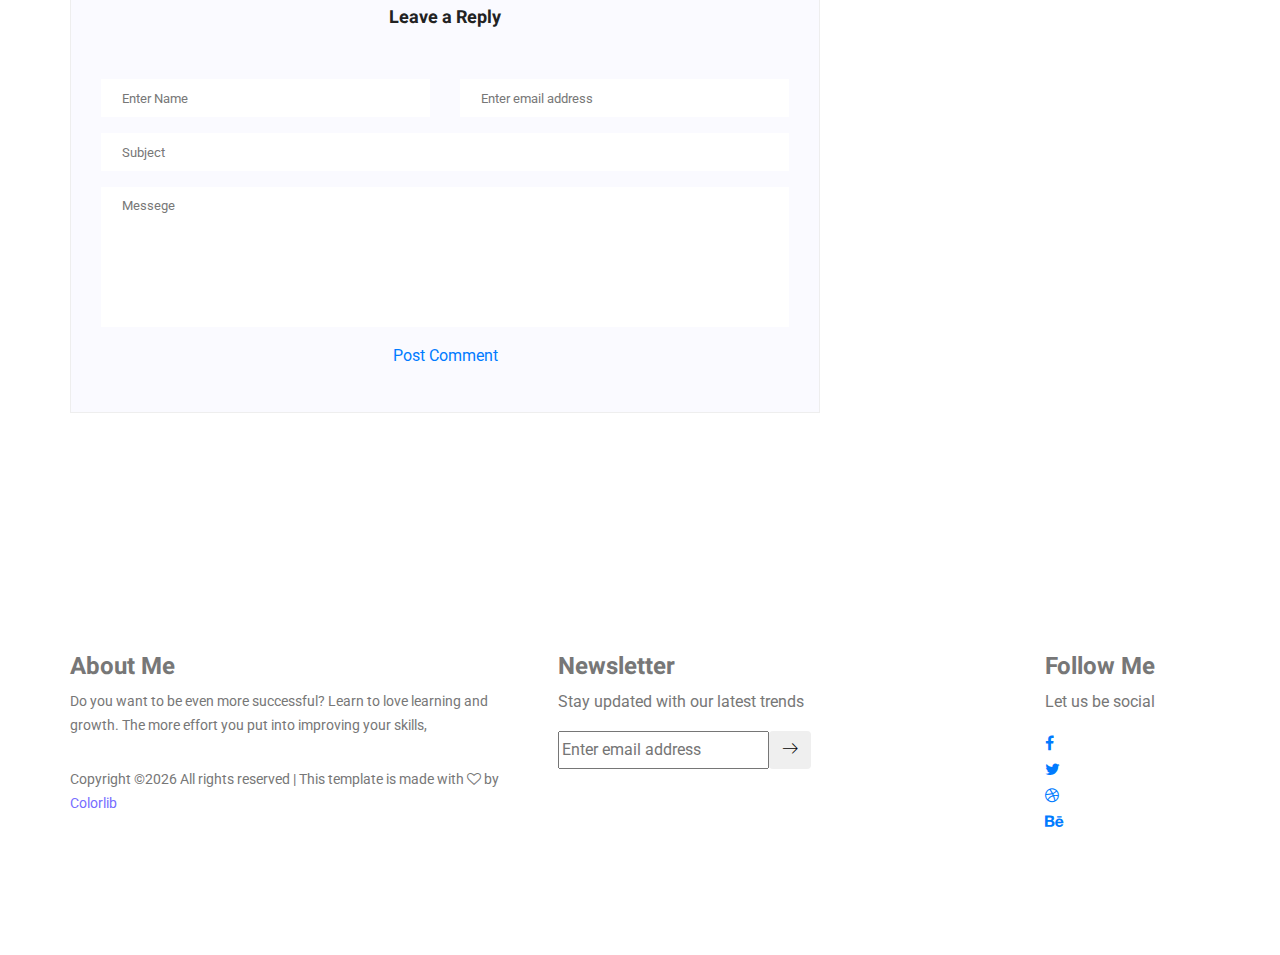
<file: website/single-blog.html>
<!doctype html>
<html lang="en">
    <head>
        <!-- Required meta tags -->
        <meta charset="utf-8">
        <meta name="viewport" content="width=device-width, initial-scale=1, shrink-to-fit=no">
        <link rel="icon" href="img/favicon.png" type="image/png">
        <title>MeetMe Personal</title>
        <!-- Bootstrap CSS -->
        <link rel="stylesheet" href="css/bootstrap.css">
        <link rel="stylesheet" href="vendors/linericon/style.css">
        <link rel="stylesheet" href="css/font-awesome.min.css">
        <link rel="stylesheet" href="vendors/owl-carousel/owl.carousel.min.css">
        <link rel="stylesheet" href="vendors/lightbox/simpleLightbox.css">
        <link rel="stylesheet" href="vendors/nice-select/css/nice-select.css">
        <link rel="stylesheet" href="vendors/animate-css/animate.css">
        <link rel="stylesheet" href="vendors/popup/magnific-popup.css">
        <!-- main css -->
        <link rel="stylesheet" href="css/style.css">
        <link rel="stylesheet" href="css/responsive.css">
    </head>
    <body>
        
        <!--================Header Menu Area =================-->
        <header class="header_area">
            <div class="main_menu">
            	<nav class="navbar navbar-expand-lg navbar-light">
					<div class="container box_1620">
						<!-- Brand and toggle get grouped for better mobile display -->
						<a class="navbar-brand logo_h" href="index.html"><img src="img/logo.png" alt=""></a>
						<button class="navbar-toggler" type="button" data-toggle="collapse" data-target="#navbarSupportedContent" aria-controls="navbarSupportedContent" aria-expanded="false" aria-label="Toggle navigation">
							<span class="icon-bar"></span>
							<span class="icon-bar"></span>
							<span class="icon-bar"></span>
						</button>
						<!-- Collect the nav links, forms, and other content for toggling -->
						<div class="collapse navbar-collapse offset" id="navbarSupportedContent">
							<ul class="nav navbar-nav menu_nav ml-auto">
								<li class="nav-item active"><a class="nav-link" href="index.html">Home</a></li> 
								<li class="nav-item"><a class="nav-link" href="about-us.html">About</a></li> 
								<li class="nav-item"><a class="nav-link" href="services.html">Services</a></li> 
								<li class="nav-item submenu dropdown">
									<a href="#" class="nav-link dropdown-toggle" data-toggle="dropdown" role="button" aria-haspopup="true" aria-expanded="false">Pages</a>
									<ul class="dropdown-menu">
										<li class="nav-item"><a class="nav-link" href="portfolio.html">Portfolio</a></li>
										<li class="nav-item"><a class="nav-link" href="elements.html">Elements</a></li>
									</ul>
								</li> 
								<li class="nav-item submenu dropdown">
									<a href="#" class="nav-link dropdown-toggle" data-toggle="dropdown" role="button" aria-haspopup="true" aria-expanded="false">Blog</a>
									<ul class="dropdown-menu">
										<li class="nav-item"><a class="nav-link" href="blog.html">Blog</a></li>
										<li class="nav-item"><a class="nav-link" href="single-blog.html">Blog Details</a></li>
									</ul>
								</li> 
								<li class="nav-item"><a class="nav-link" href="contact.html">Contact</a></li>
							</ul>
						</div> 
					</div>
            	</nav>
            </div>
        </header>
        <!--================Header Menu Area =================-->
        
        <!--================Home Banner Area =================-->
        <section class="banner_area">
            <div class="box_1620">
				<div class="banner_inner d-flex align-items-center">
					<div class="container">
						<div class="banner_content text-center">
							<h2>Blog Details</h2>
							<div class="page_link">
								<a href="index.html">Home</a>
								<a href="blog.html">Blog</a>
								<a href="single-blog.html">Blog Details</a>
							</div>
						</div>
					</div>
				</div>
            </div>
        </section>
        <!--================End Home Banner Area =================-->
        
        <!--================Blog Area =================-->
        <section class="blog_area single-post-area p_120">
            <div class="container">
                <div class="row">
                    <div class="col-lg-8 posts-list">
                        <div class="single-post row">
                            <div class="col-lg-12">
                                <div class="feature-img">
                                    <img class="img-fluid" src="img/blog/feature-img1.jpg" alt="">
                                </div>									
                            </div>
                            <div class="col-lg-3  col-md-3">
                                <div class="blog_info text-right">
                                    <div class="post_tag">
                                        <a href="#">Food,</a>
                                        <a class="active" href="#">Technology,</a>
                                        <a href="#">Politics,</a>
                                        <a href="#">Lifestyle</a>
                                    </div>
                                    <ul class="blog_meta list">
                                        <li><a href="#">Mark wiens<i class="lnr lnr-user"></i></a></li>
                                        <li><a href="#">12 Dec, 2017<i class="lnr lnr-calendar-full"></i></a></li>
                                        <li><a href="#">1.2M Views<i class="lnr lnr-eye"></i></a></li>
                                        <li><a href="#">06 Comments<i class="lnr lnr-bubble"></i></a></li>
                                    </ul>
                                    <ul class="social-links">
                                        <li><a href="#"><i class="fa fa-facebook"></i></a></li>
                                        <li><a href="#"><i class="fa fa-twitter"></i></a></li>
                                        <li><a href="#"><i class="fa fa-github"></i></a></li>
                                        <li><a href="#"><i class="fa fa-behance"></i></a></li>
                                    </ul>
                                </div>
                            </div>
                            <div class="col-lg-9 col-md-9 blog_details">
                                <h2>Astronomy Binoculars A Great Alternative</h2>
                                <p class="excert">
                                    MCSE boot camps have its supporters and its detractors. Some people do not understand why you should have to spend money on boot camp when you can get the MCSE study materials yourself at a fraction.
                                </p>
                                <p>
                                    Boot camps have its supporters and its detractors. Some people do not understand why you should have to spend money on boot camp when you can get the MCSE study materials yourself at a fraction of the camp price. However, who has the willpower to actually sit through a self-imposed MCSE training. who has the willpower to actually sit through a self-imposed
                                </p>
                                <p>
                                    Boot camps have its supporters and its detractors. Some people do not understand why you should have to spend money on boot camp when you can get the MCSE study materials yourself at a fraction of the camp price. However, who has the willpower to actually sit through a self-imposed MCSE training. who has the willpower to actually sit through a self-imposed
                                </p>
                            </div>
                            <div class="col-lg-12">
                                <div class="quotes">
                                    MCSE boot camps have its supporters and its detractors. Some people do not understand why you should have to spend money on boot camp when you can get the MCSE study materials yourself at a fraction of the camp price. However, who has the willpower to actually sit through a self-imposed MCSE training.										
                                </div>
                                <div class="row">
                                    <div class="col-6">
                                        <img class="img-fluid" src="img/blog/post-img1.jpg" alt="">
                                    </div>
                                    <div class="col-6">
                                        <img class="img-fluid" src="img/blog/post-img2.jpg" alt="">
                                    </div>	
                                    <div class="col-lg-12 mt-25">
                                        <p>
                                            MCSE boot camps have its supporters and its detractors. Some people do not understand why you should have to spend money on boot camp when you can get the MCSE study materials yourself at a fraction of the camp price. However, who has the willpower.
                                        </p>
                                        <p>
                                            MCSE boot camps have its supporters and its detractors. Some people do not understand why you should have to spend money on boot camp when you can get the MCSE study materials yourself at a fraction of the camp price. However, who has the willpower.
                                        </p>											
                                    </div>									
                                </div>
                            </div>
                        </div>
                        <div class="navigation-area">
                            <div class="row">
                                <div class="col-lg-6 col-md-6 col-12 nav-left flex-row d-flex justify-content-start align-items-center">
                                    <div class="thumb">
                                        <a href="#"><img class="img-fluid" src="img/blog/prev.jpg" alt=""></a>
                                    </div>
                                    <div class="arrow">
                                        <a href="#"><span class="lnr text-white lnr-arrow-left"></span></a>
                                    </div>
                                    <div class="detials">
                                        <p>Prev Post</p>
                                        <a href="#"><h4>Space The Final Frontier</h4></a>
                                    </div>
                                </div>
                                <div class="col-lg-6 col-md-6 col-12 nav-right flex-row d-flex justify-content-end align-items-center">
                                    <div class="detials">
                                        <p>Next Post</p>
                                        <a href="#"><h4>Telescopes 101</h4></a>
                                    </div>
                                    <div class="arrow">
                                        <a href="#"><span class="lnr text-white lnr-arrow-right"></span></a>
                                    </div>
                                    <div class="thumb">
                                        <a href="#"><img class="img-fluid" src="img/blog/next.jpg" alt=""></a>
                                    </div>										
                                </div>									
                            </div>
                        </div>
                        <div class="comments-area">
                            <h4>05 Comments</h4>
                            <div class="comment-list">
                                <div class="single-comment justify-content-between d-flex">
                                    <div class="user justify-content-between d-flex">
                                        <div class="thumb">
                                            <img src="img/blog/c1.jpg" alt="">
                                        </div>
                                        <div class="desc">
                                            <h5><a href="#">Emilly Blunt</a></h5>
                                            <p class="date">December 4, 2017 at 3:12 pm </p>
                                            <p class="comment">
                                                Never say goodbye till the end comes!
                                            </p>
                                        </div>
                                    </div>
                                    <div class="reply-btn">
                                           <a href="" class="btn-reply text-uppercase">reply</a> 
                                    </div>
                                </div>
                            </div>	
                            <div class="comment-list left-padding">
                                <div class="single-comment justify-content-between d-flex">
                                    <div class="user justify-content-between d-flex">
                                        <div class="thumb">
                                            <img src="img/blog/c2.jpg" alt="">
                                        </div>
                                        <div class="desc">
                                            <h5><a href="#">Elsie Cunningham</a></h5>
                                            <p class="date">December 4, 2017 at 3:12 pm </p>
                                            <p class="comment">
                                                Never say goodbye till the end comes!
                                            </p>
                                        </div>
                                    </div>
                                    <div class="reply-btn">
                                           <a href="" class="btn-reply text-uppercase">reply</a> 
                                    </div>
                                </div>
                            </div>	
                            <div class="comment-list left-padding">
                                <div class="single-comment justify-content-between d-flex">
                                    <div class="user justify-content-between d-flex">
                                        <div class="thumb">
                                            <img src="img/blog/c3.jpg" alt="">
                                        </div>
                                        <div class="desc">
                                            <h5><a href="#">Annie Stephens</a></h5>
                                            <p class="date">December 4, 2017 at 3:12 pm </p>
                                            <p class="comment">
                                                Never say goodbye till the end comes!
                                            </p>
                                        </div>
                                    </div>
                                    <div class="reply-btn">
                                           <a href="" class="btn-reply text-uppercase">reply</a> 
                                    </div>
                                </div>
                            </div>	
                            <div class="comment-list">
                                <div class="single-comment justify-content-between d-flex">
                                    <div class="user justify-content-between d-flex">
                                        <div class="thumb">
                                            <img src="img/blog/c4.jpg" alt="">
                                        </div>
                                        <div class="desc">
                                            <h5><a href="#">Maria Luna</a></h5>
                                            <p class="date">December 4, 2017 at 3:12 pm </p>
                                            <p class="comment">
                                                Never say goodbye till the end comes!
                                            </p>
                                        </div>
                                    </div>
                                    <div class="reply-btn">
                                           <a href="" class="btn-reply text-uppercase">reply</a> 
                                    </div>
                                </div>
                            </div>	
                            <div class="comment-list">
                                <div class="single-comment justify-content-between d-flex">
                                    <div class="user justify-content-between d-flex">
                                        <div class="thumb">
                                            <img src="img/blog/c5.jpg" alt="">
                                        </div>
                                        <div class="desc">
                                            <h5><a href="#">Ina Hayes</a></h5>
                                            <p class="date">December 4, 2017 at 3:12 pm </p>
                                            <p class="comment">
                                                Never say goodbye till the end comes!
                                            </p>
                                        </div>
                                    </div>
                                    <div class="reply-btn">
                                           <a href="" class="btn-reply text-uppercase">reply</a> 
                                    </div>
                                </div>
                            </div>	                                             				
                        </div>
                        <div class="comment-form">
                            <h4>Leave a Reply</h4>
                            <form>
                                <div class="form-group form-inline">
                                  <div class="form-group col-lg-6 col-md-6 name">
                                    <input type="text" class="form-control" id="name" placeholder="Enter Name" onfocus="this.placeholder = ''" onblur="this.placeholder = 'Enter Name'">
                                  </div>
                                  <div class="form-group col-lg-6 col-md-6 email">
                                    <input type="email" class="form-control" id="email" placeholder="Enter email address" onfocus="this.placeholder = ''" onblur="this.placeholder = 'Enter email address'">
                                  </div>										
                                </div>
                                <div class="form-group">
                                    <input type="text" class="form-control" id="subject" placeholder="Subject" onfocus="this.placeholder = ''" onblur="this.placeholder = 'Subject'">
                                </div>
                                <div class="form-group">
                                    <textarea class="form-control mb-10" rows="5" name="message" placeholder="Messege" onfocus="this.placeholder = ''" onblur="this.placeholder = 'Messege'" required=""></textarea>
                                </div>
                                <a href="#" class="primary-btn submit_btn">Post Comment</a>	
                            </form>
                        </div>
                    </div>
                    <div class="col-lg-4">
                        <div class="blog_right_sidebar">
                            <aside class="single_sidebar_widget search_widget">
                                <div class="input-group">
                                    <input type="text" class="form-control" placeholder="Search Posts">
                                    <span class="input-group-btn">
                                        <button class="btn btn-default" type="button"><i class="lnr lnr-magnifier"></i></button>
                                    </span>
                                </div><!-- /input-group -->
                                <div class="br"></div>
                            </aside>
                            <aside class="single_sidebar_widget author_widget">
                                <img class="author_img rounded-circle" src="img/blog/author.png" alt="">
                                <h4>Charlie Barber</h4>
                                <p>Senior blog writer</p>
                                <div class="social_icon">
                                    <a href="#"><i class="fa fa-facebook"></i></a>
                                    <a href="#"><i class="fa fa-twitter"></i></a>
                                    <a href="#"><i class="fa fa-github"></i></a>
                                    <a href="#"><i class="fa fa-behance"></i></a>
                                </div>
                                <p>Boot camps have its supporters andit sdetractors. Some people do not understand why you should have to spend money on boot camp when you can get. Boot camps have itssuppor ters andits detractors.</p>
                                <div class="br"></div>
                            </aside>
                            <aside class="single_sidebar_widget popular_post_widget">
                                <h3 class="widget_title">Popular Posts</h3>
                                <div class="media post_item">
                                    <img src="img/blog/popular-post/post1.jpg" alt="post">
                                    <div class="media-body">
                                        <a href="blog-details.html"><h3>Space The Final Frontier</h3></a>
                                        <p>02 Hours ago</p>
                                    </div>
                                </div>
                                <div class="media post_item">
                                    <img src="img/blog/popular-post/post2.jpg" alt="post">
                                    <div class="media-body">
                                        <a href="blog-details.html"><h3>The Amazing Hubble</h3></a>
                                        <p>02 Hours ago</p>
                                    </div>
                                </div>
                                <div class="media post_item">
                                    <img src="img/blog/popular-post/post3.jpg" alt="post">
                                    <div class="media-body">
                                        <a href="blog-details.html"><h3>Astronomy Or Astrology</h3></a>
                                        <p>03 Hours ago</p>
                                    </div>
                                </div>
                                <div class="media post_item">
                                    <img src="img/blog/popular-post/post4.jpg" alt="post">
                                    <div class="media-body">
                                        <a href="blog-details.html"><h3>Asteroids telescope</h3></a>
                                        <p>01 Hours ago</p>
                                    </div>
                                </div>
                                <div class="br"></div>
                            </aside>
                            <aside class="single_sidebar_widget ads_widget">
                                <a href="#"><img class="img-fluid" src="img/blog/add.jpg" alt=""></a>
                                <div class="br"></div>
                            </aside>
                            <aside class="single_sidebar_widget post_category_widget">
                                <h4 class="widget_title">Post Catgories</h4>
                                <ul class="list cat-list">
                                    <li>
                                        <a href="#" class="d-flex justify-content-between">
                                            <p>Technology</p>
                                            <p>37</p>
                                        </a>
                                    </li>
                                    <li>
                                        <a href="#" class="d-flex justify-content-between">
                                            <p>Lifestyle</p>
                                            <p>24</p>
                                        </a>
                                    </li>
                                    <li>
                                        <a href="#" class="d-flex justify-content-between">
                                            <p>Fashion</p>
                                            <p>59</p>
                                        </a>
                                    </li>
                                    <li>
                                        <a href="#" class="d-flex justify-content-between">
                                            <p>Art</p>
                                            <p>29</p>
                                        </a>
                                    </li>
                                    <li>
                                        <a href="#" class="d-flex justify-content-between">
                                            <p>Food</p>
                                            <p>15</p>
                                        </a>
                                    </li>
                                    <li>
                                        <a href="#" class="d-flex justify-content-between">
                                            <p>Architecture</p>
                                            <p>09</p>
                                        </a>
                                    </li>
                                    <li>
                                        <a href="#" class="d-flex justify-content-between">
                                            <p>Adventure</p>
                                            <p>44</p>
                                        </a>
                                    </li>															
                                </ul>
                                <div class="br"></div>
                            </aside>
                            <aside class="single-sidebar-widget newsletter_widget">
                                <h4 class="widget_title">Newsletter</h4>
                                <p>
                                Here, I focus on a range of items and features that we use in life without
                                giving them a second thought.
                                </p>
                                <div class="form-group d-flex flex-row">
                                    <div class="input-group">
                                        <div class="input-group-prepend">
                                            <div class="input-group-text"><i class="fa fa-envelope" aria-hidden="true"></i></div>
                                        </div>
                                        <input type="text" class="form-control" id="inlineFormInputGroup" placeholder="Enter email" onfocus="this.placeholder = ''" onblur="this.placeholder = 'Enter email'">
                                    </div>
                                    <a href="#" class="bbtns">Subcribe</a>
                                </div>	
                                <p class="text-bottom">You can unsubscribe at any time</p>	
                                <div class="br"></div>							
                            </aside>
                            <aside class="single-sidebar-widget tag_cloud_widget">
                                <h4 class="widget_title">Tag Clouds</h4>
                                <ul class="list">
                                    <li><a href="#">Technology</a></li>
                                    <li><a href="#">Fashion</a></li>
                                    <li><a href="#">Architecture</a></li>
                                    <li><a href="#">Fashion</a></li>
                                    <li><a href="#">Food</a></li>
                                    <li><a href="#">Technology</a></li>
                                    <li><a href="#">Lifestyle</a></li>
                                    <li><a href="#">Art</a></li>
                                    <li><a href="#">Adventure</a></li>
                                    <li><a href="#">Food</a></li>
                                    <li><a href="#">Lifestyle</a></li>
                                    <li><a href="#">Adventure</a></li>
                                </ul>
                            </aside>
                        </div>
                    </div>
                </div>
            </div>
        </section>
        <!--================Blog Area =================-->
        
        <!--================Footer Area =================-->
        <footer class="footer_area p_120">
        	<div class="container">
        		<div class="row footer_inner">
        			<div class="col-lg-5 col-sm-6">
        				<aside class="f_widget ab_widget">
        					<div class="f_title">
        						<h3>About Me</h3>
        					</div>
        					<p>Do you want to be even more successful? Learn to love learning and growth. The more effort you put into improving your skills,</p>
        					<p><!-- Link back to Colorlib can't be removed. Template is licensed under CC BY 3.0. -->
Copyright &copy;<script>document.write(new Date().getFullYear());</script> All rights reserved | This template is made with <i class="fa fa-heart-o" aria-hidden="true"></i> by <a href="https://colorlib.com" target="_blank">Colorlib</a>
<!-- Link back to Colorlib can't be removed. Template is licensed under CC BY 3.0. --></p>
        				</aside>
        			</div>
        			<div class="col-lg-5 col-sm-6">
        				<aside class="f_widget news_widget">
        					<div class="f_title">
        						<h3>Newsletter</h3>
        					</div>
        					<p>Stay updated with our latest trends</p>
        					<div id="mc_embed_signup">
                                <form target="_blank" action="https://spondonit.us12.list-manage.com/subscribe/post?u=1462626880ade1ac87bd9c93a&amp;id=92a4423d01" method="get" class="subscribe_form relative">
                                	<div class="input-group d-flex flex-row">
                                        <input name="EMAIL" placeholder="Enter email address" onfocus="this.placeholder = ''" onblur="this.placeholder = 'Email Address '" required="" type="email">
                                        <button class="btn sub-btn"><span class="lnr lnr-arrow-right"></span></button>		
                                    </div>				
                                    <div class="mt-10 info"></div>
                                </form>
                            </div>
        				</aside>
        			</div>
        			<div class="col-lg-2">
        				<aside class="f_widget social_widget">
        					<div class="f_title">
        						<h3>Follow Me</h3>
        					</div>
        					<p>Let us be social</p>
        					<ul class="list">
        						<li><a href="#"><i class="fa fa-facebook"></i></a></li>
        						<li><a href="#"><i class="fa fa-twitter"></i></a></li>
        						<li><a href="#"><i class="fa fa-dribbble"></i></a></li>
        						<li><a href="#"><i class="fa fa-behance"></i></a></li>
        					</ul>
        				</aside>
        			</div>
        		</div>
        	</div>
        </footer>
        <!--================End Footer Area =================-->
        
        
        
        
        <!-- Optional JavaScript -->
        <!-- jQuery first, then Popper.js, then Bootstrap JS -->
        <script src="js/jquery-3.3.1.min.js"></script>
        <script src="js/popper.js"></script>
        <script src="js/bootstrap.min.js"></script>
        <script src="js/stellar.js"></script>
        <script src="vendors/lightbox/simpleLightbox.min.js"></script>
        <script src="vendors/nice-select/js/jquery.nice-select.min.js"></script>
        <script src="vendors/isotope/imagesloaded.pkgd.min.js"></script>
        <script src="vendors/isotope/isotope.pkgd.min.js"></script>
        <script src="vendors/owl-carousel/owl.carousel.min.js"></script>
        <script src="vendors/popup/jquery.magnific-popup.min.js"></script>
        <script src="js/jquery.ajaxchimp.min.js"></script>
        <script src="vendors/counter-up/jquery.waypoints.min.js"></script>
        <script src="vendors/counter-up/jquery.counterup.min.js"></script>
        <script src="js/mail-script.js"></script>
        <script src="js/theme.js"></script>
    </body>
</html>
</file>
<file: website/vendors/linericon/style.css>
@font-face {
	font-family: 'Linearicons-Free';
	src:url('fonts/Linearicons-Free.eot?w118d');
	src:url('fonts/Linearicons-Free.eot?#iefixw118d') format('embedded-opentype'),
		url('fonts/Linearicons-Free.woff2?w118d') format('woff2'),
		url('fonts/Linearicons-Free.woff?w118d') format('woff'),
		url('fonts/Linearicons-Free.ttf?w118d') format('truetype'),
		url('fonts/Linearicons-Free.svg?w118d#Linearicons-Free') format('svg');
	font-weight: normal;
	font-style: normal;
}

.lnr {
	font-family: 'Linearicons-Free';
	speak: none;
	font-style: normal;
	font-weight: normal;
	font-variant: normal;
	text-transform: none;
	line-height: 1;

	/* Better Font Rendering =========== */
	-webkit-font-smoothing: antialiased;
	-moz-osx-font-smoothing: grayscale;
}

.lnr-home:before {
	content: "\e800";
}
.lnr-apartment:before {
	content: "\e801";
}
.lnr-pencil:before {
	content: "\e802";
}
.lnr-magic-wand:before {
	content: "\e803";
}
.lnr-drop:before {
	content: "\e804";
}
.lnr-lighter:before {
	content: "\e805";
}
.lnr-poop:before {
	content: "\e806";
}
.lnr-sun:before {
	content: "\e807";
}
.lnr-moon:before {
	content: "\e808";
}
.lnr-cloud:before {
	content: "\e809";
}
.lnr-cloud-upload:before {
	content: "\e80a";
}
.lnr-cloud-download:before {
	content: "\e80b";
}
.lnr-cloud-sync:before {
	content: "\e80c";
}
.lnr-cloud-check:before {
	content: "\e80d";
}
.lnr-database:before {
	content: "\e80e";
}
.lnr-lock:before {
	content: "\e80f";
}
.lnr-cog:before {
	content: "\e810";
}
.lnr-trash:before {
	content: "\e811";
}
.lnr-dice:before {
	content: "\e812";
}
.lnr-heart:before {
	content: "\e813";
}
.lnr-star:before {
	content: "\e814";
}
.lnr-star-half:before {
	content: "\e815";
}
.lnr-star-empty:before {
	content: "\e816";
}
.lnr-flag:before {
	content: "\e817";
}
.lnr-envelope:before {
	content: "\e818";
}
.lnr-paperclip:before {
	content: "\e819";
}
.lnr-inbox:before {
	content: "\e81a";
}
.lnr-eye:before {
	content: "\e81b";
}
.lnr-printer:before {
	content: "\e81c";
}
.lnr-file-empty:before {
	content: "\e81d";
}
.lnr-file-add:before {
	content: "\e81e";
}
.lnr-enter:before {
	content: "\e81f";
}
.lnr-exit:before {
	content: "\e820";
}
.lnr-graduation-hat:before {
	content: "\e821";
}
.lnr-license:before {
	content: "\e822";
}
.lnr-music-note:before {
	content: "\e823";
}
.lnr-film-play:before {
	content: "\e824";
}
.lnr-camera-video:before {
	content: "\e825";
}
.lnr-camera:before {
	content: "\e826";
}
.lnr-picture:before {
	content: "\e827";
}
.lnr-book:before {
	content: "\e828";
}
.lnr-bookmark:before {
	content: "\e829";
}
.lnr-user:before {
	content: "\e82a";
}
.lnr-users:before {
	content: "\e82b";
}
.lnr-shirt:before {
	content: "\e82c";
}
.lnr-store:before {
	content: "\e82d";
}
.lnr-cart:before {
	content: "\e82e";
}
.lnr-tag:before {
	content: "\e82f";
}
.lnr-phone-handset:before {
	content: "\e830";
}
.lnr-phone:before {
	content: "\e831";
}
.lnr-pushpin:before {
	content: "\e832";
}
.lnr-map-marker:before {
	content: "\e833";
}
.lnr-map:before {
	content: "\e834";
}
.lnr-location:before {
	content: "\e835";
}
.lnr-calendar-full:before {
	content: "\e836";
}
.lnr-keyboard:before {
	content: "\e837";
}
.lnr-spell-check:before {
	content: "\e838";
}
.lnr-screen:before {
	content: "\e839";
}
.lnr-smartphone:before {
	content: "\e83a";
}
.lnr-tablet:before {
	content: "\e83b";
}
.lnr-laptop:before {
	content: "\e83c";
}
.lnr-laptop-phone:before {
	content: "\e83d";
}
.lnr-power-switch:before {
	content: "\e83e";
}
.lnr-bubble:before {
	content: "\e83f";
}
.lnr-heart-pulse:before {
	content: "\e840";
}
.lnr-construction:before {
	content: "\e841";
}
.lnr-pie-chart:before {
	content: "\e842";
}
.lnr-chart-bars:before {
	content: "\e843";
}
.lnr-gift:before {
	content: "\e844";
}
.lnr-diamond:before {
	content: "\e845";
}
.lnr-linearicons:before {
	content: "\e846";
}
.lnr-dinner:before {
	content: "\e847";
}
.lnr-coffee-cup:before {
	content: "\e848";
}
.lnr-leaf:before {
	content: "\e849";
}
.lnr-paw:before {
	content: "\e84a";
}
.lnr-rocket:before {
	content: "\e84b";
}
.lnr-briefcase:before {
	content: "\e84c";
}
.lnr-bus:before {
	content: "\e84d";
}
.lnr-car:before {
	content: "\e84e";
}
.lnr-train:before {
	content: "\e84f";
}
.lnr-bicycle:before {
	content: "\e850";
}
.lnr-wheelchair:before {
	content: "\e851";
}
.lnr-select:before {
	content: "\e852";
}
.lnr-earth:before {
	content: "\e853";
}
.lnr-smile:before {
	content: "\e854";
}
.lnr-sad:before {
	content: "\e855";
}
.lnr-neutral:before {
	content: "\e856";
}
.lnr-mustache:before {
	content: "\e857";
}
.lnr-alarm:before {
	content: "\e858";
}
.lnr-bullhorn:before {
	content: "\e859";
}
.lnr-volume-high:before {
	content: "\e85a";
}
.lnr-volume-medium:before {
	content: "\e85b";
}
.lnr-volume-low:before {
	content: "\e85c";
}
.lnr-volume:before {
	content: "\e85d";
}
.lnr-mic:before {
	content: "\e85e";
}
.lnr-hourglass:before {
	content: "\e85f";
}
.lnr-undo:before {
	content: "\e860";
}
.lnr-redo:before {
	content: "\e861";
}
.lnr-sync:before {
	content: "\e862";
}
.lnr-history:before {
	content: "\e863";
}
.lnr-clock:before {
	content: "\e864";
}
.lnr-download:before {
	content: "\e865";
}
.lnr-upload:before {
	content: "\e866";
}
.lnr-enter-down:before {
	content: "\e867";
}
.lnr-exit-up:before {
	content: "\e868";
}
.lnr-bug:before {
	content: "\e869";
}
.lnr-code:before {
	content: "\e86a";
}
.lnr-link:before {
	content: "\e86b";
}
.lnr-unlink:before {
	content: "\e86c";
}
.lnr-thumbs-up:before {
	content: "\e86d";
}
.lnr-thumbs-down:before {
	content: "\e86e";
}
.lnr-magnifier:before {
	content: "\e86f";
}
.lnr-cross:before {
	content: "\e870";
}
.lnr-menu:before {
	content: "\e871";
}
.lnr-list:before {
	content: "\e872";
}
.lnr-chevron-up:before {
	content: "\e873";
}
.lnr-chevron-down:before {
	content: "\e874";
}
.lnr-chevron-left:before {
	content: "\e875";
}
.lnr-chevron-right:before {
	content: "\e876";
}
.lnr-arrow-up:before {
	content: "\e877";
}
.lnr-arrow-down:before {
	content: "\e878";
}
.lnr-arrow-left:before {
	content: "\e879";
}
.lnr-arrow-right:before {
	content: "\e87a";
}
.lnr-move:before {
	content: "\e87b";
}
.lnr-warning:before {
	content: "\e87c";
}
.lnr-question-circle:before {
	content: "\e87d";
}
.lnr-menu-circle:before {
	content: "\e87e";
}
.lnr-checkmark-circle:before {
	content: "\e87f";
}
.lnr-cross-circle:before {
	content: "\e880";
}
.lnr-plus-circle:before {
	content: "\e881";
}
.lnr-circle-minus:before {
	content: "\e882";
}
.lnr-arrow-up-circle:before {
	content: "\e883";
}
.lnr-arrow-down-circle:before {
	content: "\e884";
}
.lnr-arrow-left-circle:before {
	content: "\e885";
}
.lnr-arrow-right-circle:before {
	content: "\e886";
}
.lnr-chevron-up-circle:before {
	content: "\e887";
}
.lnr-chevron-down-circle:before {
	content: "\e888";
}
.lnr-chevron-left-circle:before {
	content: "\e889";
}
.lnr-chevron-right-circle:before {
	content: "\e88a";
}
.lnr-crop:before {
	content: "\e88b";
}
.lnr-frame-expand:before {
	content: "\e88c";
}
.lnr-frame-contract:before {
	content: "\e88d";
}
.lnr-layers:before {
	content: "\e88e";
}
.lnr-funnel:before {
	content: "\e88f";
}
.lnr-text-format:before {
	content: "\e890";
}
.lnr-text-format-remove:before {
	content: "\e891";
}
.lnr-text-size:before {
	content: "\e892";
}
.lnr-bold:before {
	content: "\e893";
}
.lnr-italic:before {
	content: "\e894";
}
.lnr-underline:before {
	content: "\e895";
}
.lnr-strikethrough:before {
	content: "\e896";
}
.lnr-highlight:before {
	content: "\e897";
}
.lnr-text-align-left:before {
	content: "\e898";
}
.lnr-text-align-center:before {
	content: "\e899";
}
.lnr-text-align-right:before {
	content: "\e89a";
}
.lnr-text-align-justify:before {
	content: "\e89b";
}
.lnr-line-spacing:before {
	content: "\e89c";
}
.lnr-indent-increase:before {
	content: "\e89d";
}
.lnr-indent-decrease:before {
	content: "\e89e";
}
.lnr-pilcrow:before {
	content: "\e89f";
}
.lnr-direction-ltr:before {
	content: "\e8a0";
}
.lnr-direction-rtl:before {
	content: "\e8a1";
}
.lnr-page-break:before {
	content: "\e8a2";
}
.lnr-sort-alpha-asc:before {
	content: "\e8a3";
}
.lnr-sort-amount-asc:before {
	content: "\e8a4";
}
.lnr-hand:before {
	content: "\e8a5";
}
.lnr-pointer-up:before {
	content: "\e8a6";
}
.lnr-pointer-right:before {
	content: "\e8a7";
}
.lnr-pointer-down:before {
	content: "\e8a8";
}
.lnr-pointer-left:before {
	content: "\e8a9";
}
</file>
<file: website/vendors/nice-select/css/nice-select.css>
.nice-select {
  -webkit-tap-highlight-color: transparent;
  background-color: #fff;
  border-radius: 5px;
  border: solid 1px #e8e8e8;
  box-sizing: border-box;
  clear: both;
  cursor: pointer;
  display: block;
  float: left;
  font-family: inherit;
  font-size: 14px;
  font-weight: normal;
  height: 42px;
  line-height: 40px;
  outline: none;
  padding-left: 18px;
  padding-right: 30px;
  position: relative;
  text-align: left !important;
  -webkit-transition: all 0.2s ease-in-out;
  transition: all 0.2s ease-in-out;
  -webkit-user-select: none;
     -moz-user-select: none;
      -ms-user-select: none;
          user-select: none;
  white-space: nowrap;
  width: auto; }
  .nice-select:hover {
    border-color: #dbdbdb; }
  .nice-select:active, .nice-select.open, .nice-select:focus {
    border-color: #999; }
  .nice-select:after {
    border-bottom: 2px solid #999;
    border-right: 2px solid #999;
    content: '';
    display: block;
    height: 5px;
    margin-top: -4px;
    pointer-events: none;
    position: absolute;
    right: 12px;
    top: 50%;
    -webkit-transform-origin: 66% 66%;
        -ms-transform-origin: 66% 66%;
            transform-origin: 66% 66%;
    -webkit-transform: rotate(45deg);
        -ms-transform: rotate(45deg);
            transform: rotate(45deg);
    -webkit-transition: all 0.15s ease-in-out;
    transition: all 0.15s ease-in-out;
    width: 5px; }
  .nice-select.open:after {
    -webkit-transform: rotate(-135deg);
        -ms-transform: rotate(-135deg);
            transform: rotate(-135deg); }
  .nice-select.open .list {
    opacity: 1;
    pointer-events: auto;
    -webkit-transform: scale(1) translateY(0);
        -ms-transform: scale(1) translateY(0);
            transform: scale(1) translateY(0); }
  .nice-select.disabled {
    border-color: #ededed;
    color: #999;
    pointer-events: none; }
    .nice-select.disabled:after {
      border-color: #cccccc; }
  .nice-select.wide {
    width: 100%; }
    .nice-select.wide .list {
      left: 0 !important;
      right: 0 !important; }
  .nice-select.right {
    float: right; }
    .nice-select.right .list {
      left: auto;
      right: 0; }
  .nice-select.small {
    font-size: 12px;
    height: 36px;
    line-height: 34px; }
    .nice-select.small:after {
      height: 4px;
      width: 4px; }
    .nice-select.small .option {
      line-height: 34px;
      min-height: 34px; }
  .nice-select .list {
    background-color: #fff;
    border-radius: 5px;
    box-shadow: 0 0 0 1px rgba(68, 68, 68, 0.11);
    box-sizing: border-box;
    margin-top: 4px;
    opacity: 0;
    overflow: hidden;
    padding: 0;
    pointer-events: none;
    position: absolute;
    top: 100%;
    left: 0;
    -webkit-transform-origin: 50% 0;
        -ms-transform-origin: 50% 0;
            transform-origin: 50% 0;
    -webkit-transform: scale(0.75) translateY(-21px);
        -ms-transform: scale(0.75) translateY(-21px);
            transform: scale(0.75) translateY(-21px);
    -webkit-transition: all 0.2s cubic-bezier(0.5, 0, 0, 1.25), opacity 0.15s ease-out;
    transition: all 0.2s cubic-bezier(0.5, 0, 0, 1.25), opacity 0.15s ease-out;
    z-index: 9; }
    .nice-select .list:hover .option:not(:hover) {
      background-color: transparent !important; }
  .nice-select .option {
    cursor: pointer;
    font-weight: 400;
    line-height: 40px;
    list-style: none;
    min-height: 40px;
    outline: none;
    padding-left: 18px;
    padding-right: 29px;
    text-align: left;
    -webkit-transition: all 0.2s;
    transition: all 0.2s; }
    .nice-select .option:hover, .nice-select .option.focus, .nice-select .option.selected.focus {
      background-color: #f6f6f6; }
    .nice-select .option.selected {
      font-weight: bold; }
    .nice-select .option.disabled {
      background-color: transparent;
      color: #999;
      cursor: default; }

.no-csspointerevents .nice-select .list {
  display: none; }

.no-csspointerevents .nice-select.open .list {
  display: block; }
</file>
<file: website/vendors/flaticon/flaticon.css>
/*
  	Flaticon icon font: Flaticon
  	Creation date: 26/06/2018 17:19
  	*/

@font-face {
  font-family: "Flaticon";
  src: url("./Flaticon.eot");
  src: url("./Flaticon.eot?#iefix") format("embedded-opentype"),
       url("./Flaticon.woff") format("woff"),
       url("./Flaticon.ttf") format("truetype"),
       url("./Flaticon.svg#Flaticon") format("svg");
  font-weight: normal;
  font-style: normal;
}

@media screen and (-webkit-min-device-pixel-ratio:0) {
  @font-face {
    font-family: "Flaticon";
    src: url("./Flaticon.svg#Flaticon") format("svg");
  }
}

[class^="flaticon-"]:before, [class*=" flaticon-"]:before,
[class^="flaticon-"]:after, [class*=" flaticon-"]:after {   
  font-family: Flaticon;
        font-size: 20px;
font-style: normal;
margin-left: 20px;
}

.flaticon-skyline:before { content: "\f100"; }
.flaticon-sketch:before { content: "\f101"; }
.flaticon-city:before { content: "\f102"; }
</file>
<file: website/css/style.css>
/*----------------------------------------------------
@File: Default Styles
@Author: Rocky Ahmed
@URL: http://wethemez.com
Author E-mail: rockybd1995@gmail.com

This file contains the styling for the actual theme, this
is the file you need to edit to change the look of the
theme.
---------------------------------------------------- */
/*=====================================================================
@Template Name: Builder Construction 
@Author: Rocky Ahmed
@Developed By: Rocky Ahmed
@Developer URL: http://rocky.wethemez.com
Author E-mail: rockybd1995@gmail.com

@Default Styles

Table of Content:
01/ Variables
02/ predefin
03/ header
04/ button
05/ banner
06/ breadcrumb
07/ about
08/ team
09/ project 
10/ price 
11/ team 
12/ blog 
13/ video  
14/ features  
15/ career  
16/ contact 
17/ footer

=====================================================================*/
/*----------------------------------------------------*/
/*font Variables*/
/*Color Variables*/
/*=================== fonts ====================*/
@import url("https://fonts.googleapis.com/css?family=Heebo:300,400,700,900|Roboto:300,400,500,700");
/*---------------------------------------------------- */
/*----------------------------------------------------*/
.list {
  list-style: none;
  margin: 0px;
  padding: 0px; }

a {
  text-decoration: none;
  transition: all 0.3s ease-in-out; }
  a:hover, a:focus {
    text-decoration: none;
    outline: none; }

.row.m0 {
  margin: 0px; }

.formInput {
    font-family: "Roboto", sans-serif;
    display: inline-block;
    margin: 0 auto;
    text-align:center;
}

body {
  line-height: 26px;
  font-size: 16px;
  font-family: "Roboto", sans-serif;
  font-weight: normal;
  color: #777777; }

h1, h2, h3, h4, h5, h6 {
  font-family: "Heebo", sans-serif;
  font-weight: bold; }

.h_centered {
    margin: 0 auto;
    font-family: "Bookman", sans-serif;
    font-weight: bold;
    display: block;
    text-align:center;
    color: #111111;
    font-size: 3em;
    padding-top: 40px;
    padding-bottom: 80px;
}

.custom1 {
    position: relative;
    display: block;
    margin: 0 auto;
}


button:focus {
  outline: none;
  box-shadow: none; }

.p0 {
  padding-left: 0px;
  padding-right: 0px; }

.p_120 {
  padding-top: 120px;
  padding-bottom: 120px; }

.p_100 {
  padding-top: 100px;
  padding-bottom: 100px; }

.pad_top {
  padding-top: 120px; }

.pad_bt {
  padding-bottom: 120px; }

.mt-25 {
  margin-top: 25px; }

@media (min-width: 1200px) {
  .container {
    max-width: 1170px; } }

@media (min-width: 1620px) {
  .box_1620 {
    max-width: 1620px;
    width: 100%;
    padding-left: 0px;
    padding-right: 0px; } }
/* Main Title Area css
============================================================================================ */
.main_title {
  text-align: center;
  max-width: 670px;
  margin: 0px auto 75px; }
  .main_title h2 {
    font-family: "Heebo", sans-serif;
    font-size: 36px;
    color: #222222;
    margin-bottom: 15px;
    text-transform: uppercase; }
  .main_title p {
    font-size: 16px;
    font-family: "Roboto", sans-serif;
    font-weight: normal;
    line-height: 26px;
    color: #777777;
    margin-bottom: 0px; }

/* End Main Title Area css
============================================================================================ */
/*---------------------------------------------------- */
/*----------------------------------------------------*/
.header_area {
  position: absolute;
  width: 100%;
  top: 0;
  left: 0;
  z-index: 99;
  transition: background 0.4s, all 0.3s linear; }
  .header_area .navbar {
    background: transparent;
    padding: 0px;
    border: 0px;
    border-radius: 0px; }
    .header_area .navbar .nav .nav-item {
      margin-right: 45px; }
      .header_area .navbar .nav .nav-item .nav-link {
        font: 500 12px/120px "Roboto", sans-serif;
        text-transform: uppercase;
        color: #fff;
        padding: 0px;
        display: inline-block; }
        .header_area .navbar .nav .nav-item .nav-link:after {
          display: none; }
      .header_area .navbar .nav .nav-item:hover .nav-link, .header_area .navbar .nav .nav-item.active .nav-link {
        color: #fff; }
      .header_area .navbar .nav .nav-item.submenu {
        position: relative; }
        .header_area .navbar .nav .nav-item.submenu ul {
          border: none;
          padding: 0px;
          border-radius: 0px;
          box-shadow: none;
          margin: 0px;
          background: #fff;
          box-shadow: 0px 3px 16px 0px rgba(0, 0, 0, 0.1); }
          @media (min-width: 992px) {
            .header_area .navbar .nav .nav-item.submenu ul {
              position: absolute;
              top: 120%;
              left: 0px;
              min-width: 200px;
              text-align: left;
              opacity: 0;
              transition: all 300ms ease-in;
              visibility: hidden;
              display: block;
              border: none;
              padding: 0px;
              border-radius: 0px; } }
          .header_area .navbar .nav .nav-item.submenu ul:before {
            content: "";
            width: 0;
            height: 0;
            border-style: solid;
            border-width: 10px 10px 0 10px;
            border-color: #eeeeee transparent transparent transparent;
            position: absolute;
            right: 24px;
            top: 45px;
            z-index: 3;
            opacity: 0;
            transition: all 400ms linear; }
          .header_area .navbar .nav .nav-item.submenu ul .nav-item {
            display: block;
            float: none;
            margin-right: 0px;
            border-bottom: 1px solid #ededed;
            margin-left: 0px;
            transition: all 0.4s linear; }
            .header_area .navbar .nav .nav-item.submenu ul .nav-item .nav-link {
              line-height: 45px;
              color: #222222;
              padding: 0px 30px;
              transition: all 150ms linear;
              display: block;
              margin-right: 0px; }
            .header_area .navbar .nav .nav-item.submenu ul .nav-item:last-child {
              border-bottom: none; }
            .header_area .navbar .nav .nav-item.submenu ul .nav-item:hover .nav-link {
              background: #766dff;
              color: #fff; }
        @media (min-width: 992px) {
          .header_area .navbar .nav .nav-item.submenu:hover ul {
            visibility: visible;
            opacity: 1;
            top: 100%; } }
        .header_area .navbar .nav .nav-item.submenu:hover ul .nav-item {
          margin-top: 0px; }
      .header_area .navbar .nav .nav-item:last-child {
        margin-right: 0px; }
    .header_area .navbar .search {
      font-size: 12px;
      line-height: 60px;
      display: inline-block;
      color: #222222;
      margin-left: 80px; }
      .header_area .navbar .search i {
        font-weight: 600; }
  .header_area.navbar_fixed .main_menu {
    position: fixed;
    width: 100%;
    top: -70px;
    left: 0;
    right: 0;
    background: #000;
    transform: translateY(70px);
    transition: transform 500ms ease, background 500ms ease;
    -webkit-transition: transform 500ms ease, background 500ms ease;
    box-shadow: 0px 3px 16px 0px rgba(0, 0, 0, 0.1); }
    .header_area.navbar_fixed .main_menu .navbar .nav .nav-item .nav-link {
      line-height: 70px; }

.top_menu {
  background: #f9f9ff; }
  .top_menu .header_social li {
    display: inline-block;
    margin-right: 15px; }
    .top_menu .header_social li a {
      font-size: 14px;
      color: #777777;
      display: inline-block;
      line-height: 42px;
      transition: all 300ms linear 0s; }
    .top_menu .header_social li:last-child {
      margin-right: 0px; }
    .top_menu .header_social li:hover a {
      color: #766dff; }
  .top_menu .dn_btn {
    line-height: 42px;
    display: inline-block;
    font-size: 12px;
    margin-right: 30px;
    font-family: "Roboto", sans-serif;
    font-weight: normal;
    color: #777777;
    transition: all 300ms linear 0s; }
    .top_menu .dn_btn:hover {
      color: #766dff; }
    .top_menu .dn_btn:last-child {
      margin-right: 0px; }
  .top_menu .lan_pack {
    height: 30px;
    border: 1px solid #eeeeee;
    border-radius: 3px;
    line-height: 28px;
    font-size: 12px;
    font-family: "Roboto", sans-serif;
    font-weight: 500;
    padding-left: 19px;
    padding-right: 36px;
    color: #777777;
    background: #f9f9ff;
    margin-right: 5px;
    margin-top: 8px; }
    .top_menu .lan_pack .current {
      color: #777777; }
    .top_menu .lan_pack:after {
      content: "\f0d7";
      border: none !important;
      font: normal normal normal 12px/1 FontAwesome;
      transform: rotate(0deg);
      height: auto;
      margin-top: -6px;
      right: 20px; }

/*---------------------------------------------------- */
/*----------------------------------------------------*/
/* Home Banner Area css
============================================================================================ */
.home_banner_area {
  position: relative;
  z-index: 1;
  background-image: -moz-linear-gradient(0deg, #766dff 0%, #88f3ff 100%);
  background-image: -webkit-linear-gradient(0deg, #766dff 0%, #88f3ff 100%);
  background-image: -ms-linear-gradient(0deg, #766dff 0%, #88f3ff 100%);
  margin-bottom: 200px; }
  .home_banner_area .box_1620 {
    min-height: 700px;
    border-radius: 12px;
    position: relative;
    bottom: -200px;
    background: #fff;
    padding: 30px;
    box-shadow: 0px 20px 80px 0px rgba(153, 153, 153, 0.3); }
  .home_banner_area .banner_inner {
    position: relative;
    width: 100%;
    min-height: 700px;
    display: flex; }
    .home_banner_area .banner_inner .banner_content {
      color: #222222;
      vertical-align: middle;
      align-self: center;
      text-align: left; }
      .home_banner_area .banner_inner .banner_content .media .d-flex {
        padding-right: 125px; }
      .home_banner_area .banner_inner .banner_content .media .media-body {
        vertical-align: middle;
        align-self: center; }

.blog_banner {
  min-height: 780px;
  position: relative;
  z-index: 1;
  overflow: hidden;
  margin-bottom: 0px; }
  .blog_banner .banner_inner {
    background: #04091e;
    position: relative;
    overflow: hidden;
    width: 100%;
    min-height: 780px;
    z-index: 1; }
    .blog_banner .banner_inner .overlay {
      background: url(../img/banner/banner-2.jpg) no-repeat scroll center center;
      opacity: .5;
      height: 125%;
      position: absolute;
      left: 0px;
      top: 0px;
      width: 100%;
      z-index: -1; }
    .blog_banner .banner_inner .blog_b_text {
      max-width: 700px;
      margin: auto;
      color: #fff; }
      .blog_banner .banner_inner .blog_b_text h2 {
        font-size: 60px;
        font-weight: bold;
        font-family: "Bookman", sans-serif;
        line-height: 66px;
        margin-bottom: 15px;
        text-transform: uppercase; }
      .blog_banner .banner_inner .blog_b_text p {
        font-size: 16px;
        margin-bottom: 35px; }
      .blog_banner .banner_inner .blog_b_text .white_bg_btn {
        line-height: 42px;
        padding: 0px 45px;
        border-radius: 5px; }

.banner_box {
  max-width: 1620px;
  margin: auto; }

.banner_area {
  position: relative;
  z-index: 1;
  min-height: 350px;
  background-image: -moz-linear-gradient(0deg, #766dff 0%, #88f3ff 100%);
  background-image: -webkit-linear-gradient(0deg, #766dff 0%, #88f3ff 100%);
  background-image: -ms-linear-gradient(0deg, #766dff 0%, #88f3ff 100%);
  margin-bottom: 120px; }
  .banner_area .box_1620 {
    background: #fff;
    min-height: 360px;
    border-radius: 12px;
    position: relative;
    bottom: -120px;
    box-shadow: 0px 20px 80px 0px rgba(153, 153, 153, 0.3); }
  .banner_area .banner_inner {
    position: relative;
    overflow: hidden;
    width: 100%;
    min-height: 360px;
    z-index: 1; }
    .banner_area .banner_inner .banner_content h2 {
      color: #222222;
      font-size: 48px;
      font-family: "Heebo", sans-serif;
      margin-bottom: 0px;
      font-weight: bold; }
    .banner_area .banner_inner .banner_content .page_link a {
      font-size: 14px;
      color: #222222;
      font-family: "Roboto", sans-serif;
      margin-right: 32px;
      position: relative; }
      .banner_area .banner_inner .banner_content .page_link a:before {
        content: "\e87a";
        font-family: 'Linearicons-Free';
        position: absolute;
        right: -25px;
        top: 50%;
        transform: translateY(-50%); }
      .banner_area .banner_inner .banner_content .page_link a:last-child {
        margin-right: 0px; }
        .banner_area .banner_inner .banner_content .page_link a:last-child:before {
          display: none; }
      .banner_area .banner_inner .banner_content .page_link a:hover {
        color: #766dff; }

/* End Home Banner Area css
============================================================================================ */
/*---------------------------------------------------- */
/*----------------------------------------------------*/
/* Latest Blog Area css
============================================================================================ */
.latest_blog_inner {
  margin-bottom: -30px; }

.l_blog_item {
  margin-bottom: 30px; }
  .l_blog_item .date {
    font-size: 13px;
    font-family: "Roboto", sans-serif;
    font-weight: normal;
    color: #777777;
    margin-top: 20px;
    display: block;
    margin-bottom: 15px; }
  .l_blog_item h4 {
    font-size: 18px;
    line-height: 24px;
    color: #222222;
    border-bottom: 1px solid #eeeeee;
    padding-bottom: 20px;
    margin-bottom: 20px;
    transition: all 300ms linear 0s; }
  .l_blog_item p {
    margin-bottom: 0px; }
  .l_blog_item:hover h4 {
    color: #766dff; }

/* End Latest Blog Area css
============================================================================================ */
/*================= latest_blog_area css =============*/
.single-recent-blog-post {
  margin-bottom: 30px; }
  .single-recent-blog-post .thumb {
    overflow: hidden; }
    .single-recent-blog-post .thumb img {
      transition: all 0.7s linear; }
  .single-recent-blog-post .details {
    padding-top: 30px; }
    .single-recent-blog-post .details .sec_h4 {
      line-height: 24px;
      padding: 10px 0px 13px;
      transition: all 0.3s linear; }
      .single-recent-blog-post .details .sec_h4:hover {
        color: #777777; }
  .single-recent-blog-post .date {
    font-size: 14px;
    line-height: 24px;
    font-weight: 400; }
  .single-recent-blog-post:hover img {
    transform: scale(1.23) rotate(10deg); }

.tags .tag_btn {
  font-size: 12px;
  font-weight: 500;
  line-height: 20px;
  border: 1px solid #eeeeee;
  display: inline-block;
  padding: 1px 18px;
  text-align: center;
  color: #222222; }
  .tags .tag_btn:before {
    background: #766dff; }
  .tags .tag_btn + .tag_btn {
    margin-left: 2px; }

/*========= blog_categorie_area css ===========*/
.blog_categorie_area {
  padding-top: 80px;
  padding-bottom: 80px; }

.categories_post {
  position: relative;
  text-align: center;
  cursor: pointer; }
  .categories_post img {
    max-width: 100%; }
  .categories_post .categories_details {
    position: absolute;
    top: 20px;
    left: 20px;
    right: 20px;
    bottom: 20px;
    background: rgba(34, 34, 34, 0.8);
    color: #fff;
    transition: all 0.3s linear;
    display: flex;
    align-items: center;
    justify-content: center; }
    .categories_post .categories_details h5 {
      margin-bottom: 0px;
      font-size: 18px;
      line-height: 26px;
      text-transform: uppercase;
      color: #fff;
      position: relative; }
    .categories_post .categories_details p {
      font-weight: 300;
      font-size: 14px;
      line-height: 26px;
      margin-bottom: 0px; }
    .categories_post .categories_details .border_line {
      margin: 10px 0px;
      background: #fff;
      width: 100%;
      height: 1px; }
  .categories_post:hover .categories_details {
    background-image: -moz-linear-gradient(0deg, #766dff 0%, #88f3ff 100%);
    background-image: -webkit-linear-gradient(0deg, #766dff 0%, #88f3ff 100%);
    background-image: -ms-linear-gradient(0deg, #766dff 0%, #88f3ff 100%);
    opacity: 0.851; }

/*============ blog_left_sidebar css ==============*/
.blog_item {
  margin-bottom: 40px; }

.blog_info {
  padding-top: 30px; }
  .blog_info .post_tag {
    padding-bottom: 20px; }
    .blog_info .post_tag a {
      font: 300 14px/21px "Roboto", sans-serif;
      color: #222222; }
      .blog_info .post_tag a:hover {
        color: #777777; }
      .blog_info .post_tag a.active {
        color: #766dff; }
  .blog_info .blog_meta li a {
    font: 300 14px/20px "Roboto", sans-serif;
    color: #777777;
    vertical-align: middle;
    padding-bottom: 12px;
    display: inline-block; }
    .blog_info .blog_meta li a i {
      color: #222222;
      font-size: 16px;
      font-weight: 600;
      padding-left: 15px;
      line-height: 20px;
      vertical-align: middle; }
    .blog_info .blog_meta li a:hover {
      color: #766dff; }

.blog_post img {
  max-width: 100%; }

.blog_details {
  padding-top: 20px; }
  .blog_details h2 {
    font-size: 24px;
    line-height: 36px;
    color: #222222;
    font-weight: 600;
    transition: all 0.3s linear; }
    .blog_details h2:hover {
      color: #766dff; }
  .blog_details p {
    margin-bottom: 26px; }

.view_btn {
  font-size: 14px;
  line-height: 36px;
  display: inline-block;
  color: #222222;
  font-weight: 500;
  padding: 0px 30px;
  background: #fff; }

.blog_right_sidebar {
  border: 1px solid #eeeeee;
  background: #fafaff;
  padding: 30px; }
  .blog_right_sidebar .widget_title {
    font-size: 18px;
    line-height: 25px;
    background: #766dff;
    text-align: center;
    color: #fff;
    padding: 8px 0px;
    margin-bottom: 30px; }
  .blog_right_sidebar .search_widget .input-group .form-control {
    font-size: 14px;
    line-height: 29px;
    border: 0px;
    width: 100%;
    font-weight: 300;
    color: #fff;
    padding-left: 20px;
    border-radius: 45px;
    z-index: 0;
    background: #766dff; }
    .blog_right_sidebar .search_widget .input-group .form-control.placeholder {
      color: #fff; }
    .blog_right_sidebar .search_widget .input-group .form-control:-moz-placeholder {
      color: #fff; }
    .blog_right_sidebar .search_widget .input-group .form-control::-moz-placeholder {
      color: #fff; }
    .blog_right_sidebar .search_widget .input-group .form-control::-webkit-input-placeholder {
      color: #fff; }
    .blog_right_sidebar .search_widget .input-group .form-control:focus {
      box-shadow: none; }
  .blog_right_sidebar .search_widget .input-group .btn-default {
    position: absolute;
    right: 20px;
    background: transparent;
    border: 0px;
    box-shadow: none;
    font-size: 14px;
    color: #fff;
    padding: 0px;
    top: 50%;
    transform: translateY(-50%);
    z-index: 1; }
  .blog_right_sidebar .author_widget {
    text-align: center; }
    .blog_right_sidebar .author_widget h4 {
      font-size: 18px;
      line-height: 20px;
      color: #222222;
      margin-bottom: 5px;
      margin-top: 30px; }
    .blog_right_sidebar .author_widget p {
      margin-bottom: 0px; }
    .blog_right_sidebar .author_widget .social_icon {
      padding: 7px 0px 15px; }
      .blog_right_sidebar .author_widget .social_icon a {
        font-size: 14px;
        color: #222222;
        transition: all 0.2s linear; }
        .blog_right_sidebar .author_widget .social_icon a + a {
          margin-left: 20px; }
        .blog_right_sidebar .author_widget .social_icon a:hover {
          color: #766dff; }
  .blog_right_sidebar .popular_post_widget .post_item .media-body {
    justify-content: center;
    align-self: center;
    padding-left: 20px; }
    .blog_right_sidebar .popular_post_widget .post_item .media-body h3 {
      font-size: 14px;
      line-height: 20px;
      color: #222222;
      margin-bottom: 4px;
      transition: all 0.3s linear; }
      .blog_right_sidebar .popular_post_widget .post_item .media-body h3:hover {
        color: #766dff; }
    .blog_right_sidebar .popular_post_widget .post_item .media-body p {
      font-size: 12px;
      line-height: 21px;
      margin-bottom: 0px; }
  .blog_right_sidebar .popular_post_widget .post_item + .post_item {
    margin-top: 20px; }
  .blog_right_sidebar .post_category_widget .cat-list li {
    border-bottom: 2px dotted #eee;
    transition: all 0.3s ease 0s;
    padding-bottom: 12px; }
    .blog_right_sidebar .post_category_widget .cat-list li a {
      font-size: 14px;
      line-height: 20px;
      color: #777; }
      .blog_right_sidebar .post_category_widget .cat-list li a p {
        margin-bottom: 0px; }
    .blog_right_sidebar .post_category_widget .cat-list li + li {
      padding-top: 15px; }
    .blog_right_sidebar .post_category_widget .cat-list li:hover {
      border-color: #766dff; }
      .blog_right_sidebar .post_category_widget .cat-list li:hover a {
        color: #766dff; }
  .blog_right_sidebar .newsletter_widget {
    text-align: center; }
    .blog_right_sidebar .newsletter_widget .form-group {
      margin-bottom: 8px; }
    .blog_right_sidebar .newsletter_widget .input-group-prepend {
      margin-right: -1px; }
    .blog_right_sidebar .newsletter_widget .input-group-text {
      background: #fff;
      border-radius: 0px;
      vertical-align: top;
      font-size: 12px;
      line-height: 36px;
      padding: 0px 0px 0px 15px;
      border: 1px solid #eeeeee;
      border-right: 0px; }
    .blog_right_sidebar .newsletter_widget .form-control {
      font-size: 12px;
      line-height: 24px;
      color: #cccccc;
      border: 1px solid #eeeeee;
      border-left: 0px;
      border-radius: 0px; }
      .blog_right_sidebar .newsletter_widget .form-control.placeholder {
        color: #cccccc; }
      .blog_right_sidebar .newsletter_widget .form-control:-moz-placeholder {
        color: #cccccc; }
      .blog_right_sidebar .newsletter_widget .form-control::-moz-placeholder {
        color: #cccccc; }
      .blog_right_sidebar .newsletter_widget .form-control::-webkit-input-placeholder {
        color: #cccccc; }
      .blog_right_sidebar .newsletter_widget .form-control:focus {
        outline: none;
        box-shadow: none; }
    .blog_right_sidebar .newsletter_widget .bbtns {
      background: #766dff;
      color: #fff;
      font-size: 12px;
      line-height: 38px;
      display: inline-block;
      font-weight: 500;
      padding: 0px 24px 0px 24px;
      border-radius: 0; }
    .blog_right_sidebar .newsletter_widget .text-bottom {
      font-size: 12px; }
  .blog_right_sidebar .tag_cloud_widget ul li {
    display: inline-block; }
    .blog_right_sidebar .tag_cloud_widget ul li a {
      display: inline-block;
      border: 1px solid #eee;
      background: #fff;
      padding: 0px 13px;
      margin-bottom: 8px;
      transition: all 0.3s ease 0s;
      color: #222222;
      font-size: 12px; }
      .blog_right_sidebar .tag_cloud_widget ul li a:hover {
        background-image: -moz-linear-gradient(0deg, #766dff 0%, #88f3ff 100%);
        background-image: -webkit-linear-gradient(0deg, #766dff 0%, #88f3ff 100%);
        background-image: -ms-linear-gradient(0deg, #766dff 0%, #88f3ff 100%);
        color: #fff; }
  .blog_right_sidebar .br {
    width: 100%;
    height: 1px;
    background: #eeeeee;
    margin: 30px 0px; }

.blog-pagination {
  padding-top: 25px;
  padding-bottom: 95px; }
  .blog-pagination .page-link {
    border-radius: 0; }
  .blog-pagination .page-item {
    border: none; }

.page-link {
  background: transparent;
  font-weight: 400; }

.blog-pagination .page-item.active .page-link {
  background-color: #766dff;
  border-color: transparent;
  color: #fff; }

.blog-pagination .page-link {
  position: relative;
  display: block;
  padding: 0.5rem 0.75rem;
  margin-left: -1px;
  line-height: 1.25;
  color: #8a8a8a;
  border: none; }

.blog-pagination .page-link .lnr {
  font-weight: 600; }

.blog-pagination .page-item:last-child .page-link,
.blog-pagination .page-item:first-child .page-link {
  border-radius: 0; }

.blog-pagination .page-link:hover {
  color: #fff;
  text-decoration: none;
  background-color: #766dff;
  border-color: #eee; }

/*============ Start Blog Single Styles  =============*/
.single-post-area .social-links {
  padding-top: 10px; }
  .single-post-area .social-links li {
    display: inline-block;
    margin-bottom: 10px; }
    .single-post-area .social-links li a {
      color: #cccccc;
      padding: 7px;
      font-size: 14px;
      transition: all 0.2s linear; }
      .single-post-area .social-links li a:hover {
        color: #222222; }
.single-post-area .blog_details {
  padding-top: 26px; }
  .single-post-area .blog_details p {
    margin-bottom: 10px; }
.single-post-area .quotes {
  margin-top: 20px;
  margin-bottom: 30px;
  padding: 24px 35px 24px 30px;
  background-color: white;
  box-shadow: -20.84px 21.58px 30px 0px rgba(176, 176, 176, 0.1);
  font-size: 14px;
  line-height: 24px;
  color: #777;
  font-style: italic; }
.single-post-area .arrow {
  position: absolute; }
  .single-post-area .arrow .lnr {
    font-size: 20px;
    font-weight: 600; }
.single-post-area .thumb .overlay-bg {
  background: rgba(0, 0, 0, 0.8); }
.single-post-area .navigation-area {
  border-top: 1px solid #eee;
  padding-top: 30px;
  margin-top: 60px; }
  .single-post-area .navigation-area p {
    margin-bottom: 0px; }
  .single-post-area .navigation-area h4 {
    font-size: 18px;
    line-height: 25px;
    color: #222222; }
  .single-post-area .navigation-area .nav-left {
    text-align: left; }
    .single-post-area .navigation-area .nav-left .thumb {
      margin-right: 20px;
      background: #000; }
      .single-post-area .navigation-area .nav-left .thumb img {
        transition: all 300ms linear 0s; }
    .single-post-area .navigation-area .nav-left .lnr {
      margin-left: 20px;
      opacity: 0;
      transition: all 300ms linear 0s; }
    .single-post-area .navigation-area .nav-left:hover .lnr {
      opacity: 1; }
    .single-post-area .navigation-area .nav-left:hover .thumb img {
      opacity: .5; }
    @media (max-width: 767px) {
      .single-post-area .navigation-area .nav-left {
        margin-bottom: 30px; } }
  .single-post-area .navigation-area .nav-right {
    text-align: right; }
    .single-post-area .navigation-area .nav-right .thumb {
      margin-left: 20px;
      background: #000; }
      .single-post-area .navigation-area .nav-right .thumb img {
        transition: all 300ms linear 0s; }
    .single-post-area .navigation-area .nav-right .lnr {
      margin-right: 20px;
      opacity: 0;
      transition: all 300ms linear 0s; }
    .single-post-area .navigation-area .nav-right:hover .lnr {
      opacity: 1; }
    .single-post-area .navigation-area .nav-right:hover .thumb img {
      opacity: .5; }
@media (max-width: 991px) {
  .single-post-area .sidebar-widgets {
    padding-bottom: 0px; } }

.comments-area {
  background: #fafaff;
  border: 1px solid #eee;
  padding: 50px 30px;
  margin-top: 50px; }
  @media (max-width: 414px) {
    .comments-area {
      padding: 50px 8px; } }
  .comments-area h4 {
    text-align: center;
    margin-bottom: 50px;
    color: #222222;
    font-size: 18px; }
  .comments-area h5 {
    font-size: 16px;
    margin-bottom: 0px; }
  .comments-area a {
    color: #222222; }
  .comments-area .comment-list {
    padding-bottom: 48px; }
    .comments-area .comment-list:last-child {
      padding-bottom: 0px; }
    .comments-area .comment-list.left-padding {
      padding-left: 25px; }
    @media (max-width: 413px) {
      .comments-area .comment-list .single-comment h5 {
        font-size: 12px; }
      .comments-area .comment-list .single-comment .date {
        font-size: 11px; }
      .comments-area .comment-list .single-comment .comment {
        font-size: 10px; } }
  .comments-area .thumb {
    margin-right: 20px; }
  .comments-area .date {
    font-size: 13px;
    color: #cccccc;
    margin-bottom: 13px; }
  .comments-area .comment {
    color: #777777;
    margin-bottom: 0px; }
  .comments-area .btn-reply {
    background-color: #fff;
    color: #222222;
    border: 1px solid #eee;
    padding: 2px 18px;
    font-size: 12px;
    display: block;
    font-weight: 600;
    transition: all 300ms linear 0s; }
    .comments-area .btn-reply:hover {
      background-color: #766dff;
      color: #fff; }

.comment-form {
  background: #fafaff;
  text-align: center;
  border: 1px solid #eee;
  padding: 47px 30px 43px;
  margin-top: 50px;
  margin-bottom: 0px; }
  .comment-form h4 {
    text-align: center;
    margin-bottom: 50px;
    font-size: 18px;
    line-height: 22px;
    color: #222222; }
  .comment-form .name {
    padding-left: 0px; }
    @media (max-width: 767px) {
      .comment-form .name {
        padding-right: 0px;
        margin-bottom: 1rem; } }
  .comment-form .email {
    padding-right: 0px; }
    @media (max-width: 991px) {
      .comment-form .email {
        padding-left: 0px; } }
  .comment-form .form-control {
    padding: 8px 20px;
    background: #fff;
    border: none;
    border-radius: 0px;
    width: 100%;
    font-size: 14px;
    color: #777777;
    border: 1px solid transparent; }
    .comment-form .form-control:focus {
      box-shadow: none;
      border: 1px solid #eee; }
  .comment-form textarea.form-control {
    height: 140px;
    resize: none; }
  .comment-form ::-webkit-input-placeholder {
    /* Chrome/Opera/Safari */
    font-size: 13px;
    color: #777; }
  .comment-form ::-moz-placeholder {
    /* Firefox 19+ */
    font-size: 13px;
    color: #777; }
  .comment-form :-ms-input-placeholder {
    /* IE 10+ */
    font-size: 13px;
    color: #777; }
  .comment-form :-moz-placeholder {
    /* Firefox 18- */
    font-size: 13px;
    color: #777; }

/*============ End Blog Single Styles  =============*/
/*---------------------------------------------------- */
/*----------------------------------------------------*/
/* Reservation Form Area css
============================================================================================ */
.reservation_form_area .res_form_inner {
  max-width: 555px;
  margin: auto;
  box-shadow: 0px 10px 30px 0px rgba(153, 153, 153, 0.1);
  padding: 75px 50px;
  position: relative; }
  .reservation_form_area .res_form_inner:before {
    content: "";
    background: url(../img/contact-shap-1.png);
    position: absolute;
    left: -125px;
    height: 421px;
    width: 98px;
    top: 50%;
    transform: translateY(-50%); }
  .reservation_form_area .res_form_inner:after {
    content: "";
    background: url(../img/contact-shap-2.png);
    position: absolute;
    right: -125px;
    height: 421px;
    width: 98px;
    top: 50%;
    transform: translateY(-50%); }

.reservation_form .form-group input {
  height: 40px;
  border-radius: 0px;
  border: 1px solid #eeeeee;
  outline: none;
  box-shadow: none;
  padding: 0px 15px;
  font-size: 13px;
  font-family: "Roboto", sans-serif;
  font-weight: 300;
  color: #999999; }
  .reservation_form .form-group input.placeholder {
    font-size: 13px;
    font-family: "Roboto", sans-serif;
    font-weight: 300;
    color: #999999; }
  .reservation_form .form-group input:-moz-placeholder {
    font-size: 13px;
    font-family: "Roboto", sans-serif;
    font-weight: 300;
    color: #999999; }
  .reservation_form .form-group input::-moz-placeholder {
    font-size: 13px;
    font-family: "Roboto", sans-serif;
    font-weight: 300;
    color: #999999; }
  .reservation_form .form-group input::-webkit-input-placeholder {
    font-size: 13px;
    font-family: "Roboto", sans-serif;
    font-weight: 300;
    color: #999999; }
.reservation_form .form-group .res_select {
  height: 40px;
  border: 1px solid #eeeeee;
  border-radius: 0px;
  width: 100%;
  padding: 0px 15px;
  line-height: 36px; }
  .reservation_form .form-group .res_select .current {
    font-size: 13px;
    font-family: "Roboto", sans-serif;
    font-weight: 300;
    color: #999999; }
  .reservation_form .form-group .res_select:after {
    content: "\e874";
    font-family: 'Linearicons-Free';
    color: #cccccc;
    transform: rotate(0deg);
    border: none;
    margin-top: -17px;
    font-size: 13px;
    right: 22px; }
.reservation_form .form-group:last-child {
  text-align: center; }

/* End Reservation Form Area css
============================================================================================ */
/*============== contact_area css ================*/
.mapBox {
  height: 420px;
  margin-bottom: 80px; }

.contact_info .info_item {
  position: relative;
  padding-left: 45px; }
  .contact_info .info_item i {
    position: absolute;
    left: 0;
    top: 0;
    font-size: 20px;
    line-height: 24px;
    color: #766dff;
    font-weight: 600; }
  .contact_info .info_item h6 {
    font-size: 16px;
    line-height: 24px;
    color: "Roboto", sans-serif;
    font-weight: bold;
    margin-bottom: 0px;
    color: #222222; }
    .contact_info .info_item h6 a {
      color: #222222; }
  .contact_info .info_item p {
    font-size: 14px;
    line-height: 24px;
    padding: 2px 0px; }

.contact_form .form-group {
  margin-bottom: 10px; }
  .contact_form .form-group .form-control {
    font-size: 13px;
    line-height: 26px;
    color: #999;
    border: 1px solid #eeeeee;
    font-family: "Roboto", sans-serif;
    border-radius: 0px;
    padding-left: 20px; }
    .contact_form .form-group .form-control:focus {
      box-shadow: none;
      outline: none; }
    .contact_form .form-group .form-control.placeholder {
      color: #999; }
    .contact_form .form-group .form-control:-moz-placeholder {
      color: #999; }
    .contact_form .form-group .form-control::-moz-placeholder {
      color: #999; }
    .contact_form .form-group .form-control::-webkit-input-placeholder {
      color: #999; }
  .contact_form .form-group textarea {
    resize: none; }
    .contact_form .form-group textarea.form-control {
      height: 140px; }
.contact_form .submit_btn {
  margin-top: 20px;
  cursor: pointer; }

/* Contact Success and error Area css
============================================================================================ */
.modal-message .modal-dialog {
  position: absolute;
  top: 36%;
  left: 50%;
  transform: translateX(-50%) translateY(-50%) !important;
  margin: 0px;
  max-width: 500px;
  width: 100%; }
  .modal-message .modal-dialog .modal-content .modal-header {
    text-align: center;
    display: block;
    border-bottom: none;
    padding-top: 50px;
    padding-bottom: 50px; }
    .modal-message .modal-dialog .modal-content .modal-header .close {
      position: absolute;
      right: -15px;
      top: -15px;
      padding: 0px;
      color: #fff;
      opacity: 1;
      cursor: pointer; }
    .modal-message .modal-dialog .modal-content .modal-header h2 {
      display: block;
      text-align: center;
      color: #766dff;
      padding-bottom: 10px;
      font-family: "Roboto", sans-serif; }
    .modal-message .modal-dialog .modal-content .modal-header p {
      display: block; }

/* End Contact Success and error Area css
============================================================================================ */
/*---------------------------------------------------- */
/*----------------------------------------------------*/
/*============== Elements Area css ================*/
.mb-20 {
  margin-bottom: 20px; }

.mb-30 {
  margin-bottom: 30px; }

.sample-text-area {
  padding: 100px 0px; }
  .sample-text-area .title_color {
    margin-bottom: 30px; }
  .sample-text-area p {
    line-height: 26px; }
    .sample-text-area p b {
      font-weight: bold;
      color: #766dff; }
    .sample-text-area p i {
      color: #766dff;
      font-style: italic; }
    .sample-text-area p sup {
      color: #766dff;
      font-style: italic; }
    .sample-text-area p sub {
      color: #766dff;
      font-style: italic; }
    .sample-text-area p del {
      color: #766dff; }
    .sample-text-area p u {
      color: #766dff; }

/*============== End Elements Area css ================*/
/*==============Elements Button Area css ================*/
.elements_button .title_color {
  margin-bottom: 30px;
  color: #222222; }

.title_color {
  color: #222222; }

.button-group-area {
  margin-top: 15px; }
  .button-group-area:nth-child(odd) {
    margin-top: 40px; }
  .button-group-area:first-child {
    margin-top: 0px; }
  .button-group-area .theme_btn {
    margin-right: 10px; }
  .button-group-area .white_btn {
    margin-right: 10px; }
  .button-group-area .link {
    text-decoration: underline;
    color: #222222;
    background: transparent; }
    .button-group-area .link:hover {
      color: #fff; }
  .button-group-area .disable {
    background: transparent;
    color: #007bff;
    cursor: not-allowed; }
    .button-group-area .disable:before {
      display: none; }

.primary {
  background: #52c5fd; }
  .primary:before {
    background: #2faae6; }

.success {
  background: #4cd3e3; }
  .success:before {
    background: #2ebccd; }

.info {
  background: #38a4ff; }
  .info:before {
    background: #298cdf; }

.warning {
  background: #f4e700; }
  .warning:before {
    background: #e1d608; }

.danger {
  background: #f54940; }
  .danger:before {
    background: #e13b33; }

.primary-border {
  background: transparent;
  border: 1px solid #52c5fd;
  color: #52c5fd; }
  .primary-border:before {
    background: #52c5fd; }

.success-border {
  background: transparent;
  border: 1px solid #4cd3e3;
  color: #4cd3e3; }
  .success-border:before {
    background: #4cd3e3; }

.info-border {
  background: transparent;
  border: 1px solid #38a4ff;
  color: #38a4ff; }
  .info-border:before {
    background: #38a4ff; }

.warning-border {
  background: #fff;
  border: 1px solid #f4e700;
  color: #f4e700; }
  .warning-border:before {
    background: #f4e700; }

.danger-border {
  background: transparent;
  border: 1px solid #f54940;
  color: #f54940; }
  .danger-border:before {
    background: #f54940; }

.link-border {
  background: transparent;
  border: 1px solid #766dff;
  color: #766dff; }
  .link-border:before {
    background: #766dff; }

.radius {
  border-radius: 3px; }

.circle {
  border-radius: 20px; }

.arrow span {
  padding-left: 5px; }

.e-large {
  line-height: 50px;
  padding-top: 0px;
  padding-bottom: 0px; }

.large {
  line-height: 45px;
  padding-top: 0px;
  padding-bottom: 0px; }

.medium {
  line-height: 30px;
  padding-top: 0px;
  padding-bottom: 0px; }

.small {
  line-height: 25px;
  padding-top: 0px;
  padding-bottom: 0px; }

.general {
  line-height: 38px;
  padding-top: 0px;
  padding-bottom: 0px; }

/*==============End Elements Button Area css ================*/
/* =================================== */
/*  Elements Page Styles
/* =================================== */
/*---------- Start Elements Page -------------*/
.generic-banner {
  margin-top: 60px;
  text-align: center; }

.generic-banner .height {
  height: 600px; }

@media (max-width: 767.98px) {
  .generic-banner .height {
    height: 400px; } }
.generic-banner .generic-banner-content h2 {
  line-height: 1.2em;
  margin-bottom: 20px; }

@media (max-width: 991.98px) {
  .generic-banner .generic-banner-content h2 br {
    display: none; } }
.generic-banner .generic-banner-content p {
  text-align: center;
  font-size: 16px; }

@media (max-width: 991.98px) {
  .generic-banner .generic-banner-content p br {
    display: none; } }
.generic-content h1 {
  font-weight: 600; }

.about-generic-area {
  background: #fff; }

.about-generic-area p {
  margin-bottom: 20px; }

.white-bg {
  background: #fff; }

.section-top-border {
  padding: 50px 0;
  border-top: 1px dotted #eee; }

.switch-wrap {
  margin-bottom: 10px; }

.switch-wrap p {
  margin: 0; }

/*---------- End Elements Page -------------*/
.sample-text-area {
  padding: 100px 0 70px 0; }

.sample-text {
  margin-bottom: 0; }

.text-heading {
  margin-bottom: 30px;
  font-size: 24px; }

.typo-list {
  margin-bottom: 10px; }

@media (max-width: 767px) {
  .typo-sec {
    margin-bottom: 30px; } }
@media (max-width: 767px) {
  .element-wrap {
    margin-top: 30px; } }
b, sup, sub, u, del {
  color: #f8b600; }

h1 {
  font-size: 36px; }

h2 {
  font-size: 30px; }

h3 {
  font-size: 24px; }

h4 {
  font-size: 18px; }

h5 {
  font-size: 16px; }

h6 {
  font-size: 14px; }

.typography h1, .typography h2, .typography h3, .typography h4, .typography h5, .typography h6 {
  color: #777777; }

.button-area .border-top-generic {
  padding: 70px 15px;
  border-top: 1px dotted #eee; }

.button-group-area .genric-btn {
  margin-right: 10px;
  margin-top: 10px; }

.button-group-area .genric-btn:last-child {
  margin-right: 0; }

.circle {
  border-radius: 20px; }

.genric-btn {
  display: inline-block;
  outline: none;
  line-height: 40px;
  padding: 0 30px;
  font-size: .8em;
  text-align: center;
  text-decoration: none;
  font-weight: 500;
  cursor: pointer;
  -webkit-transition: all 0.3s ease 0s;
  -moz-transition: all 0.3s ease 0s;
  -o-transition: all 0.3s ease 0s;
  transition: all 0.3s ease 0s; }

.single-gallery-image {
  margin-top: 30px;
  background-repeat: no-repeat !important;
  background-position: center center !important;
  background-size: cover !important;
  height: 200px;
  -webkit-transition: all 0.3s ease 0s;
  -moz-transition: all 0.3s ease 0s;
  -o-transition: all 0.3s ease 0s;
  transition: all 0.3s ease 0s; }

.single-gallery-image:hover {
  opacity: .8; }

.list-style {
  width: 14px;
  height: 14px; }

.unordered-list li {
  position: relative;
  padding-left: 30px;
  line-height: 1.82em !important; }

.unordered-list li:before {
  content: "";
  position: absolute;
  width: 14px;
  height: 14px;
  border: 3px solid #f8b600;
  background: #fff;
  top: 4px;
  left: 0;
  border-radius: 50%; }

.ordered-list {
  margin-left: 30px; }

.ordered-list li {
  list-style-type: decimal-leading-zero;
  color: #f8b600;
  font-weight: 500;
  line-height: 1.82em !important; }

.ordered-list li span {
  font-weight: 300;
  color: #777777; }

.ordered-list-alpha li {
  margin-left: 30px;
  list-style-type: lower-alpha;
  color: #f8b600;
  font-weight: 500;
  line-height: 1.82em !important; }

.ordered-list-alpha li span {
  font-weight: 300;
  color: #777777; }

.ordered-list-roman li {
  margin-left: 30px;
  list-style-type: lower-roman;
  color: #f8b600;
  font-weight: 500;
  line-height: 1.82em !important; }

.ordered-list-roman li span {
  font-weight: 300;
  color: #777777; }

.single-input {
  display: block;
  width: 100%;
  line-height: 40px;
  border: none;
  outline: none;
  background: #f9f9ff;
  padding: 0 20px; }

.single-input:focus {
  outline: none; }

.input-group-icon {
  position: relative; }

.input-group-icon .icon {
  position: absolute;
  left: 20px;
  top: 0;
  line-height: 40px;
  z-index: 3; }

.input-group-icon .icon i {
  color: #797979; }

.input-group-icon .single-input {
  padding-left: 45px; }

.ab_widget p {
  font-size: 14px;
  line-height: 24px;
  font-family: "Roboto", sans-serif;
  color: #777777;
  margin-bottom: 30px; }
  .ab_widget p a {
    color: #766dff; }
  .ab_widget p + p {
    margin-bottom: 0px; }


/* End Footer Area css
============================================================================================ */
/*---------------------------------------------------- */

/*# sourceMappingURL=style.css.map */
</file>
<file: website/css/responsive.css>
@media (max-width:1619px){
	/* Main Menu Area css
	============================================================================================ */
   .header_area .navbar .search {
		margin-left: 40px;
	}
	/* End Main Menu Area css
	============================================================================================ */
	.banner_area .box_1620 {
		border-radius: 0px;
	}
}
@media (max-width:1300px){
	.testimonials_area .owl-prev, .testimonials_area .owl-next {
		right: auto;
		left: 50%;
		transform: translateX(-50%);
		bottom: 25px;
		top: auto;
	}
	.testimonials_area .owl-prev{
		transform: rotate(90deg);
	}
	.testimonials_area .owl-next{
		transform: rotate(90deg);
		margin-left: -40px;
	}
}
@media (max-width:1199px){
	/* Main Menu Area css
	============================================================================================ */
	.header_area .navbar .nav .nav-item {
		margin-right: 28px;
	}
	/* End Main Menu Area css
	============================================================================================ */
	/* Home Banner Area css
	============================================================================================ */
	.home_banner_area {
		min-height: 728px;
		margin-bottom: 120px;
	}
	.home_banner_area .banner_inner {
		min-height: 650px;
	}
	.header_area .navbar .nav .nav-item.submenu ul {
		left: auto;
		right: 0px;
	}
	/* End Home Banner Area css
	============================================================================================ */
	.banner_content .media{
		display: block;
	}
	.home_banner_area .banner_content{
		max-width: 500px;
		margin: auto;
	}
	.home_banner_area .banner_inner .banner_content .media .d-flex {
		padding-right: 0px;
		display: block;
		width: 100%;
	}
	.home_banner_area .banner_inner .banner_content .media .d-flex img {
		width: 100%;
		height: 100%;
	}
	.home_banner_area .banner_inner .banner_content .media .media-body {
		margin-top: 30px;
	}
	.home_banner_area .box_1620 {
		bottom: -130px;
	}
	.profile_inner .personal_text {
		padding-left: 0px;
	}
	.home_banner_area.blog_banner .banner_inner{
		min-height: 728px;
	}
	.home_banner_area.blog_banner {
		margin-bottom: 0px;
	}
}

@media (max-width:991px){
	/* Main Menu Area css
	============================================================================================ */
    .navbar-toggler {
        border: none;
        border-radius: 0px;
        padding: 0px;
        cursor: pointer;
        margin-top: 27px;
        margin-bottom: 23px;
    }
	.header_area .navbar {
		background: #000;
	}
    .navbar-toggler[aria-expanded="false"] span:nth-child(2) {
		opacity: 1;
	}
	.navbar-toggler[aria-expanded="true"] span:nth-child(2) {
		opacity: 0;
	}
	.navbar-toggler[aria-expanded="true"] span:first-child {
		transform: rotate(-45deg);
		position: relative;
		top: 7.5px;
	}
	.navbar-toggler[aria-expanded="true"] span:last-child {
		transform: rotate(45deg);
		bottom: 6px;
		position: relative;
	}
	.navbar-toggler span{
		display: block;
		width: 25px;
		height: 3px;
		background: #fff;
		margin: auto;
		margin-bottom: 4px;
		transition: all 400ms linear;
		cursor: pointer;
	}
    .navbar .container{
        padding-left: 15px;
        padding-right: 15px;
    }
    .nav{
        padding: 0px 0px;
    }
	.header_area + section, .header_area + row, .header_area + div {
		margin-top: 117px;
	}
    .header_top .nav{
        padding: 0px;
    }
    .header_area .navbar .nav .nav-item .nav-link{
        line-height: 40px;
        margin-right: 0px;
        display: block;
		border-bottom: 1px solid #ededed33;
		border-radius: 0px;
    }
	.header_area.navbar_fixed .main_menu .navbar .nav .nav-item .nav-link {
		line-height: 40px;
	}
    .header_area .navbar .search{
        margin-left: 0px;
    }
	.header_area .navbar-collapse{
		max-height: 340px;
		overflow-y: scroll;
	}
	.header_area .navbar .nav .nav-item.submenu ul .nav-item .nav-link {
		padding: 0px 15px;
	}
	.header_area .navbar .nav .nav-item {
		margin-right: 0px;
	}
	.header_area + section, .header_area + row, .header_area + div {
		margin-top: 0px;
	}
	/* End Main Menu Area css
	============================================================================================ */
	/* Blog page Area css
	============================================================================================ */
	.categories_post img{
        width: 100%;
    }
	.categories_post {
		max-width: 360px;
		margin: 0 auto;
	}
	.blog_categorie_area .col-lg-4{
        margin-top: 30px;
    }
    .blog_area{
        padding-bottom: 80px;
    }
    .single-post-area .blog_right_sidebar{
        margin-top: 30px;
    }
	/* End Blog page Area css
	============================================================================================ */
	
	/* Contact Page Area css
	============================================================================================ */
	.contact_info{
		margin-bottom: 50px;
	}
	.c_details_list{
		margin-top: 30px;
	}
	/* End Contact page Area css
	============================================================================================ */
	.home_banner_area .donation_inner{
		margin-bottom: -30px;
	}
	.home_banner_area .dontation_item{
		max-width: 350px;
		margin: auto;
	}
	/* Footer Area css
	============================================================================================ */
	.footer-area .col-sm-6{
		margin-bottom: 30px;
	}
	.footer_area .f_widget{
		margin-bottom: 30px;
	}
	.footer_area .footer_inner{
		margin-bottom: -30px;
	}
	/* End End Footer Area css
	============================================================================================ */
	.welcome_text{
		margin-bottom: 30px;
	}
	.banner_area .box_1620 {
		bottom: -71px;
	}
	.banner_area {
		margin-bottom: 71px;
	}
	.profile_inner .personal_text {
		padding-top: 30px;
	}
}
@media (max-width:767px){
	.home_banner_area {
		min-height: 570px;
		margin-bottom: 120px;
	}
	.home_banner_area .banner_inner {
		min-height: 500px;
	}
	.home_banner_area .box_1620 {
		min-height: 500px;
	}
	.home_banner_area .banner_inner .banner_content {
		margin-top: 0px;
	}
	/* Blog Page Area css
	============================================================================================ */
    .blog_banner .banner_inner .blog_b_text h2 {
		font-size: 40px;
		line-height: 50px;
	}
	.blog_info.text-right{
		text-align: left !important;
		margin-bottom: 10px;
	}
	/* End Blog Page Area css
	============================================================================================ */
	.home_banner_area .banner_inner .banner_content h3 {
		font-size: 45px;
		line-height: 55px;
	}
	.home_banner_area .banner_inner .banner_content p br {
		display: none;
	}
	.home_banner_area .banner_inner .banner_content h3 span {
		line-height: 45px;
		padding-bottom: 0px;
		padding-top: 0px;
	}
	/* Footer Area css
	============================================================================================ */
	.footer-bottom{
		text-align: center;
	}
	.footer-bottom .footer-social {
		text-align: center;
		margin-top: 15px;
	}
	/* End End Footer Area css
	============================================================================================ */
	.service_inner .col-lg-3 {
		margin-bottom: 0px;
	}
	.service_img{
		max-width: 405px;
		margin: auto;
	}
	.service_inner .service_text {
		padding-top: 30px;
		padding-bottom: 30px;
		max-width: 405px;
		margin: 0px auto 0px;
	}
	.instagram_image a {
		flex: 0 0 33.33%;
		max-width: 33.33%;
	}
	.wel_item {
		margin-bottom: 30px;
	}
}
@media (max-width:600px){
	
}
@media (max-width:575px){
	.top_menu {
		display: none;
	}
	.header_area + section, .header_area + row, .header_area + div {
		margin-top: 0px;
	}
    /* Home Banner Area css
	============================================================================================ */
	.home_banner_area .banner_inner .banner_content h2 {
		font-size: 28px;
	}
	.home_banner_area {
		min-height: 570px;
	}
	.home_banner_area .banner_inner {
		min-height: 500px;
	}
	.blog_banner .banner_inner .blog_b_text {
		margin-top: 0px;
	}
	.home_banner_area .banner_inner .banner_content h5 {
		margin-top: 0px;
	}
	/* End Home Banner Area css
	============================================================================================ */
	.p_120 {
		padding-top: 70px;
		padding-bottom: 70px;
	}
	.main_title h2 {
		font-size: 25px;
	}
	/* Elements Area css
	============================================================================================ */
	.sample-text-area {
		padding: 70px 0 70px 0;
	}
	.generic-blockquote {
		padding: 30px 15px 30px 30px;
	}
	/* End Elements Area css
	============================================================================================ */
	
	/* Blog Page Area css
	============================================================================================ */
	.blog_details h2 {
		font-size: 20px;
		line-height: 30px;
	}
	.blog_banner .banner_inner .blog_b_text h2 {
		font-size: 28px;
		line-height: 38px;
	}
	/* End Blog Page Area css
	============================================================================================ */
	/* Footer Area css
	============================================================================================ */
	.footer-area {
		padding: 70px 0px;
	}
	/* End End Footer Area css
	============================================================================================ */
	.pad_top {
		padding-top: 70px;
	}
	.pad_bt {
		padding-bottom: 70px;
	}
	.home_banner_area .box_1620 {
		bottom: -71px;
		border-radius: 0px;
	}
	.home_banner_area {
		margin-bottom: 71px;
	}
	.tabs_inner .nav.nav-tabs li a {
		line-height: 42px;
		padding: 0px 18px;
	}
	.gallery_f_inner{
		max-width: 340px;
		margin: 0px auto -45px;
	}
	.blog_categorie_area {
		padding-top: 70px;
		padding-bottom: 70px;
	}
}

@media (max-width:480px){
	/* Main Menu Area css
	============================================================================================ */
	.header_area .navbar-collapse{
		max-height: 250px;
	}
	/* End Main Menu Area css
	============================================================================================ */
	
	/* Home Banner Area css
	============================================================================================ */
    .home_banner_area .banner_inner .banner_content {
		padding: 30px 15px;
		margin-top: 0px;
	}
	.banner_content .white_btn {
		display: block;
	}
	/* End Home Banner Area css
	============================================================================================ */
	.banner_area .banner_inner .banner_content h2 {
		font-size: 32px;
	}
	/* Blog Page Area css
	============================================================================================ */
	.comments-area .thumb {
		margin-right: 10px;
	}
	/* End Blog Page Area css
	============================================================================================ */
	.tabs_inner .tab-content .tab-pane .list::before {
		display: none;
	}
	.tabs_inner .tab-content .tab-pane .list li .media .d-flex {
		padding-right: 0px;
		padding-bottom: 18px;
	}
	.tabs_inner .tab-content .tab-pane .list li .media {
		display: block;
	}
	.tabs_inner .tab-content .tab-pane .list li span {
		display: none;
	}
	.tabs_inner .nav.nav-tabs {
		margin-bottom: 0px;
	}
	.isotope_fillter .gallery_filter li {
		margin-right: 17px;
	}
}
</file>
<file: website/vendors/lightbox/simpleLightbox.css>
.slbOverlay, .slbWrapOuter, .slbWrap {
  position: fixed;
  top: 0;
  right: 0;
  bottom: 0;
  left: 0;
}

.slbOverlay {
  overflow: hidden;
  z-index: 2000;
  background-color: #000;
  opacity: 0.7;
  filter: alpha(opacity=70);
  -webkit-animation: slbOverlay 0.5s;
  -moz-animation: slbOverlay 0.5s;
  animation: slbOverlay 0.5s;
}

.slbWrapOuter {
  overflow-x: hidden;
  overflow-y: auto;
  z-index: 2010;
}

.slbWrap {
  position: absolute;
  text-align: center;
}

.slbWrap:before {
  content: "";
  display: inline-block;
  height: 100%;
  vertical-align: middle;
}

.slbContentOuter {
  display: inline-block;
  vertical-align: middle;
  margin: 0px auto;
  padding: 0 1em;
  box-sizing: border-box;
  z-index: 2020;
  text-align: left;
  max-width: 100%;
}

.slbContentEl .slbContentOuter {
  padding: 5em 1em;
}

.slbContent {
  position: relative;
}

.slbContentEl .slbContent {
  -webkit-animation: slbEnter 0.3s;
  -moz-animation: slbEnter 0.3s;
  animation: slbEnter 0.3s;
  background-color: #fff;
  box-shadow: 0 0.2em 1em rgba(0, 0, 0, 0.4);
}

.slbImageWrap {
  -webkit-animation: slbEnter 0.3s;
  -moz-animation: slbEnter 0.3s;
  animation: slbEnter 0.3s;
  position: relative;
}

.slbImageWrap:after {
  content: "";
  position: absolute;
  left: 0;
  right: 0;
  top: 5em;
  bottom: 5em;
  display: block;
  z-index: -1;
  box-shadow: 0 0.2em 1em rgba(0, 0, 0, 0.6);
  background-color: #FFF;
}

.slbImage {
  width: auto;
  max-width: 100%;
  height: auto;
  display: block;
  line-height: 0;
  box-sizing: border-box;
  padding: 5em 0;
  margin: 0 auto;
}

.slbCaption {
  display: inline-block;
  max-width: 100%;
  overflow: hidden;
  text-overflow: ellipsis;
  white-space: nowrap;
  word-wrap: normal;
  font-size: 1.4em;
  position: absolute;
  left: 0;
  right: 0;
  bottom: 0;
  padding: 0.71429em 0;
  color: #fff;
  color: rgba(255, 255, 255, 0.7);
  text-align: center;
}

.slbCloseBtn, .slbArrow {
  margin: 0;
  padding: 0;
  border: 0;
  cursor: pointer;
  background: none;
}

.slbCloseBtn::-moz-focus-inner, .slbArrow::-moz-focus-inner {
  padding: 0;
  border: 0;
}

.slbCloseBtn:hover, .slbArrow:hover {
  opacity: 0.5;
}

.slbCloseBtn:active, .slbArrow:active {
  opacity: 0.8;
}

.slbCloseBtn {
  -webkit-animation: slbEnter 0.3s;
  -moz-animation: slbEnter 0.3s;
  animation: slbEnter 0.3s;
  font-size: 3em;
  width: 1.66667em;
  height: 1.66667em;
  line-height: 1.66667em;
  position: absolute;
  right: -0.33333em;
  top: 0;
  color: #fff;
  color: rgba(255, 255, 255, 0.7);
  text-align: center;
    outline: none;
    box-shadow: none;
}

.slbLoading .slbCloseBtn {
  display: none;
}

.slbLoadingText {
  font-size: 1.4em;
  color: #fff;
  color: rgba(255, 255, 255, 0.9);
}

.slbArrows {
  position: fixed;
  top: 50%;
  left: 0;
  right: 0;
}

.slbLoading .slbArrows {
  display: none;
}

.slbArrow {
  position: absolute;
  top: 50%;
  margin-top: -5em;
  width: 5em;
  height: 10em;
  opacity: 0.7;
  text-indent: -999em;
  overflow: hidden;
    outline: none;
    box-shadow: none;
}

.slbArrow:before {
  content: "";
  position: absolute;
  top: 50%;
  left: 50%;
  margin: -0.8em 0 0 -0.8em;
  border: 0.8em solid transparent;
}

.slbArrow.next {
  right: 0;
}

.slbArrow.next:before {
  border-left-color: #fff;
}

.slbArrow.prev {
  left: 0;
}

.slbArrow.prev:before {
  border-right-color: #fff;
}

.slbIframeCont {
  width: 80em;
  height: 0;
  overflow: hidden;
  padding-top: 56.25%;
  margin: 5em 0;
}

.slbIframe {
  position: absolute;
  top: 0;
  left: 0;
  width: 100%;
  height: 100%;
  box-shadow: 0 0.2em 1em rgba(0, 0, 0, 0.6);
  background: #000;
}

@-webkit-keyframes slbOverlay {
  from {
    opacity: 0;
  }
  to {
    opacity: 0.7;
  }
}

@-moz-keyframes slbOverlay {
  from {
    opacity: 0;
  }
  to {
    opacity: 0.7;
  }
}

@keyframes slbOverlay {
  from {
    opacity: 0;
  }
  to {
    opacity: 0.7;
  }
}

@-webkit-keyframes slbEnter {
  from {
    opacity: 0;
    -webkit-transform: translate3d(0, -1em, 0);
  }
  to {
    opacity: 1;
    -webkit-transform: translate3d(0, 0, 0);
  }
}

@-moz-keyframes slbEnter {
  from {
    opacity: 0;
    -moz-transform: translate3d(0, -1em, 0);
  }
  to {
    opacity: 1;
    -moz-transform: translate3d(0, 0, 0);
  }
}

@keyframes slbEnter {
  from {
    opacity: 0;
    -webkit-transform: translate3d(0, -1em, 0);
    -moz-transform: translate3d(0, -1em, 0);
    -ms-transform: translate3d(0, -1em, 0);
    -o-transform: translate3d(0, -1em, 0);
    transform: translate3d(0, -1em, 0);
  }
  to {
    opacity: 1;
    -webkit-transform: translate3d(0, 0, 0);
    -moz-transform: translate3d(0, 0, 0);
    -ms-transform: translate3d(0, 0, 0);
    -o-transform: translate3d(0, 0, 0);
    transform: translate3d(0, 0, 0);
  }
}
</file>
